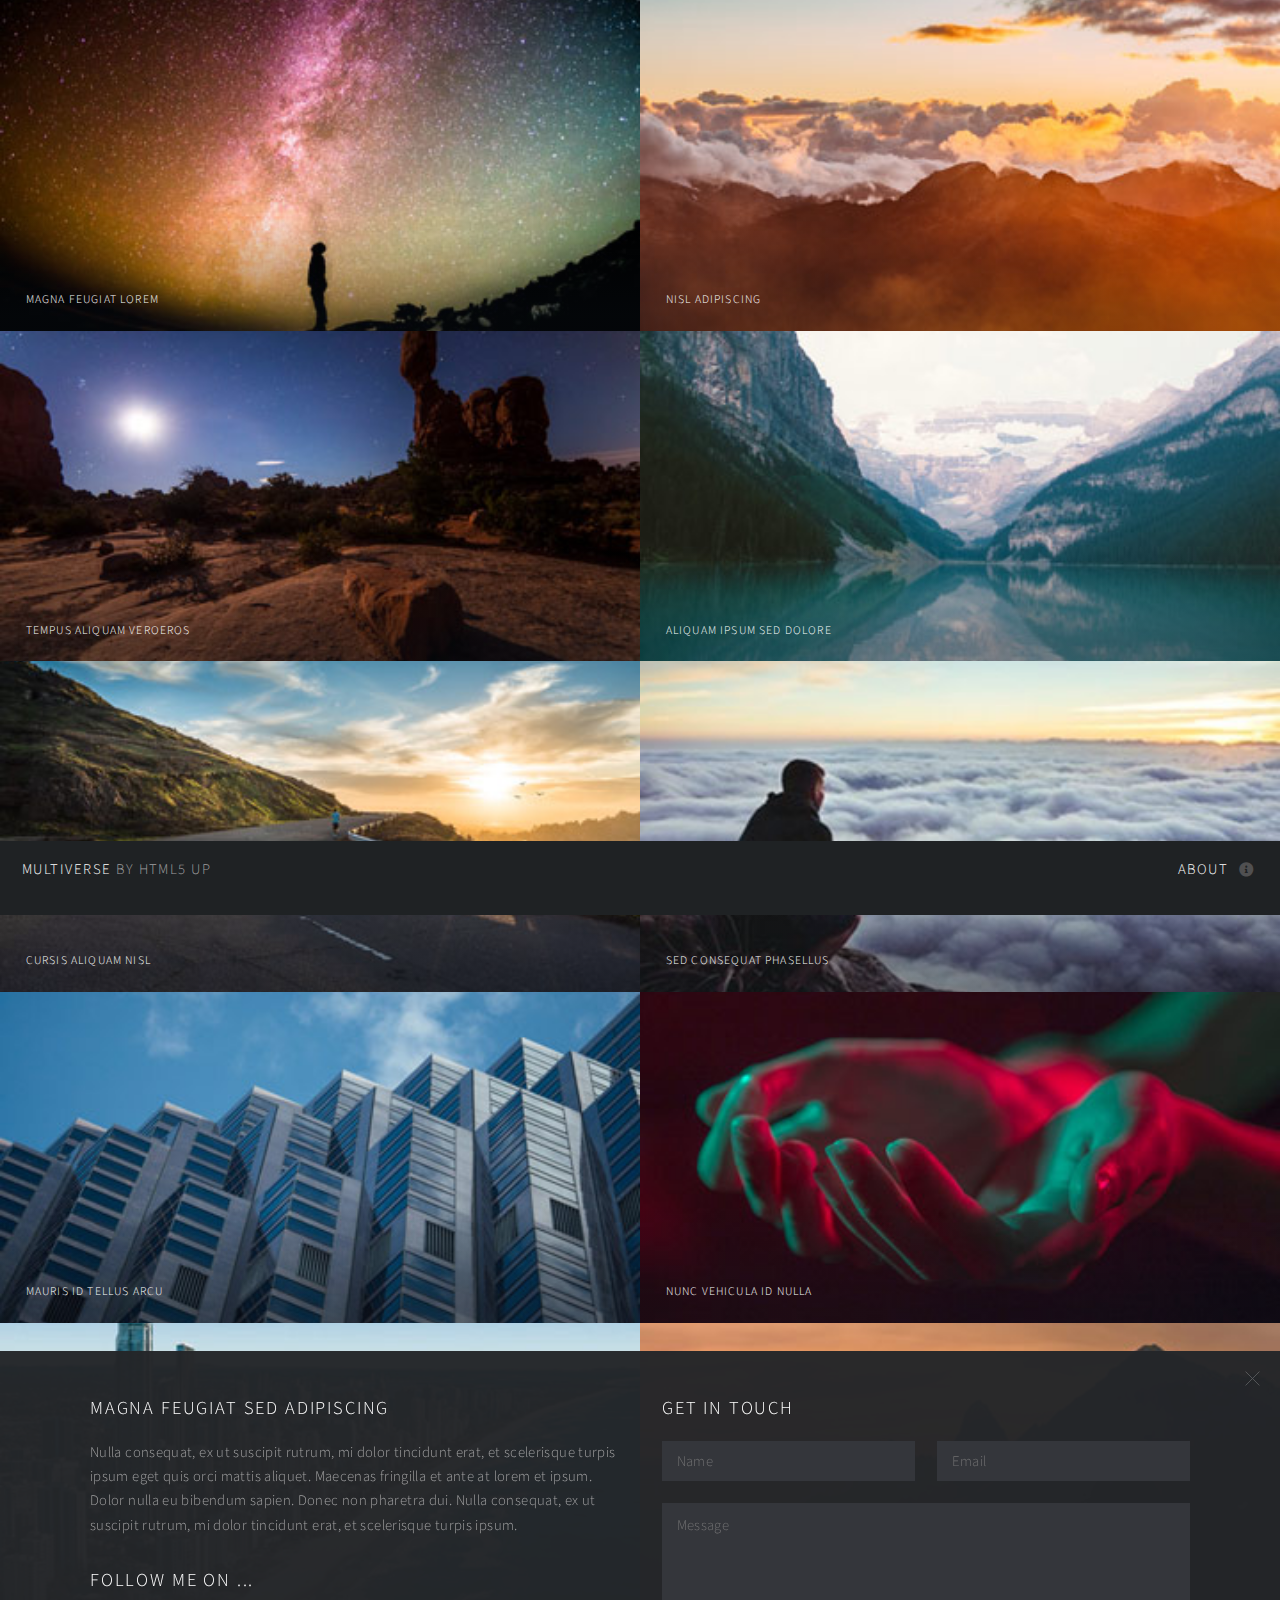
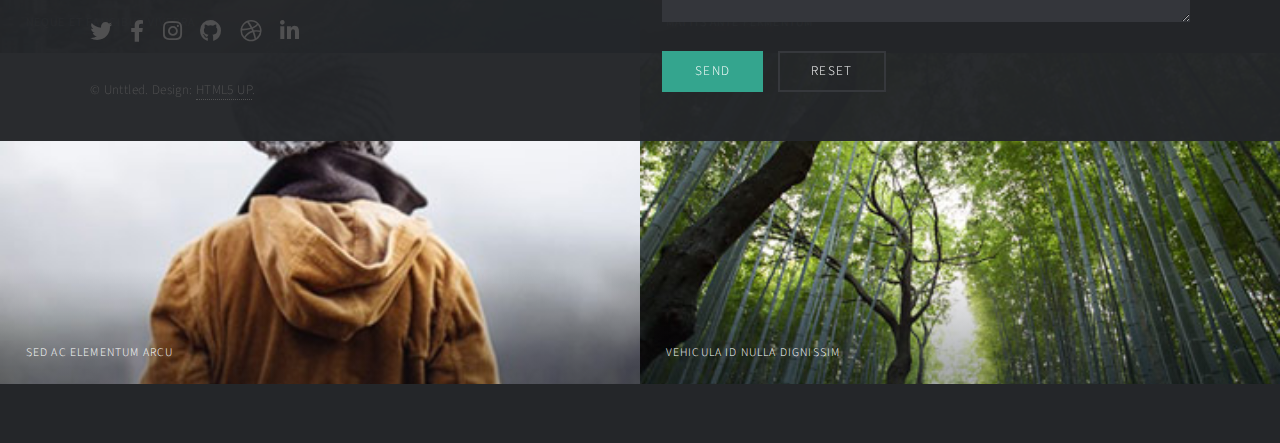
<file: pictures/index.html>
<!DOCTYPE HTML>
<!--
	Multiverse by HTML5 UP
	html5up.net | @ajlkn
	Free for personal and commercial use under the CCA 3.0 license (html5up.net/license)
-->
<html>
	<head>
		<title>Multiverse by HTML5 UP</title>
		<meta charset="utf-8" />
		<meta name="viewport" content="width=device-width, initial-scale=1, user-scalable=no" />
		<link rel="stylesheet" href="assets/css/main.css" />
		<noscript><link rel="stylesheet" href="assets/css/noscript.css" /></noscript>
	</head>
	<body class="is-preload">

		<!-- Wrapper -->
			<div id="wrapper">

				<!-- Header -->
					<header id="header">
						<h1><a href="index.html"><strong>Multiverse</strong> by HTML5 UP</a></h1>
						<nav>
							<ul>
								<li><a href="#footer" class="icon solid fa-info-circle">About</a></li>
							</ul>
						</nav>
					</header>

				<!-- Main -->
					<div id="main">
						<article class="thumb">
							<a href="images/fulls/01.jpg" class="image"><img src="images/thumbs/01.jpg" alt="" /></a>
							<h2>Magna feugiat lorem</h2>
							<p>Nunc blandit nisi ligula magna sodales lectus elementum non. Integer id venenatis velit.</p>
						</article>
						<article class="thumb">
							<a href="images/fulls/02.jpg" class="image"><img src="images/thumbs/02.jpg" alt="" /></a>
							<h2>Nisl adipiscing</h2>
							<p>Nunc blandit nisi ligula magna sodales lectus elementum non. Integer id venenatis velit.</p>
						</article>
						<article class="thumb">
							<a href="images/fulls/03.jpg" class="image"><img src="images/thumbs/03.jpg" alt="" /></a>
							<h2>Tempus aliquam veroeros</h2>
							<p>Nunc blandit nisi ligula magna sodales lectus elementum non. Integer id venenatis velit.</p>
						</article>
						<article class="thumb">
							<a href="images/fulls/04.jpg" class="image"><img src="images/thumbs/04.jpg" alt="" /></a>
							<h2>Aliquam ipsum sed dolore</h2>
							<p>Nunc blandit nisi ligula magna sodales lectus elementum non. Integer id venenatis velit.</p>
						</article>
						<article class="thumb">
							<a href="images/fulls/05.jpg" class="image"><img src="images/thumbs/05.jpg" alt="" /></a>
							<h2>Cursis aliquam nisl</h2>
							<p>Nunc blandit nisi ligula magna sodales lectus elementum non. Integer id venenatis velit.</p>
						</article>
						<article class="thumb">
							<a href="images/fulls/06.jpg" class="image"><img src="images/thumbs/06.jpg" alt="" /></a>
							<h2>Sed consequat phasellus</h2>
							<p>Nunc blandit nisi ligula magna sodales lectus elementum non. Integer id venenatis velit.</p>
						</article>
						<article class="thumb">
							<a href="images/fulls/07.jpg" class="image"><img src="images/thumbs/07.jpg" alt="" /></a>
							<h2>Mauris id tellus arcu</h2>
							<p>Nunc blandit nisi ligula magna sodales lectus elementum non. Integer id venenatis velit.</p>
						</article>
						<article class="thumb">
							<a href="images/fulls/08.jpg" class="image"><img src="images/thumbs/08.jpg" alt="" /></a>
							<h2>Nunc vehicula id nulla</h2>
							<p>Nunc blandit nisi ligula magna sodales lectus elementum non. Integer id venenatis velit.</p>
						</article>
						<article class="thumb">
							<a href="images/fulls/09.jpg" class="image"><img src="images/thumbs/09.jpg" alt="" /></a>
							<h2>Neque et faucibus viverra</h2>
							<p>Nunc blandit nisi ligula magna sodales lectus elementum non. Integer id venenatis velit.</p>
						</article>
						<article class="thumb">
							<a href="images/fulls/10.jpg" class="image"><img src="images/thumbs/10.jpg" alt="" /></a>
							<h2>Mattis ante fermentum</h2>
							<p>Nunc blandit nisi ligula magna sodales lectus elementum non. Integer id venenatis velit.</p>
						</article>
						<article class="thumb">
							<a href="images/fulls/11.jpg" class="image"><img src="images/thumbs/11.jpg" alt="" /></a>
							<h2>Sed ac elementum arcu</h2>
							<p>Nunc blandit nisi ligula magna sodales lectus elementum non. Integer id venenatis velit.</p>
						</article>
						<article class="thumb">
							<a href="images/fulls/12.jpg" class="image"><img src="images/thumbs/12.jpg" alt="" /></a>
							<h2>Vehicula id nulla dignissim</h2>
							<p>Nunc blandit nisi ligula magna sodales lectus elementum non. Integer id venenatis velit.</p>
						</article>
					</div>

				<!-- Footer -->
					<footer id="footer" class="panel">
						<div class="inner split">
							<div>
								<section>
									<h2>Magna feugiat sed adipiscing</h2>
									<p>Nulla consequat, ex ut suscipit rutrum, mi dolor tincidunt erat, et scelerisque turpis ipsum eget quis orci mattis aliquet. Maecenas fringilla et ante at lorem et ipsum. Dolor nulla eu bibendum sapien. Donec non pharetra dui. Nulla consequat, ex ut suscipit rutrum, mi dolor tincidunt erat, et scelerisque turpis ipsum.</p>
								</section>
								<section>
									<h2>Follow me on ...</h2>
									<ul class="icons">
										<li><a href="#" class="icon brands fa-twitter"><span class="label">Twitter</span></a></li>
										<li><a href="#" class="icon brands fa-facebook-f"><span class="label">Facebook</span></a></li>
										<li><a href="#" class="icon brands fa-instagram"><span class="label">Instagram</span></a></li>
										<li><a href="#" class="icon brands fa-github"><span class="label">GitHub</span></a></li>
										<li><a href="#" class="icon brands fa-dribbble"><span class="label">Dribbble</span></a></li>
										<li><a href="#" class="icon brands fa-linkedin-in"><span class="label">LinkedIn</span></a></li>
									</ul>
								</section>
								<p class="copyright">
									&copy; Unttled. Design: <a href="http://html5up.net">HTML5 UP</a>.
								</p>
							</div>
							<div>
								<section>
									<h2>Get in touch</h2>
									<form method="post" action="#">
										<div class="fields">
											<div class="field half">
												<input type="text" name="name" id="name" placeholder="Name" />
											</div>
											<div class="field half">
												<input type="text" name="email" id="email" placeholder="Email" />
											</div>
											<div class="field">
												<textarea name="message" id="message" rows="4" placeholder="Message"></textarea>
											</div>
										</div>
										<ul class="actions">
											<li><input type="submit" value="Send" class="primary" /></li>
											<li><input type="reset" value="Reset" /></li>
										</ul>
									</form>
								</section>
							</div>
						</div>
					</footer>

			</div>

		<!-- Scripts -->
			<script src="assets/js/jquery.min.js"></script>
			<script src="assets/js/jquery.poptrox.min.js"></script>
			<script src="assets/js/browser.min.js"></script>
			<script src="assets/js/breakpoints.min.js"></script>
			<script src="assets/js/util.js"></script>
			<script src="assets/js/main.js"></script>

	</body>
</html>
</file>
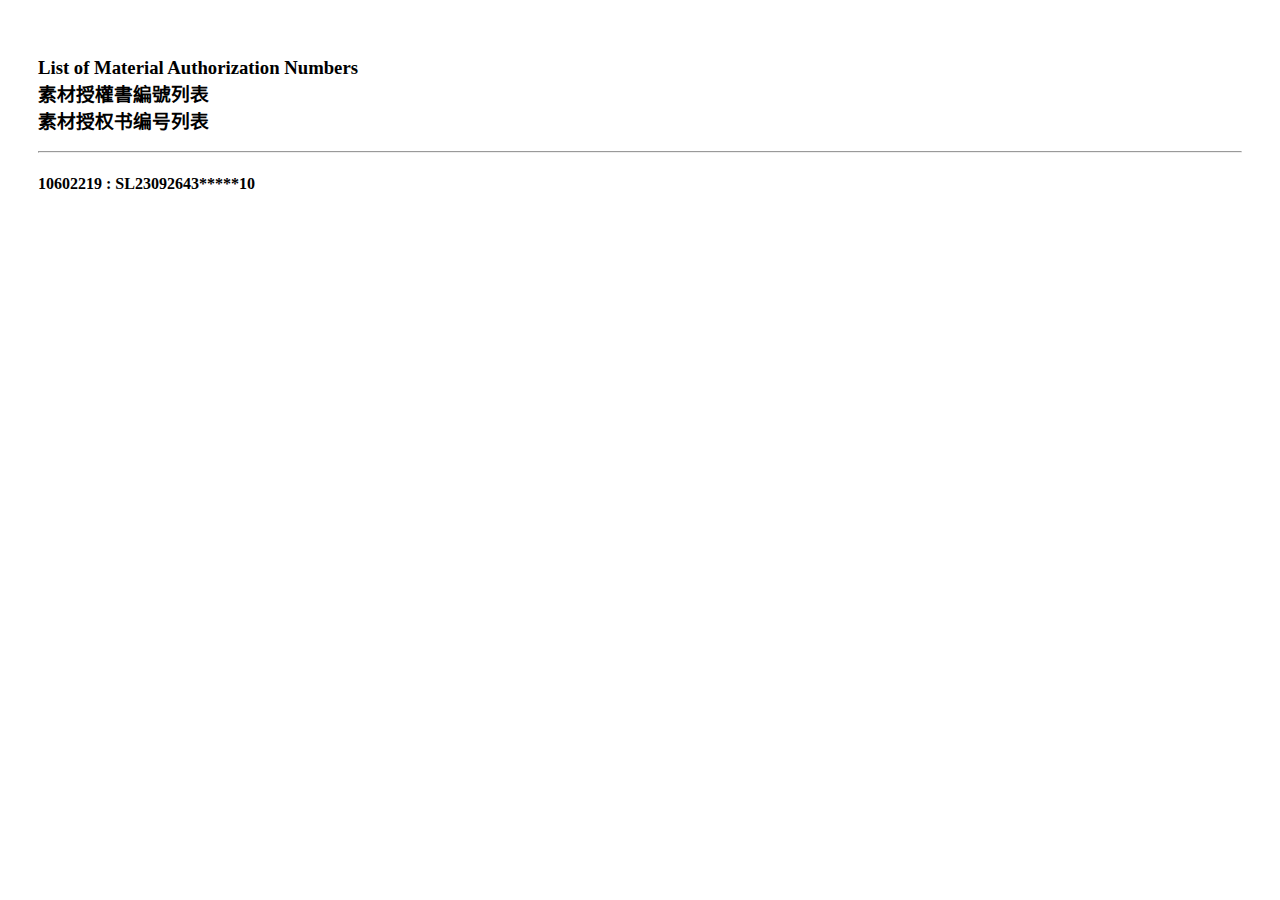
<file: copyright_authorization_certificate.html>
<!doctype html>
<html lang="zh-CN">
<head>
	<meta charset="UTF-8">
	<meta name="viewport" content="width=device-width, initial-scale=1">
	<title>Copyright Authorization Certificate</title>
	<style>
		.content{
			margin: 0 auto;
			padding: 30px;
		}
	</style>
</head>
<body>
	<div class="content">
		<h3>List of Material Authorization Numbers<br>素材授權書編號列表<br>素材授权书编号列表</h3>
		<hr />
		<h4>10602219 : SL23092643*****10</h4>
		<h4></h4>
	</div>
</body>
</html>
</file>
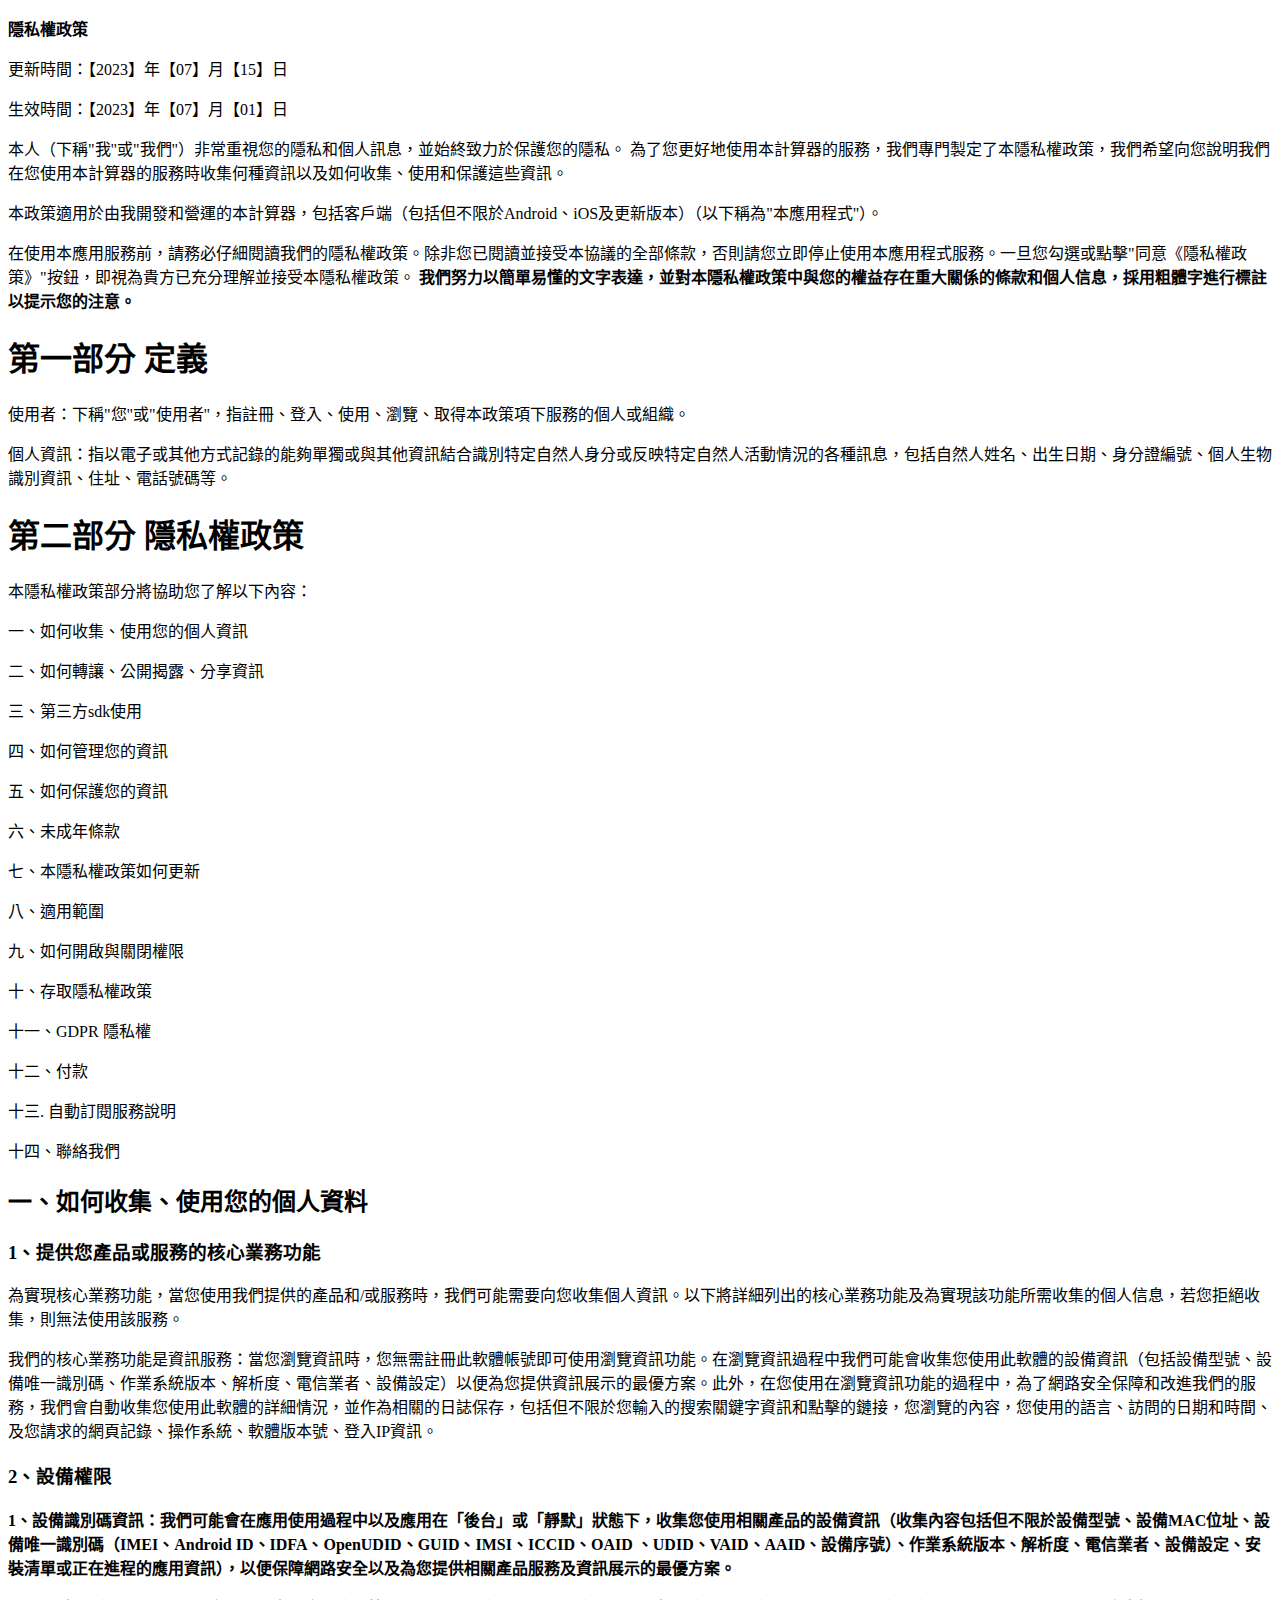
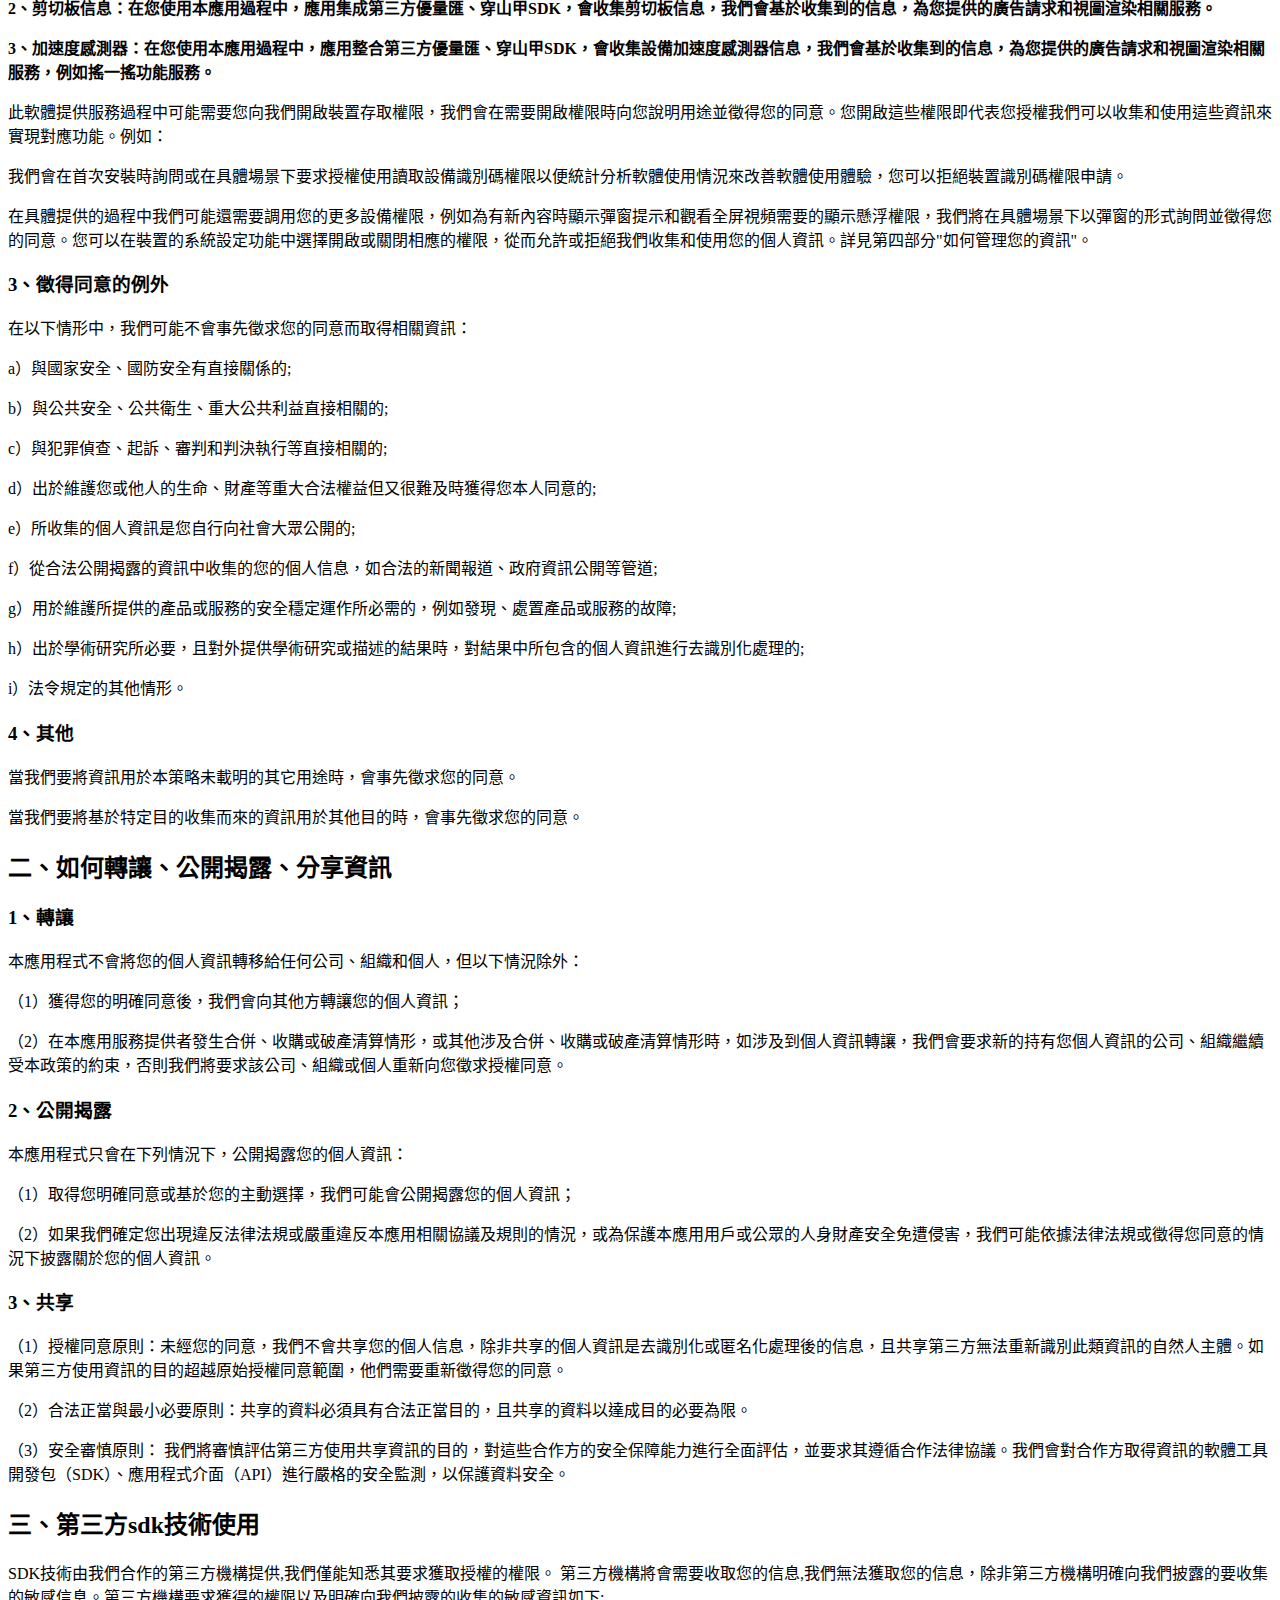
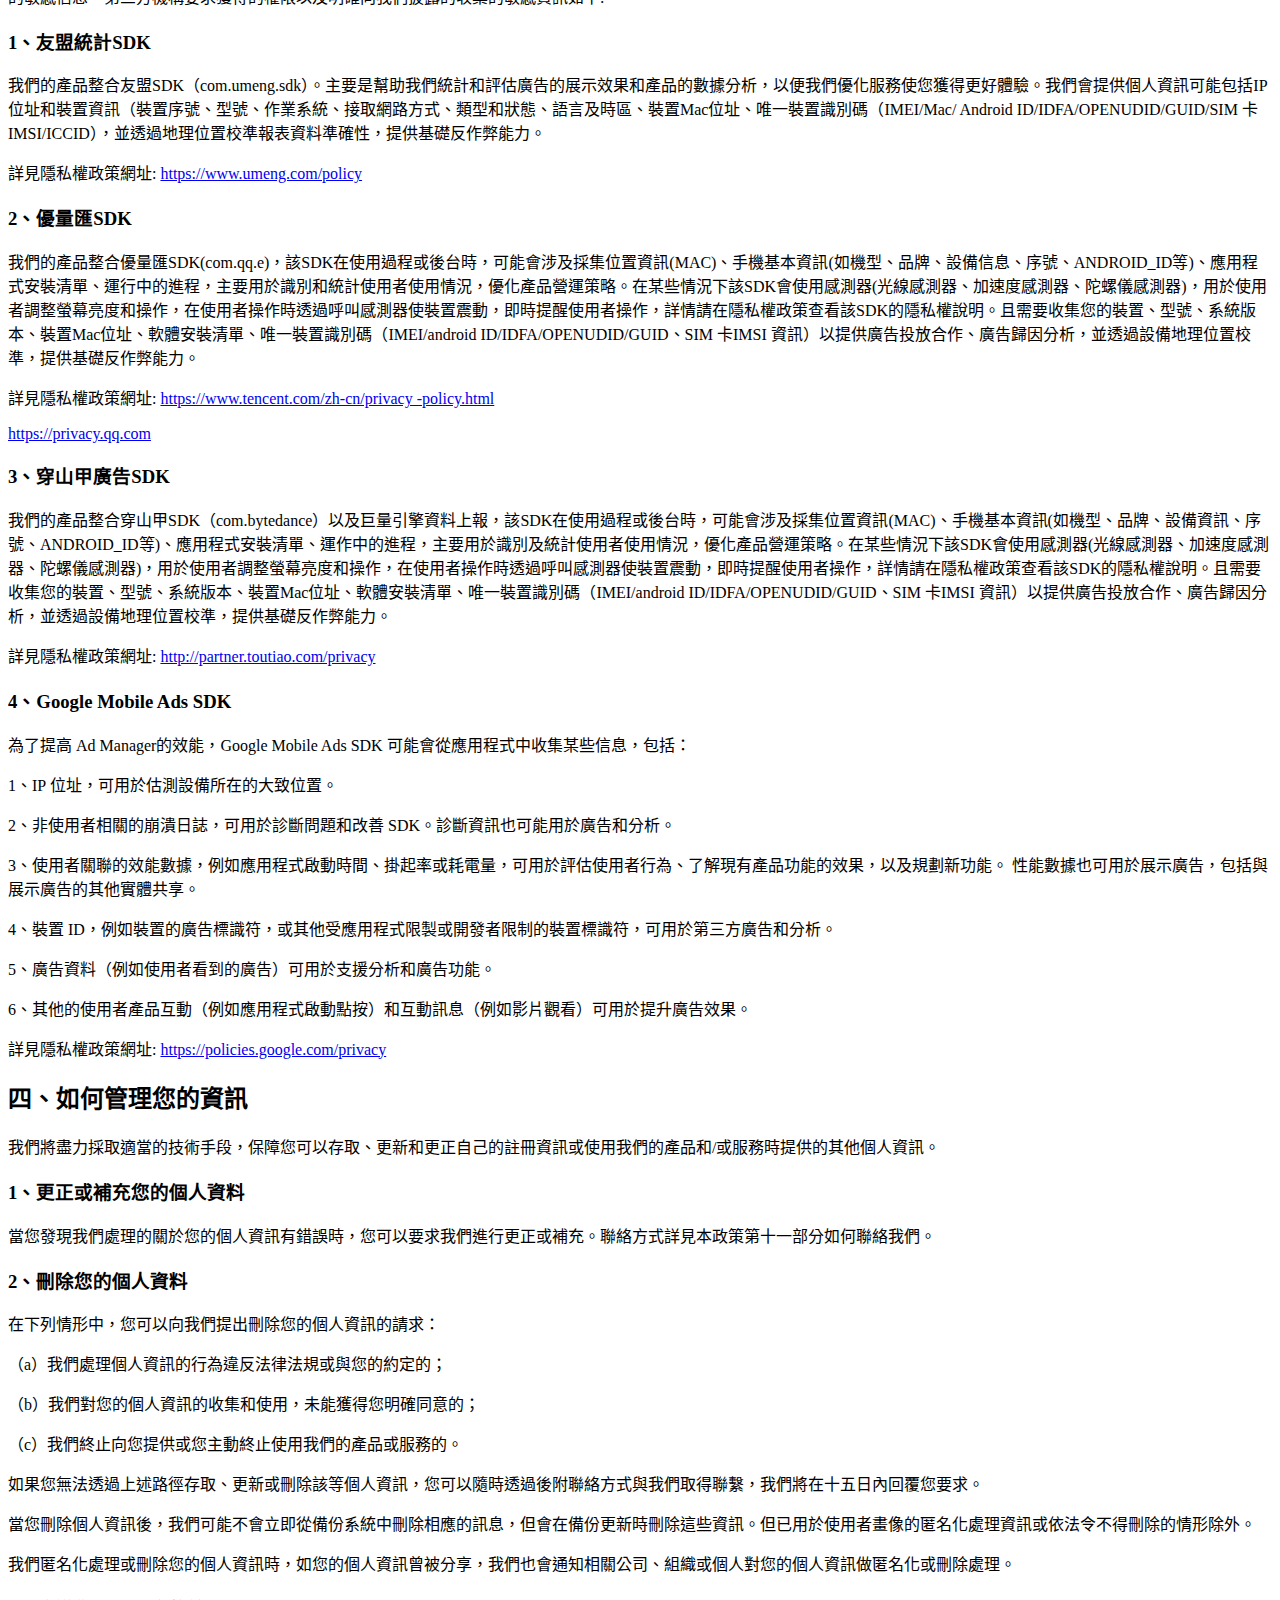
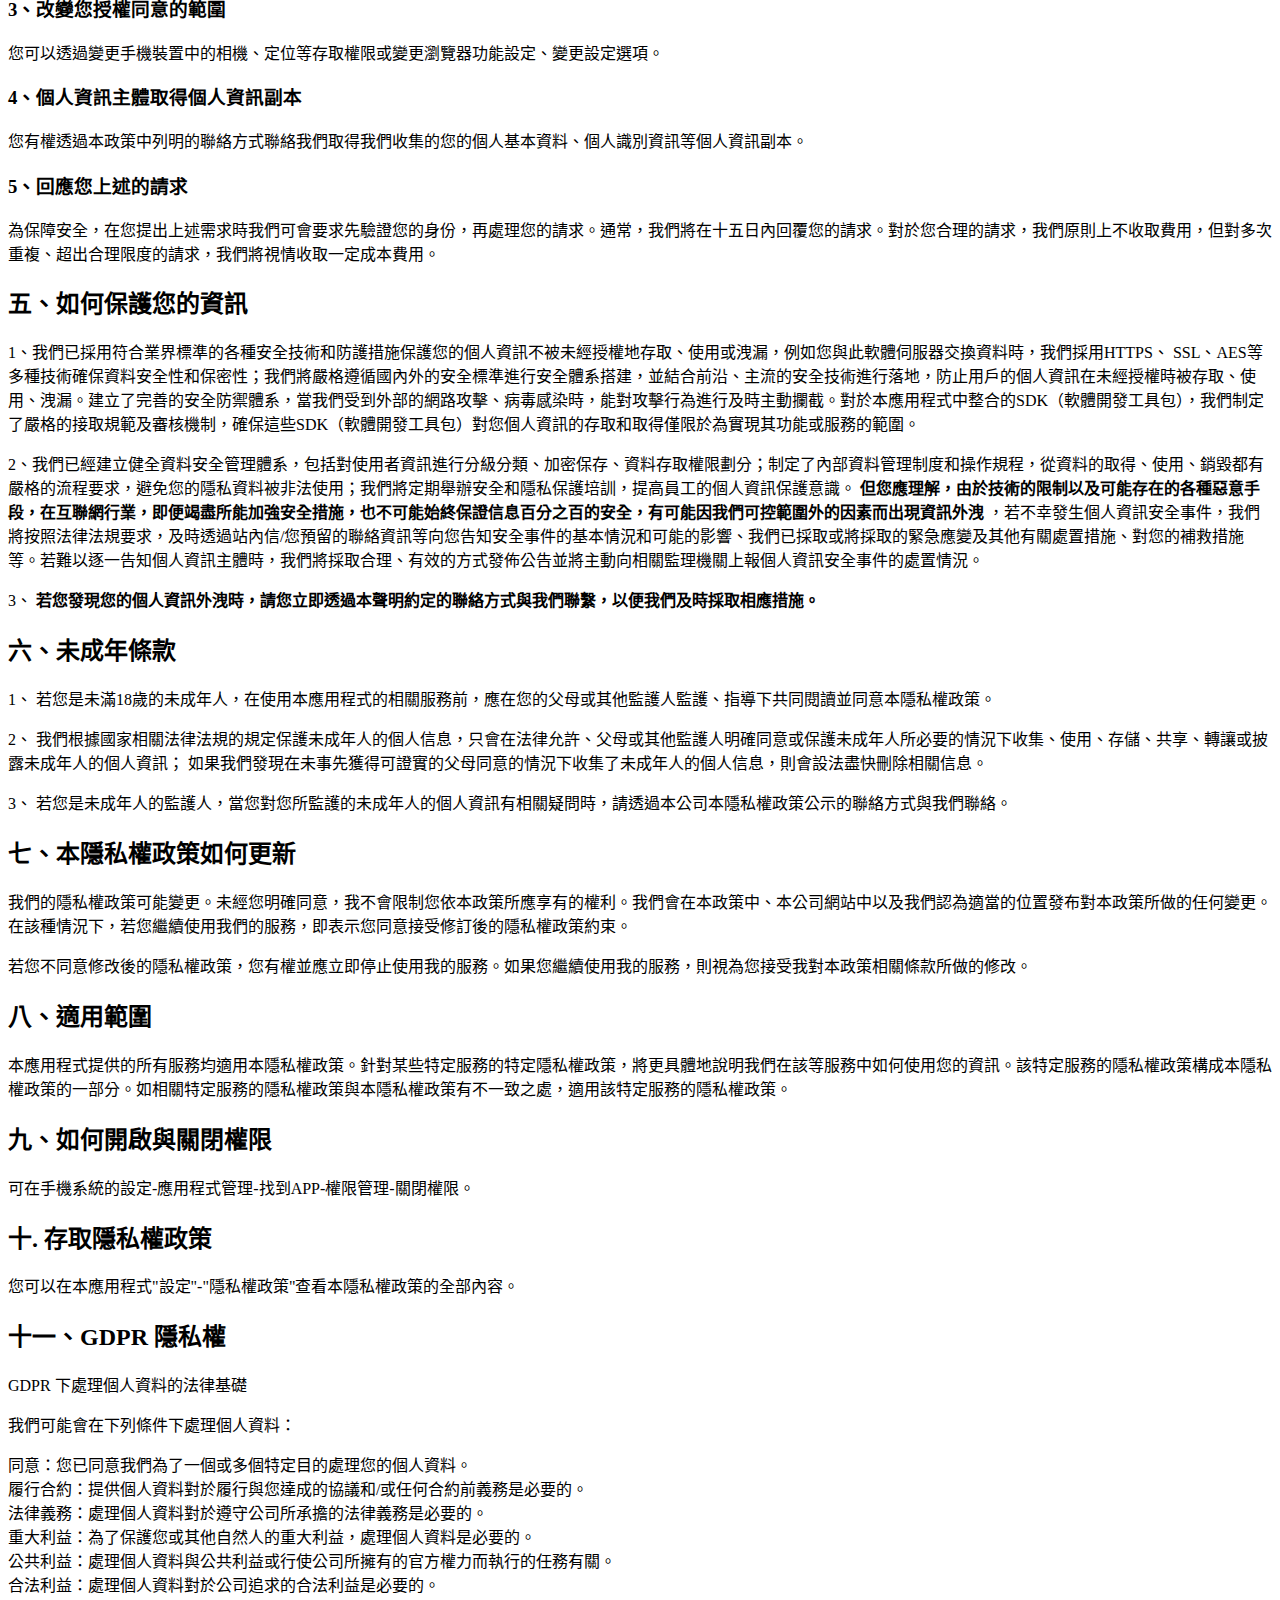
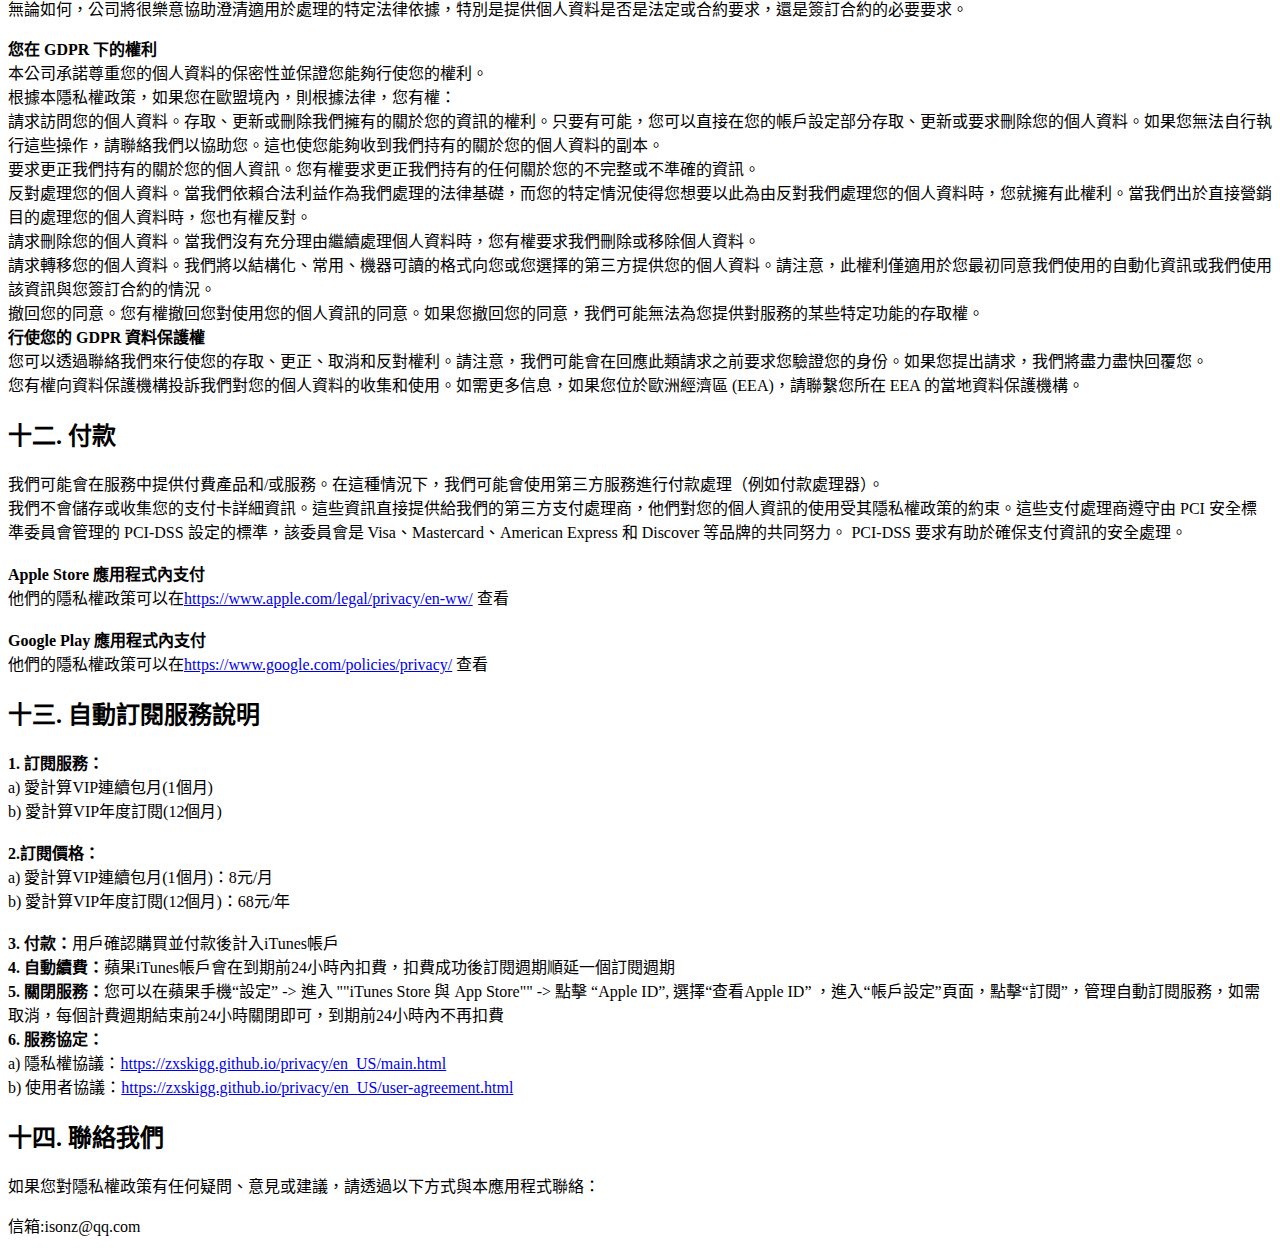
<file: privacy/main.html>
<!DOCTYPE html>
<html lang="zh-TW">
<head>
    <meta name="viewport" content="width=device-width, initial-scale=1" />
    <meta http-equiv="Content-type" content="text/html; charset=utf-8">
    <title>隱私權政策</title>
</head>
<body>
<p><strong>隱私權政策</strong></p>

<p>更新時間：【2023】年【07】月【15】日</p>

<p>生效時間：【2023】年【07】月【01】日</p>

<p>本人（下稱"我"或"我們"）非常重視您的隱私和個人訊息，並始終致力於保護您的隱私。 為了您更好地使用本計算器的服務，我們專門製定了本隱私權政策，我們希望向您說明我們在您使用本計算器的服務時收集何種資訊以及如何收集、使用和保護這些資訊。 </p>

<p>本政策適用於由我開發和營運的本計算器，包括客戶端（包括但不限於Android、iOS及更新版本）（以下稱為"本應用程式"）。 </p>

<p>在使用本應用服務前，請務必仔細閱讀我們的隱私權政策。除非您已閱讀並接受本協議的全部條款，否則請您立即停止使用本應用程式服務。一旦您勾選或點擊"同意《隱私權政策》"按鈕，即視為貴方已充分理解並接受本隱私權政策。 <strong>我們努力以簡單易懂的文字表達，並對本隱私權政策中與您的權益存在重大關係的條款和個人信息，採用粗體字進行標註以提示您的注意。 </strong></p>

<h1>第一部分 定義</h1>

<p>使用者：下稱"您"或"使用者"，指註冊、登入、使用、瀏覽、取得本政策項下服務的個人或組織。 </p>

<p>個人資訊：指以電子或其他方式記錄的能夠單獨或與其他資訊結合識別特定自然人身分或反映特定自然人活動情況的各種訊息，包括自然人姓名、出生日期、身分證編號、個人生物識別資訊、住址、電話號碼等。 </p>

<h1>第二部分 隱私權政策</h1>

<p>本隱私權政策部分將協助您了解以下內容：</p>

<p>一、如何收集、使用您的個人資訊</p>

<p>二、如何轉讓、公開揭露、分享資訊</p>

<p>三、第三方sdk使用</p>

<p>四、如何管理您的資訊</p>

<p>五、如何保護您的資訊</p>

<p>六、未成年條款</p>

<p>七、本隱私權政策如何更新</p>

<p>八、適用範圍</p>

<p>九、如何開啟與關閉權限</p>

<p>十、存取隱私權政策</p>

<p>十一、GDPR 隱私權</p>
<p>十二、付款</p>
<p>十三. 自動訂閱服務說明</p>
<p>十四、聯絡我們</p>

<h2>一、如何收集、使用您的個人資料</h2>

<h3>1、提供您產品或服務的核心業務功能</h3>

<p>為實現核心業務功能，當您使用我們提供的產品和/或服務時，我們可能需要向您收集個人資訊。以下將詳細列出的核心業務功能及為實現該功能所需收集的個人信息，若您拒絕收集，則無法使用該服務。 </p>

<p>我們的核心業務功能是資訊服務：當您瀏覽資訊時，您無需註冊此軟體帳號即可使用瀏覽資訊功能。在瀏覽資訊過程中我們可能會收集您使用此軟體的設備資訊（包括設備型號、設備唯一識別碼、作業系統版本、解析度、電信業者、設備設定）以便為您提供資訊展示的最優方案。此外，在您使用在瀏覽資訊功能的過程中，為了網路安全保障和改進我們的服務，我們會自動收集您使用此軟體的詳細情況，並作為相關的日誌保存，包括但不限於您輸入的搜索關鍵字資訊和點擊的鏈接，您瀏覽的內容，您使用的語言、訪問的日期和時間、及您請求的網頁記錄、操作系統、軟體版本號、登入IP資訊。 </p>

<h3>2、設備權限</h3>

<p><strong>1、設備識別碼資訊：我們可能會在應用使用過程中以及應用在「後台」或「靜默」狀態下，收集您使用相關產品的設備資訊（收集內容包括但不限於設備型號、設備MAC位址、設備唯一識別碼（IMEI、Android ID、IDFA、OpenUDID、GUID、IMSI、ICCID、OAID 、UDID、VAID、AAID、設備序號）、作業系統版本、解析度、電信業者、設備設定、安裝清單或正在進程的應用資訊），以便保障網路安全以及為您提供相關產品服務及資訊展示的最優方案。 </strong></p>

<p><strong>2、剪切板信息：在您使用本應用過程中，應用集成第三方優量匯、穿山甲SDK，會收集剪切板信息，我們會基於收集到的信息，為您提供的廣告請求和視圖渲染相關服務。 </strong></p>

<p><strong>3、加速度感測器：在您使用本應用過程中，應用整合第三方優量匯、穿山甲SDK，會收集設備加速度感測器信息，我們會基於收集到的信息，為您提供的廣告請求和視圖渲染相關服務，例如搖一搖功能服務。 </strong></p>

<p>此軟體提供服務過程中可能需要您向我們開啟裝置存取權限，我們會在需要開啟權限時向您說明用途並徵得您的同意。您開啟這些權限即代表您授權我們可以收集和使用這些資訊來實現對應功能。例如：</p>

<p>我們會在首次安裝時詢問或在具體場景下要求授權使用讀取設備識別碼權限以便統計分析軟體使用情況來改善軟體使用體驗，您可以拒絕裝置識別碼權限申請。 </p>

<p>在具體提供的過程中我們可能還需要調用您的更多設備權限，例如為有新內容時顯示彈窗提示和觀看全屏視頻需要的顯示懸浮權限，我們將在具體場景下以彈窗的形式詢問並徵得您的同意。您可以在裝置的系統設定功能中選擇開啟或關閉相應的權限，從而允許或拒絕我們收集和使用您的個人資訊。詳見第四部分"如何管理您的資訊"。 </p>

<h3>3、徵得同意的例外</h3>

<p>在以下情形中，我們可能不會事先徵求您的同意而取得相關資訊：</p>

<p>a）與國家安全、國防安全有直接關係的;</p>

<p>b）與公共安全、公共衛生、重大公共利益直接相關的;</p>

<p>c）與犯罪偵查、起訴、審判和判決執行等直接相關的;</p>

<p>d）出於維護您或他人的生命、財產等重大合法權益但又很難及時獲得您本人同意的;</p>

<p>e）所收集的個人資訊是您自行向社會大眾公開的;</p>

<p>f）從合法公開揭露的資訊中收集的您的個人信息，如合法的新聞報道、政府資訊公開等管道;</p>

<p>g）用於維護所提供的產品或服務的安全穩定運作所必需的，例如發現、處置產品或服務的故障;</p>

<p>h）出於學術研究所必要，且對外提供學術研究或描述的結果時，對結果中所包含的個人資訊進行去識別化處理的;</p>

<p>i）法令規定的其他情形。 </p>

<h3>4、其他</h3>

<p>當我們要將資訊用於本策略未載明的其它用途時，會事先徵求您的同意。 </p>

<p>當我們要將基於特定目的收集而來的資訊用於其他目的時，會事先徵求您的同意。 </p>

<h2>二、如何轉讓、公開揭露、分享資訊</h2>

<h3>1、轉讓</h3>

<p>本應用程式不會將您的個人資訊轉移給任何公司、組織和個人，但以下情況除外：</p>

<p>（1）獲得您的明確同意後，我們會向其他方轉讓您的個人資訊；</p>

<p>（2）在本應用服務提供者發生合併、收購或破產清算情形，或其他涉及合併、收購或破產清算情形時，如涉及到個人資訊轉讓，我們會要求新的持有您個人資訊的公司、組織繼續受本政策的約束，否則我們將要求該公司、組織或個人重新向您徵求授權同意。 </p>

<h3>2、公開揭露</h3>

<p>本應用程式只會在下列情況下，公開揭露您的個人資訊：</p>

<p>（1）取得您明確同意或基於您的主動選擇，我們可能會公開揭露您的個人資訊；</p>

<p>（2）如果我們確定您出現違反法律法規或嚴重違反本應用相關協議及規則的情況，或為保護本應用用戶或公眾的人身財產安全免遭侵害，我們可能依據法律法規或徵得您同意的情況下披露關於您的個人資訊。 </p>

<h3>3、共享</h3>

<p>（1）授權同意原則：未經您的同意，我們不會共享您的個人信息，除非共享的個人資訊是去識別化或匿名化處理後的信息，且共享第三方無法重新識別此類資訊的自然人主體。如果第三方使用資訊的目的超越原始授權同意範圍，他們需要重新徵得您的同意。 </p>

<p>（2）合法正當與最小必要原則：共享的資料必須具有合法正當目的，且共享的資料以達成目的必要為限。 </p>

<p>（3）安全審慎原則： 我們將審慎評估第三方使用共享資訊的目的，對這些合作方的安全保障能力進行全面評估，並要求其遵循合作法律協議。我們會對合作方取得資訊的軟體工具開發包（SDK）、應用程式介面（API）進行嚴格的安全監測，以保護資料安全。 </p>

<h2>三、第三方sdk技術使用</h2>

<p>SDK技術由我們合作的第三方機構提供,我們僅能知悉其要求獲取授權的權限。 第三方機構將會需要收取您的信息,我們無法獲取您的信息，除非第三方機構明確向我們披露的要收集的敏感信息。第三方機構要求獲得的權限以及明確向我們披露的收集的敏感資訊如下:</p>

<h3>1、友盟統計SDK</h3>

<p>我們的產品整合友盟SDK（com.umeng.sdk）。主要是幫助我們統計和評估廣告的展示效果和產品的數據分析，以便我們優化服務使您獲得更好體驗。我們會提供個人資訊可能包括IP位址和裝置資訊（裝置序號、型號、作業系統、接取網路方式、類型和狀態、語言及時區、裝置Mac位址、唯一裝置識別碼（IMEI/Mac/ Android ID/IDFA/OPENUDID/GUID/SIM 卡IMSI/ICCID），並透過地理位置校準報表資料準確性，提供基礎反作弊能力。

<p>詳見隱私權政策網址: <a href="https://www.umeng.com/policy">https://www.umeng.com/policy</a></p>

<h3>2、優量匯SDK</h3>

<p>我們的產品整合優量匯SDK(com.qq.e)，該SDK在使用過程或後台時，可能會涉及採集位置資訊(MAC)、手機基本資訊(如機型、品牌、設備信息、序號、ANDROID_ID等)、應用程式安裝清單、運行中的進程，主要用於識別和統計使用者使用情況，優化產品營運策略。在某些情況下該SDK會使用感測器(光線感測器、加速度感測器、陀螺儀感測器)，用於使用者調整螢幕亮度和操作，在使用者操作時透過呼叫感測器使裝置震動，即時提醒使用者操作，詳情請在隱私權政策查看該SDK的隱私權說明。且需要收集您的裝置、型號、系統版本、裝置Mac位址、軟體安裝清單、唯一裝置識別碼（IMEI/android ID/IDFA/OPENUDID/GUID、SIM 卡IMSI 資訊）以提供廣告投放合作、廣告歸因分析，並透過設備地理位置校準，提供基礎反作弊能力。 </p>

<p>詳見隱私權政策網址: <a href="https://www.tencent.com/zh-cn/privacy-policy.html">https://www.tencent.com/zh-cn/privacy -policy.html</a></p>

<p><a href="https://privacy.qq.com/">https://privacy.qq.com</a></p>

<h3>3、穿山甲廣告SDK</h3>

<p>我們的產品整合穿山甲SDK（com.bytedance）以及巨量引擎資料上報，該SDK在使用過程或後台時，可能會涉及採集位置資訊(MAC)、手機基本資訊(如機型、品牌、設備資訊、序號、ANDROID_ID等)、應用程式安裝清單、運作中的進程，主要用於識別及統計使用者使用情況，優化產品營運策略。在某些情況下該SDK會使用感測器(光線感測器、加速度感測器、陀螺儀感測器)，用於使用者調整螢幕亮度和操作，在使用者操作時透過呼叫感測器使裝置震動，即時提醒使用者操作，詳情請在隱私權政策查看該SDK的隱私權說明。且需要收集您的裝置、型號、系統版本、裝置Mac位址、軟體安裝清單、唯一裝置識別碼（IMEI/android ID/IDFA/OPENUDID/GUID、SIM 卡IMSI 資訊）以提供廣告投放合作、廣告歸因分析，並透過設備地理位置校準，提供基礎反作弊能力。 </p>

<p>詳見隱私權政策網址: <a href="http://partner.toutiao.com/privacy">http://partner.toutiao.com/privacy</a></p>

<h3>4、Google Mobile Ads SDK</h3>
<p>為了提高 Ad Manager的效能，Google Mobile Ads SDK 可能會從應用程式中收集某些信息，包括：</p>
<p>1、IP 位址，可用於估測設備所在的大致位置。 </p>
<p>2、非使用者相關的崩潰日誌，可用於診斷問題和改善 SDK。診斷資訊也可能用於廣告和分析。 </p>
<p>3、使用者關聯的效能數據，例如應用程式啟動時間、掛起率或耗電量，可用於評估使用者行為、了解現有產品功能的效果，以及規劃新功能。 性能數據也可用於展示廣告，包括與展示廣告的其他實體共享。 </p>
<p>4、裝置 ID，例如裝置的廣告標識符，或其他受應用程式限製或開發者限制的裝置標識符，可用於第三方廣告和分析。 </p>
<p>5、廣告資料（例如使用者看到的廣告）可用於支援分析和廣告功能。 </p>
<p>6、其他的使用者產品互動（例如應用程式啟動點按）和互動訊息（例如影片觀看）可用於提升廣告效果。 </p>
<p>詳見隱私權政策網址: <a href="https://policies.google.com/privacy">https://policies.google.com/privacy</a></p>

<h2>四、如何管理您的資訊</h2>

<p>我們將盡力採取適當的技術手段，保障您可以存取、更新和更正自己的註冊資訊或使用我們的產品和/或服務時提供的其他個人資訊。 </p>

<h3>1、更正或補充您的個人資料</h3>

<p>當您發現我們處理的關於您的個人資訊有錯誤時，您可以要求我們進行更正或補充。聯絡方式詳見本政策第十一部分如何聯絡我們。 </p>

<h3>2、刪除您的個人資料</h3>

<p>在下列情形中，您可以向我們提出刪除您的個人資訊的請求：</p>

<p>（a）我們處理個人資訊的行為違反法律法規或與您的約定的；</p>

<p>（b）我們對您的個人資訊的收集和使用，未能獲得您明確同意的；</p>

<p>（c）我們終止向您提供或您主動終止使用我們的產品或服務的。 </p>

<p>如果您無法透過上述路徑存取、更新或刪除該等個人資訊，您可以隨時透過後附聯絡方式與我們取得聯繫，我們將在十五日內回覆您要求。 </p>

<p>當您刪除個人資訊後，我們可能不會立即從備份系統中刪除相應的訊息，但會在備份更新時刪除這些資訊。但已用於使用者畫像的匿名化處理資訊或依法令不得刪除的情形除外。 </p>

<p>我們匿名化處理或刪除您的個人資訊時，如您的個人資訊曾被分享，我們也會通知相關公司、組織或個人對您的個人資訊做匿名化或刪除處理。 </p>

<h3>3、改變您授權同意的範圍</h3>

<p>您可以透過變更手機裝置中的相機、定位等存取權限或變更瀏覽器功能設定、變更設定選項。 </p>

<h3>4、個人資訊主體取得個人資訊副本</h3>

<p>您有權透過本政策中列明的聯絡方式聯絡我們取得我們收集的您的個人基本資料、個人識別資訊等個人資訊副本。 </p>

<h3>5、回應您上述的請求</h3>

<p>為保障安全，在您提出上述需求時我們可會要求先驗證您的身份，再處理您的請求。通常，我們將在十五日內回覆您的請求。對於您合理的請求，我們原則上不收取費用，但對多次重複、超出合理​​限度的請求，我們將視情收取一定成本費用。 </p>

<h2>五、如何保護您的資訊</h2>

<p>1、我們已採用符合業界標準的各種安全技術和防護措施保護您的個人資訊不被未經授權地存取、使用或洩漏，例如您與此軟體伺服器交換資料時，我們採用HTTPS、 SSL、AES等多種技術確保資料安全性和保密性；我們將嚴格遵循國內外的安全標準進行安全體系搭建，並結合前沿、主流的安全技術進行落地，防止用戶的個人資訊在未經授權時被存取、使用、洩漏。建立了完善的安全防禦體系，當我們受到外部的網路攻擊、病毒感染時，能對攻擊行為進行及時主動攔截。對於本應用程式中整合的SDK（軟體開發工具包），我們制定了嚴格的接取規範及審核機制，確保這些SDK（軟體開發工具包）對您個人資訊的存取和取得僅限於為實現其功能或服務的範圍。 </p>

<p>2、我們已經建立健全資料安全管理體系，包括對使用者資訊進行分級分類、加密保存、資料存取權限劃分；制定了內部資料管理制度和操作規程，從資料的取得、使用、銷毀都有嚴格的流程要求，避免您的隱私資料被非法使用；我們將定期舉辦安全和隱私保護培訓，提高員工的個人資訊保護意識。 <strong>但您應理解，由於技術的限制以及可能存在的各種惡意手段，在互聯網行業，即便竭盡所能加強安全措施，也不可能始終保證信息百分之百的安全，有可能因我們可控範圍外的因素而出現資訊外洩</strong> ，若不幸發生個人資訊安全事件，我們將按照法律法規要求，及時透過站內信/您預留的聯絡資訊等向您告知安全事件的基本情況和可能的影響、我們已採取或將採取的緊急應變及其他有關處置措施、對您的補救措施等。若難以逐一告知個人資訊主體時，我們將採取合理、有效的方式發佈公告並將主動向相關監理機關上報個人資訊安全事件的處置情況。 </p>

<p>3、 <strong>若您發現您的個人資訊外洩時，請您立即透過本聲明約定的聯絡方式與我們聯繫，以便我們及時採取相應措施。 </strong></p>

<h2>六、未成年條款</h2>

<p>1、 若您是未滿18歲的未成年人，在使用本應用程式的相關服務前，應在您的父母或其他監護人監護、指導下共同閱讀並同意本隱私權政策。 </p>

<p>2、 我們根據國家相關法律法規的規定保護未成年人的個人信息，只會在法律允許、父母或其他監護人明確同意或保護未成年人所必要的情況下收集、使用、存儲、共享、轉讓或披露未成年人的個人資訊； 如果我們發現在未事先獲得可證實的父母同意的情況下收集了未成年人的個人信息，則會設法盡快刪除相關信息。 </p>

<p>3、 若您是未成年人的監護人，當您對您所監護的未成年人的個人資訊有相關疑問時，請透過本公司本隱私權政策公示的聯絡方式與我們聯絡。 </p>

<h2>七、本隱私權政策如何更新</h2>

<p>我們的隱私權政策可能變更。未經您明確同意，我不會限制您依本政策所應享有的權利。我們會在本政策中、本公司網站中以及我們認為適當的位置發布對本政策所做的任何變更。在該種情況下，若您繼續使用我們的服務，即表示您同意接受修訂後的隱私權政策約束。 </p>

<p>若您不同意修改後的隱私權政策，您有權並應立即停止使用我的服務。如果您繼續使用我的服務，則視為您接受我對本政策相關條款所做的修改。 </p>

<h2>八、適用範圍</h2>

<p>本應用程式提供的所有服務均適用本隱私權政策。針對某些特定服務的特定隱私權政策，將更具體地說明我們在該等服務中如何使用您的資訊。該特定服務的隱私權政策構成本隱私權政策的一部分。如相關特定服務的隱私權政策與本隱私權政策有不一致之處，適用該特定服務的隱私權政策。 </p>

<h2>九、如何開啟與關閉權限</h2>

<p>可在手機系統的設定-應用程式管理-找到APP-權限管理-關閉權限。 </p>

<h2>十. 存取隱私權政策</h2>

<p>您可以在本應用程式"設定"-"隱私權政策"查看本隱私權政策的全部內容。 </p>

<h2>十一、GDPR 隱私權</h2>
<p>GDPR 下處理個人資料的法律基礎</p>
<p>我們可能會在下列條件下處理個人資料：</p>

<p>同意：您已同意我們為了一個或多個特定目的處理您的個人資料。 <br>
    履行合約：提供個人資料對於履行與您達成的協議和/或任何合約前義務是必要的。 <br>
    法律義務：處理個人資料對於遵守公司所承擔的法律義務是必要的。 <br>
    重大利益：為了保護您或其他自然人的重大利益，處理個人資料是必要的。 <br>
    公共利益：處理個人資料與公共利益或行使公司所擁有的官方權力而執行的任務有關。 <br>
    合法利益：處理個人資料對於公司追求的合法利益是必要的。 <br>
    無論如何，公司將很樂意協助澄清適用於處理的特定法律依據，特別是提供個人資料是否是法定或合約要求，還是簽訂合約的必要要求。 <br>
</p>

<p><b>您在 GDPR 下的權利</b><br>
    本公司承諾尊重您的個人資料的保密性並保證您能夠行使您的權利。 <br>

    根據本隱私權政策，如果您在歐盟境內，則根據法律，您有權：<br>

    請求訪問您的個人資料。存取、更新或刪除我們擁有的關於您的資訊的權利。只要有可能，您可以直接在您的帳戶設定部分存取、更新或要求刪除您的個人資料。如果您無法自行執行這些操作，請聯絡我們以協助您。這也使您能夠收到我們持有的關於您的個人資料的副本。 <br>
    要求更正我們持有的關於您的個人資訊。您有權要求更正我們持有的任何關於您的不完整或不準確的資訊。 <br>
    反對處理您的個人資料。當我們依賴合法利益作為我們處理的法律基礎，而您的特定情況使得您想要以此為由反對我們處理您的個人資料時，您就擁有此權利。當我們出於直接營銷目的處理您的個人資料時，您也有權反對。 <br>
    請求刪除您的個人資料。當我們沒有充分理由繼續處理個人資料時，您有權要求我們刪除或移除個人資料。 <br>
    請求轉移您的個人資料。我們將以結構化、常用、機器可讀的格式向您或您選擇的第三方提供您的個人資料。請注意，此權利僅適用於您最初同意我們使用的自動化資訊或我們使用該資訊與您簽訂合約的情況。 <br>
    撤回您的同意。您有權撤回您對使用您的個人資訊的同意。如果您撤回您的同意，我們可能無法為您提供對服務的某些特定功能的存取權。 <br>
    <b>行使您的 GDPR 資料保護權</b><br>
    您可以透過聯絡我們來行使您的存取、更正、取消和反對權利。請注意，我們可能會在回應此類請求之前要求您驗證您的身份。如果您提出請求，我們將盡力盡快回覆您。 <br>

    您有權向資料保護機構投訴我們對您的個人資料的收集和使用。如需更多信息，如果您位於歐洲經濟區 (EEA)，請聯繫您所在 EEA 的當地資料保護機構。 <br>
</p>

<h2>十二. 付款</h2>
<p>
    我們可能會在服務中提供付費產品和/或服務。在這種情況下，我們可能會使用第三方服務進行付款處理（例如付款處理器）。 <br>
    我們不會儲存或收集您的支付卡詳細資訊。這些資訊直接提供給我們的第三方支付處理商，他們對您的個人資訊的使用受其隱私權政策的約束。這些支付處理商遵守由 PCI 安全標準委員會管理的 PCI-DSS 設定的標準，該委員會是 Visa、Mastercard、American Express 和 Discover 等品牌的共同努力。 PCI-DSS 要求有助於確保支付資訊的安全處理。 <br>
    <br>
    <b>Apple Store 應用程式內支付</b><br>
    他們的隱私權政策可以在<a href="https://www.apple.com/legal/privacy/en-ww/">https://www.apple.com/legal/privacy/en-ww/</a> 查看<br>
    <br>
    <b>Google Play 應用程式內支付</b><br>
    他們的隱私權政策可以在<a href="https://www.google.com/policies/privacy/">https://www.google.com/policies/privacy/</a> 查看<br>
</p>

<h2>十三. 自動訂閱服務說明</h2>
<p>
    <b>1. 訂閱服務：</b><br>
    a) 愛計算VIP連續包月(1個月)<br>
    b) 愛計算VIP年度訂閱(12個月)<br>
    <br>
    <b>2.訂閱價格：</b><br>
    a) 愛計算VIP連續包月(1個月)：8元/月<br>
    b) 愛計算VIP年度訂閱(12個月)：68元/年<br>
    <br>
    <b>3. 付款：</b>用戶確認購買並付款後計入iTunes帳戶<br>
    <b>4. 自動續費：</b>蘋果iTunes帳戶會在到期前24小時內扣費，扣費成功後訂閱週期順延一個訂閱週期<br>
    <b>5. 關閉服務：</b>您可以在蘋果手機“設定” -> 進入 ""iTunes Store 與 App Store"" -> 點擊 “Apple ID”, 選擇“查看Apple ID”
    ，進入“帳戶設定”頁面，點擊“訂閱”，管理自動訂閱服務，如需取消，每個計費週期結束前24小時關閉即可，到期前24小時內不再扣費<br>
    <b>6. 服務協定：</b><br>
    a) 隱私權協議：<a href="https://zxskigg.github.io/privacy/en_US/main.html">https://zxskigg.github.io/privacy/en_US/main.html</a> <br>
    b) 使用者協議：<a href="https://zxskigg.github.io/privacy/en_US/user-agreement.html">https://zxskigg.github.io/privacy/en_US/user-agreement.html </a> <br>
</p>

<h2>十四. 聯絡我們</h2>

<p>如果您對隱私權政策有任何疑問、意見或建議，請透過以下方式與本應用程式聯絡：</p>

<p>信箱:isonz@qq.com</p>
</body>

</html>
</file>
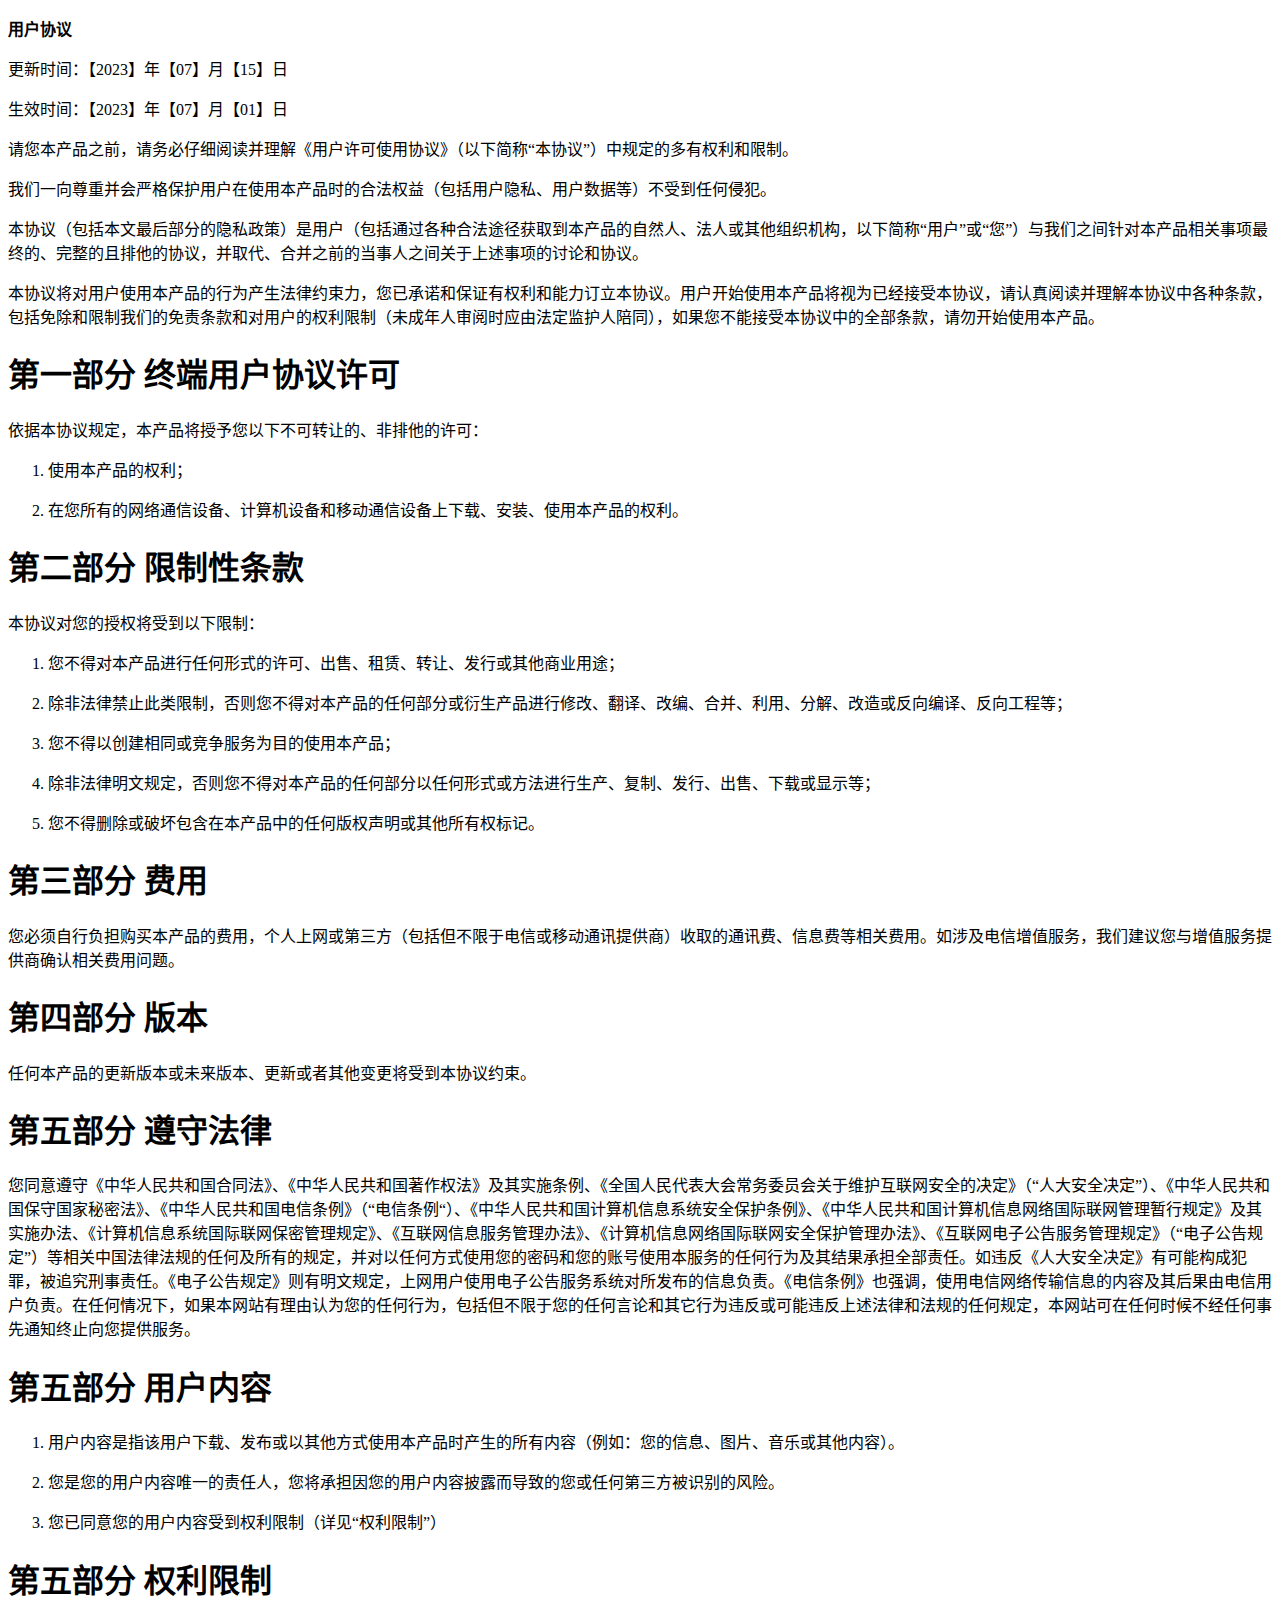
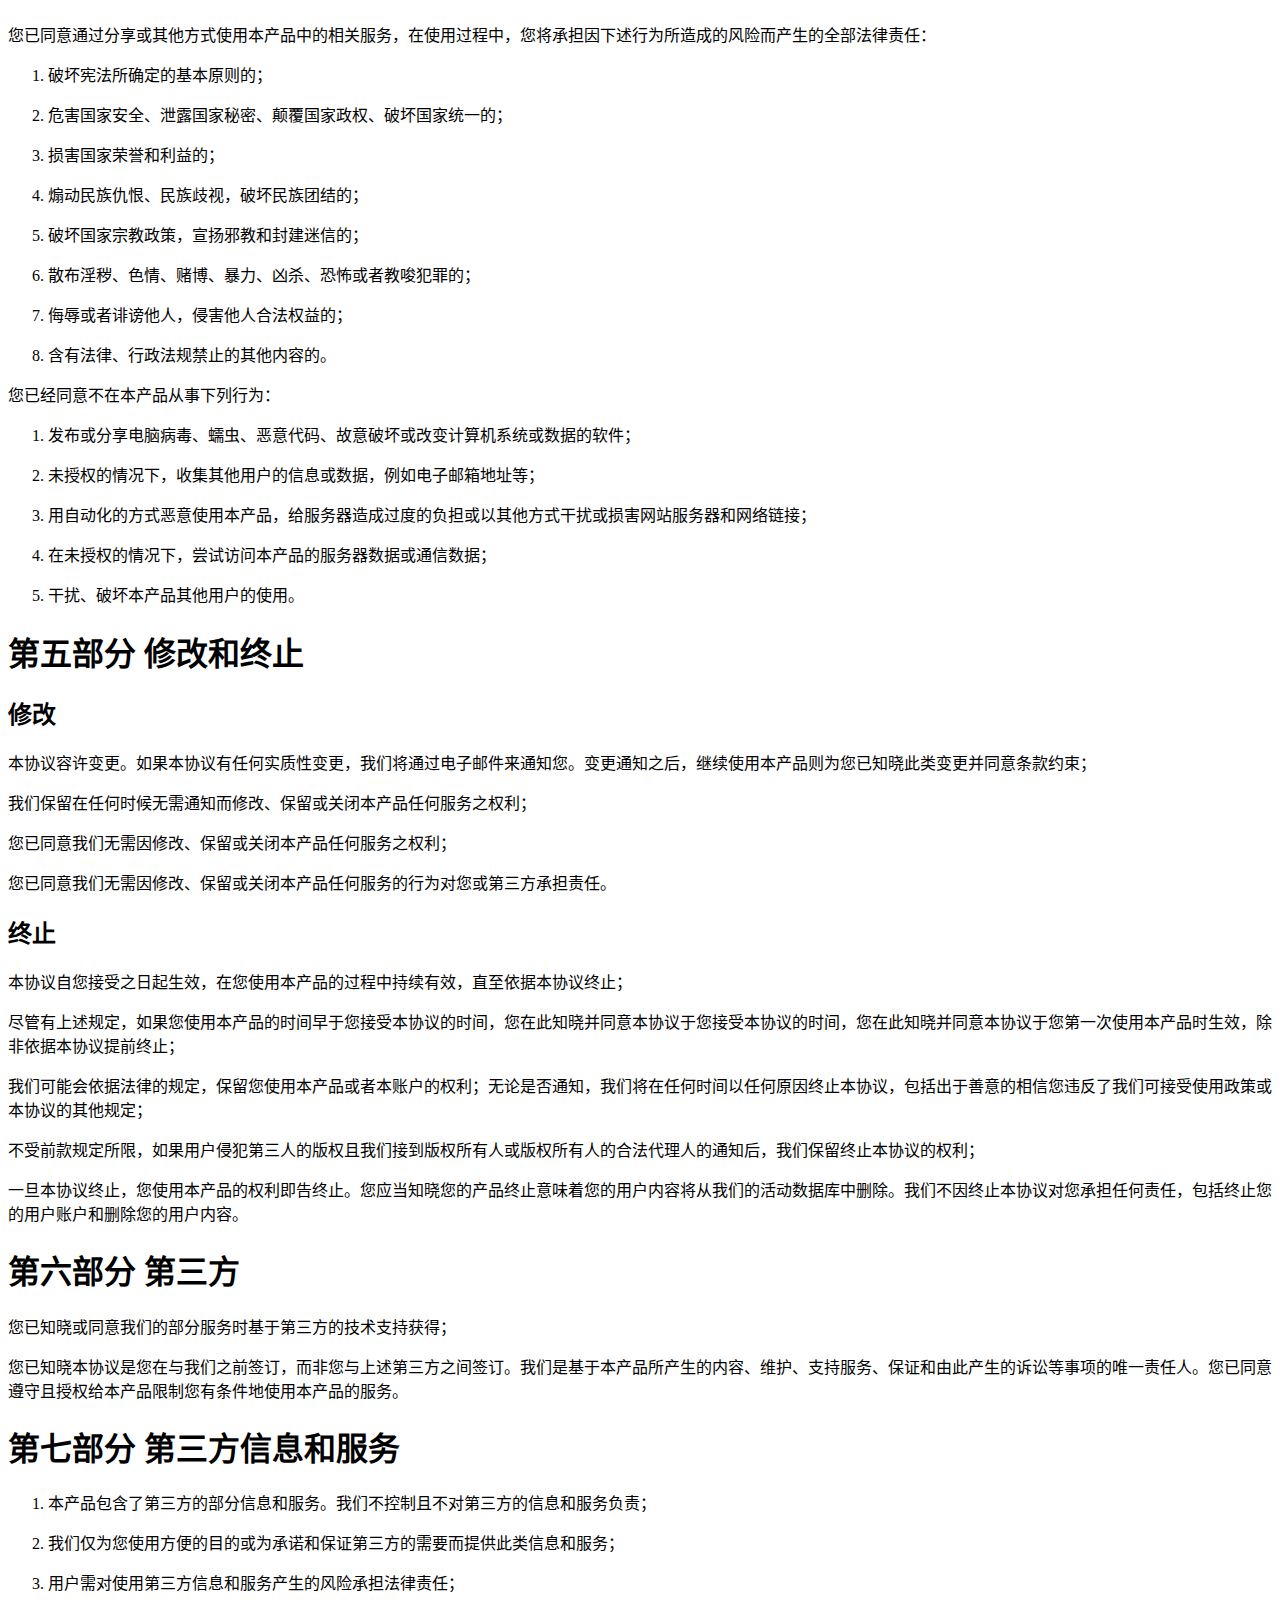
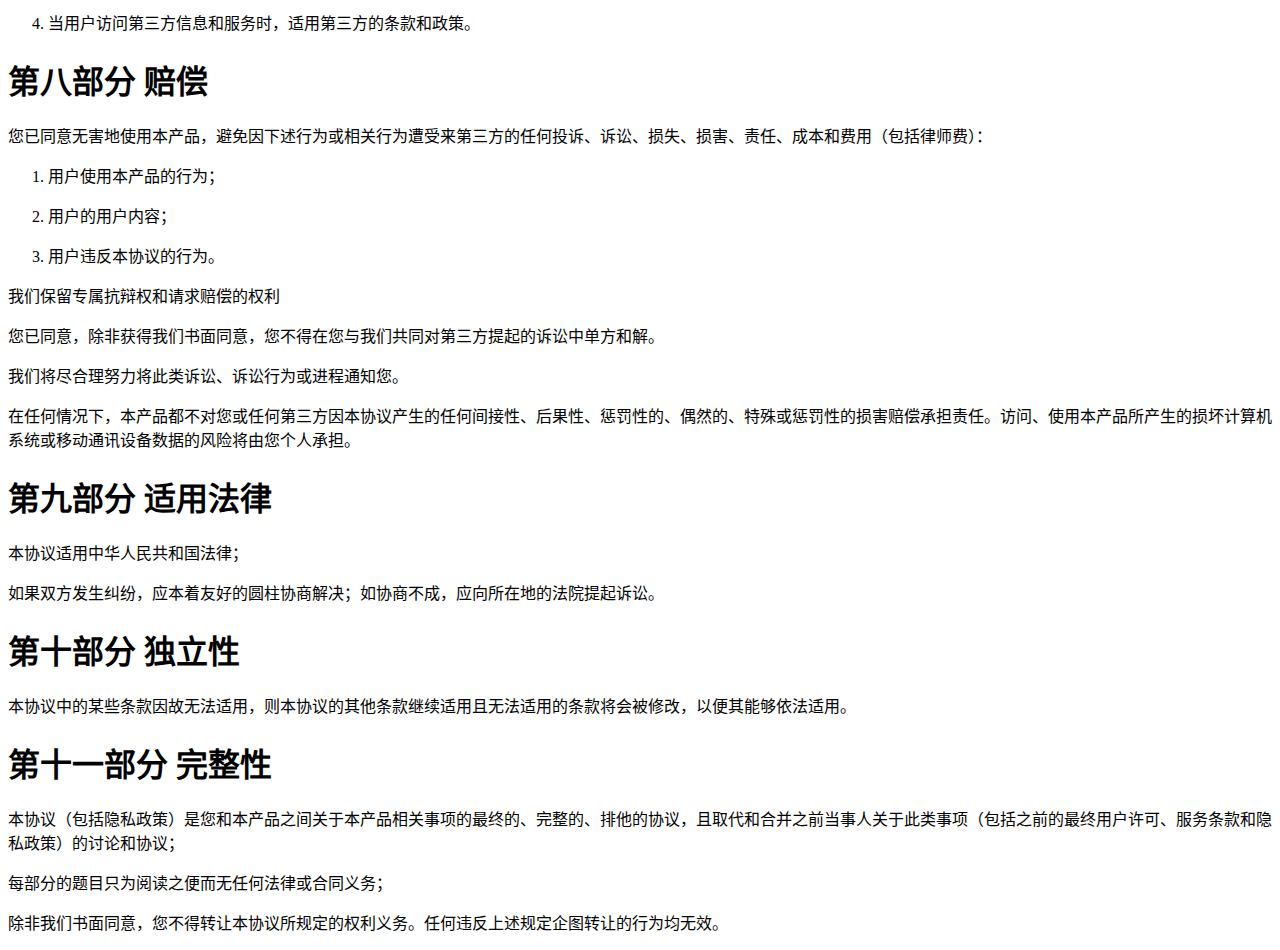
<file: privacy/user-agreement.html>
<!DOCTYPE html>
<html lang="zh-CN">
<head>
    <meta name="viewport" content="width=device-width, initial-scale=1" />
    <meta http-equiv="Content-type" content="text/html; charset=utf-8">
    <title>用户协议</title>
</head>
<body>
    <p><strong>用户协议</strong></p>

    <p>更新时间：【2023】年【07】月【15】日</p>

    <p>生效时间：【2023】年【07】月【01】日</p>

    <p>请您本产品之前，请务必仔细阅读并理解《用户许可使用协议》（以下简称“本协议”）中规定的多有权利和限制。</p>

    <p>我们一向尊重并会严格保护用户在使用本产品时的合法权益（包括用户隐私、用户数据等）不受到任何侵犯。</p>

    <p>本协议（包括本文最后部分的隐私政策）是用户（包括通过各种合法途径获取到本产品的自然人、法人或其他组织机构，以下简称“用户”或“您”）与我们之间针对本产品相关事项最终的、完整的且排他的协议，并取代、合并之前的当事人之间关于上述事项的讨论和协议。</p>

    <p>本协议将对用户使用本产品的行为产生法律约束力，您已承诺和保证有权利和能力订立本协议。用户开始使用本产品将视为已经接受本协议，请认真阅读并理解本协议中各种条款，包括免除和限制我们的免责条款和对用户的权利限制（未成年人审阅时应由法定监护人陪同），如果您不能接受本协议中的全部条款，请勿开始使用本产品。</p>

    <h1>第一部分 终端用户协议许可</h1>

    <p>依据本协议规定，本产品将授予您以下不可转让的、非排他的许可：</p>

    <ol><li><p>使用本产品的权利；</p></li><li><p>在您所有的网络通信设备、计算机设备和移动通信设备上下载、安装、使用本产品的权利。</p></li></ol>

    <h1>第二部分 限制性条款</h1>

    <p>本协议对您的授权将受到以下限制：</p>

    <ol><li><p>您不得对本产品进行任何形式的许可、出售、租赁、转让、发行或其他商业用途；</p></li><li><p>除非法律禁止此类限制，否则您不得对本产品的任何部分或衍生产品进行修改、翻译、改编、合并、利用、分解、改造或反向编译、反向工程等；</p></li><li><p>您不得以创建相同或竞争服务为目的使用本产品；</p></li><li><p>除非法律明文规定，否则您不得对本产品的任何部分以任何形式或方法进行生产、复制、发行、出售、下载或显示等；</p></li><li><p>您不得删除或破坏包含在本产品中的任何版权声明或其他所有权标记。</p></li></ol>

    <h1>第三部分 费用</h1>

    <p>您必须自行负担购买本产品的费用，个人上网或第三方（包括但不限于电信或移动通讯提供商）收取的通讯费、信息费等相关费用。如涉及电信增值服务，我们建议您与增值服务提供商确认相关费用问题。</p>

    <h1>第四部分 版本</h1>

    <p>任何本产品的更新版本或未来版本、更新或者其他变更将受到本协议约束。</p>

    <h1>第五部分 遵守法律</h1>

    <p>您同意遵守《中华人民共和国合同法》、《中华人民共和国著作权法》及其实施条例、《全国人民代表大会常务委员会关于维护互联网安全的决定》（“人大安全决定”）、《中华人民共和国保守国家秘密法》、《中华人民共和国电信条例》（“电信条例“）、《中华人民共和国计算机信息系统安全保护条例》、《中华人民共和国计算机信息网络国际联网管理暂行规定》及其实施办法、《计算机信息系统国际联网保密管理规定》、《互联网信息服务管理办法》、《计算机信息网络国际联网安全保护管理办法》、《互联网电子公告服务管理规定》（“电子公告规定”）等相关中国法律法规的任何及所有的规定，并对以任何方式使用您的密码和您的账号使用本服务的任何行为及其结果承担全部责任。如违反《人大安全决定》有可能构成犯罪，被追究刑事责任。《电子公告规定》则有明文规定，上网用户使用电子公告服务系统对所发布的信息负责。《电信条例》也强调，使用电信网络传输信息的内容及其后果由电信用户负责。在任何情况下，如果本网站有理由认为您的任何行为，包括但不限于您的任何言论和其它行为违反或可能违反上述法律和法规的任何规定，本网站可在任何时候不经任何事先通知终止向您提供服务。</p>

    <h1>第五部分 用户内容</h1>

    <ol><li><p>用户内容是指该用户下载、发布或以其他方式使用本产品时产生的所有内容（例如：您的信息、图片、音乐或其他内容）。</p></li><li><p>您是您的用户内容唯一的责任人，您将承担因您的用户内容披露而导致的您或任何第三方被识别的风险。</p></li><li><p>您已同意您的用户内容受到权利限制（详见“权利限制”）</p></li></ol>

    <h1>第五部分 权利限制</h1>

    <p>您已同意通过分享或其他方式使用本产品中的相关服务，在使用过程中，您将承担因下述行为所造成的风险而产生的全部法律责任：</p>

    <ol><li><p>破坏宪法所确定的基本原则的；</p></li><li><p>危害国家安全、泄露国家秘密、颠覆国家政权、破坏国家统一的；</p></li><li><p>损害国家荣誉和利益的；</p></li><li><p>煽动民族仇恨、民族歧视，破坏民族团结的；</p></li><li><p>破坏国家宗教政策，宣扬邪教和封建迷信的；</p></li><li><p>散布淫秽、色情、赌博、暴力、凶杀、恐怖或者教唆犯罪的；</p></li><li><p>侮辱或者诽谤他人，侵害他人合法权益的；</p></li><li><p>含有法律、行政法规禁止的其他内容的。</p></li></ol>

    <p>您已经同意不在本产品从事下列行为：</p>

    <ol><li><p>发布或分享电脑病毒、蠕虫、恶意代码、故意破坏或改变计算机系统或数据的软件；</p></li><li><p>未授权的情况下，收集其他用户的信息或数据，例如电子邮箱地址等；</p></li><li><p>用自动化的方式恶意使用本产品，给服务器造成过度的负担或以其他方式干扰或损害网站服务器和网络链接；</p></li><li><p>在未授权的情况下，尝试访问本产品的服务器数据或通信数据；</p></li><li><p>干扰、破坏本产品其他用户的使用。</p></li></ol>

    <h1>第五部分 修改和终止</h1>

    <h2>修改</h2>

    <p>本协议容许变更。如果本协议有任何实质性变更，我们将通过电子邮件来通知您。变更通知之后，继续使用本产品则为您已知晓此类变更并同意条款约束；</p>

    <p>我们保留在任何时候无需通知而修改、保留或关闭本产品任何服务之权利；</p>

    <p>您已同意我们无需因修改、保留或关闭本产品任何服务之权利；</p>

    <p>您已同意我们无需因修改、保留或关闭本产品任何服务的行为对您或第三方承担责任。</p>

    <h2>终止</h2>

    <p>本协议自您接受之日起生效，在您使用本产品的过程中持续有效，直至依据本协议终止；</p>

    <p>尽管有上述规定，如果您使用本产品的时间早于您接受本协议的时间，您在此知晓并同意本协议于您接受本协议的时间，您在此知晓并同意本协议于您第一次使用本产品时生效，除非依据本协议提前终止；</p>

    <p>我们可能会依据法律的规定，保留您使用本产品或者本账户的权利；无论是否通知，我们将在任何时间以任何原因终止本协议，包括出于善意的相信您违反了我们可接受使用政策或本协议的其他规定；</p>

    <p>不受前款规定所限，如果用户侵犯第三人的版权且我们接到版权所有人或版权所有人的合法代理人的通知后，我们保留终止本协议的权利；</p>

    <p>一旦本协议终止，您使用本产品的权利即告终止。您应当知晓您的产品终止意味着您的用户内容将从我们的活动数据库中删除。我们不因终止本协议对您承担任何责任，包括终止您的用户账户和删除您的用户内容。</p>

    <h1>第六部分 第三方</h1>

    <p>您已知晓或同意我们的部分服务时基于第三方的技术支持获得；</p>

    <p>您已知晓本协议是您在与我们之前签订，而非您与上述第三方之间签订。我们是基于本产品所产生的内容、维护、支持服务、保证和由此产生的诉讼等事项的唯一责任人。您已同意遵守且授权给本产品限制您有条件地使用本产品的服务。</p>

    <h1>第七部分 第三方信息和服务</h1>

    <ol><li><p>本产品包含了第三方的部分信息和服务。我们不控制且不对第三方的信息和服务负责；</p></li><li><p>我们仅为您使用方便的目的或为承诺和保证第三方的需要而提供此类信息和服务；</p></li><li><p>用户需对使用第三方信息和服务产生的风险承担法律责任；</p></li><li><p>当用户访问第三方信息和服务时，适用第三方的条款和政策。</p></li></ol>

    <h1>第八部分 赔偿</h1>

    <p>您已同意无害地使用本产品，避免因下述行为或相关行为遭受来第三方的任何投诉、诉讼、损失、损害、责任、成本和费用（包括律师费）：</p>

    <ol><li><p>用户使用本产品的行为；</p></li><li><p>用户的用户内容；</p></li><li><p>用户违反本协议的行为。</p></li></ol>

    <p>我们保留专属抗辩权和请求赔偿的权利</p>

    <p>您已同意，除非获得我们书面同意，您不得在您与我们共同对第三方提起的诉讼中单方和解。</p>

    <p>我们将尽合理努力将此类诉讼、诉讼行为或进程通知您。</p>

    <p>在任何情况下，本产品都不对您或任何第三方因本协议产生的任何间接性、后果性、惩罚性的、偶然的、特殊或惩罚性的损害赔偿承担责任。访问、使用本产品所产生的损坏计算机系统或移动通讯设备数据的风险将由您个人承担。</p>

    <h1>第九部分 适用法律</h1>

    <p>本协议适用中华人民共和国法律；</p>

    <p>如果双方发生纠纷，应本着友好的圆柱协商解决；如协商不成，应向所在地的法院提起诉讼。</p>

    <h1>第十部分 独立性</h1>

    <p>本协议中的某些条款因故无法适用，则本协议的其他条款继续适用且无法适用的条款将会被修改，以便其能够依法适用。</p>

    <h1>第十一部分 完整性</h1>

    <p>本协议（包括隐私政策）是您和本产品之间关于本产品相关事项的最终的、完整的、排他的协议，且取代和合并之前当事人关于此类事项（包括之前的最终用户许可、服务条款和隐私政策）的讨论和协议；</p>

    <p>每部分的题目只为阅读之便而无任何法律或合同义务；</p>

    <p>除非我们书面同意，您不得转让本协议所规定的权利义务。任何违反上述规定企图转让的行为均无效。</p>

</body>
</html>
</file>
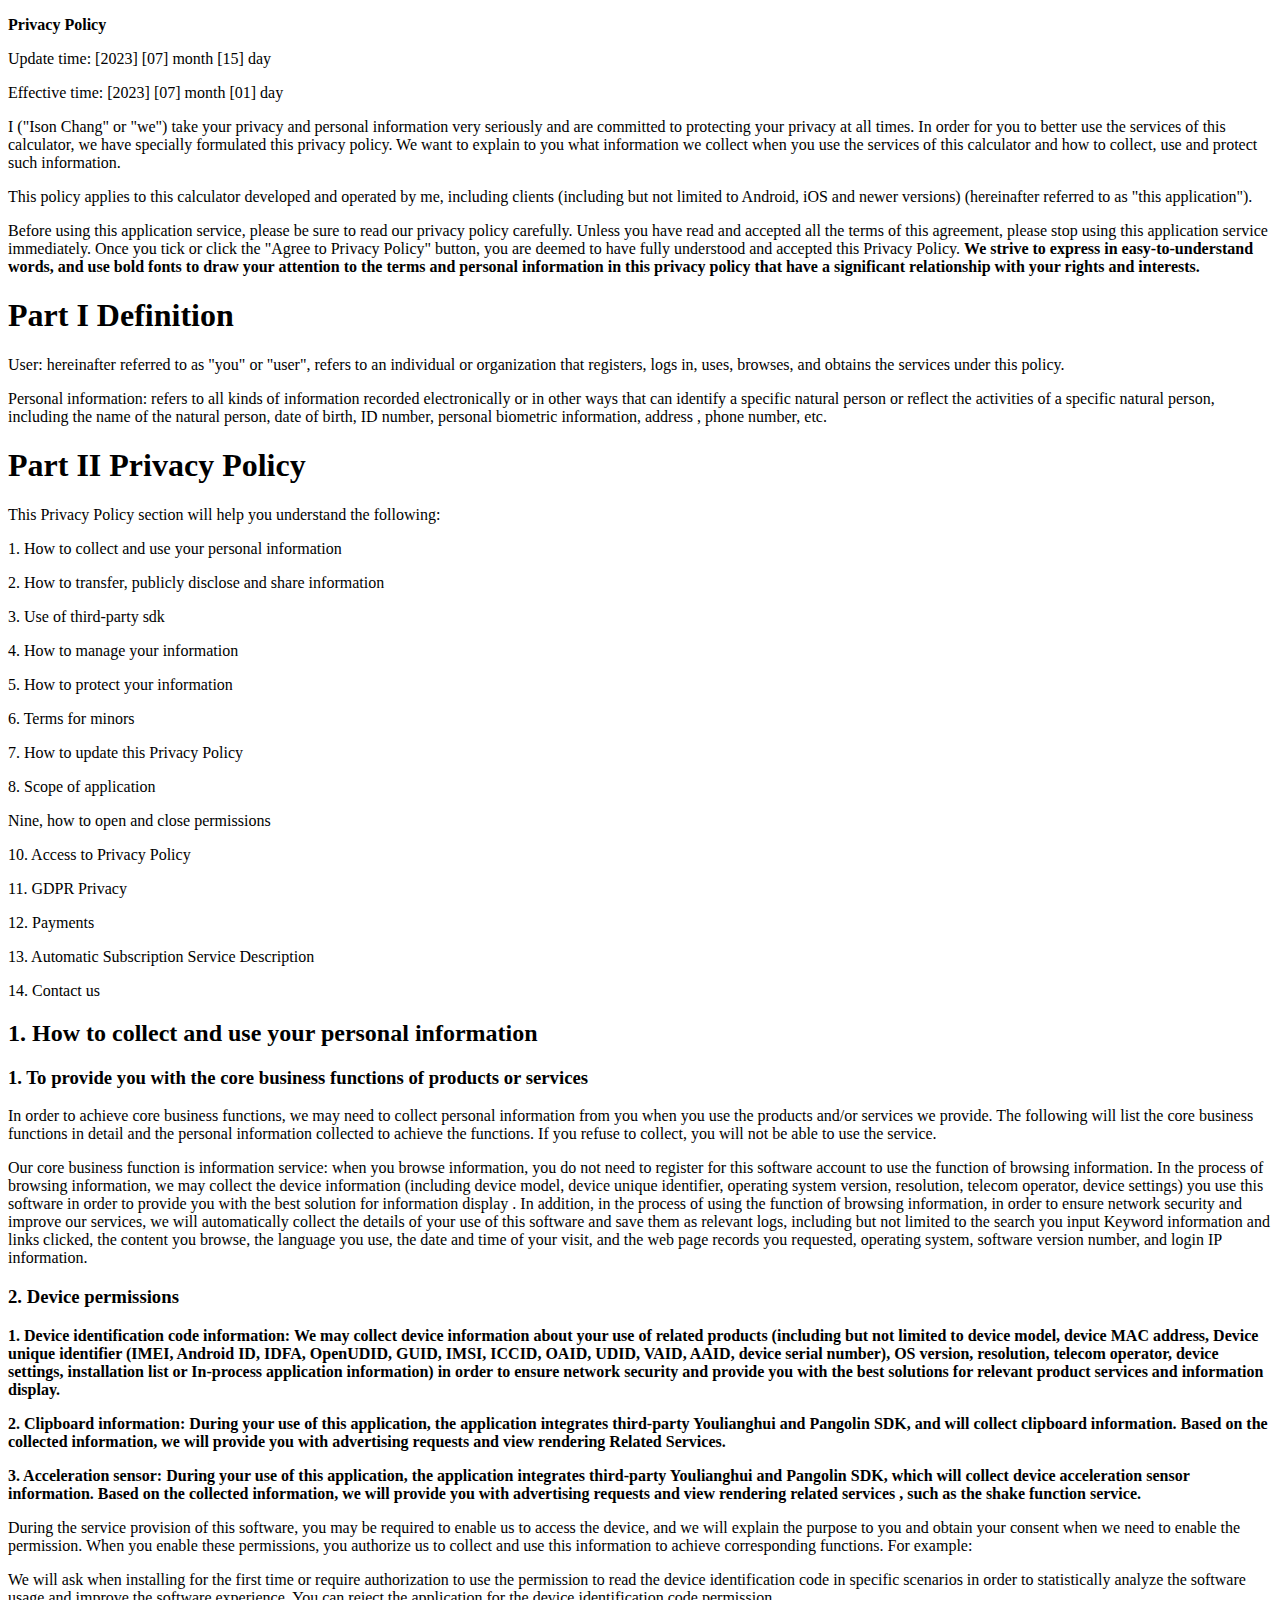
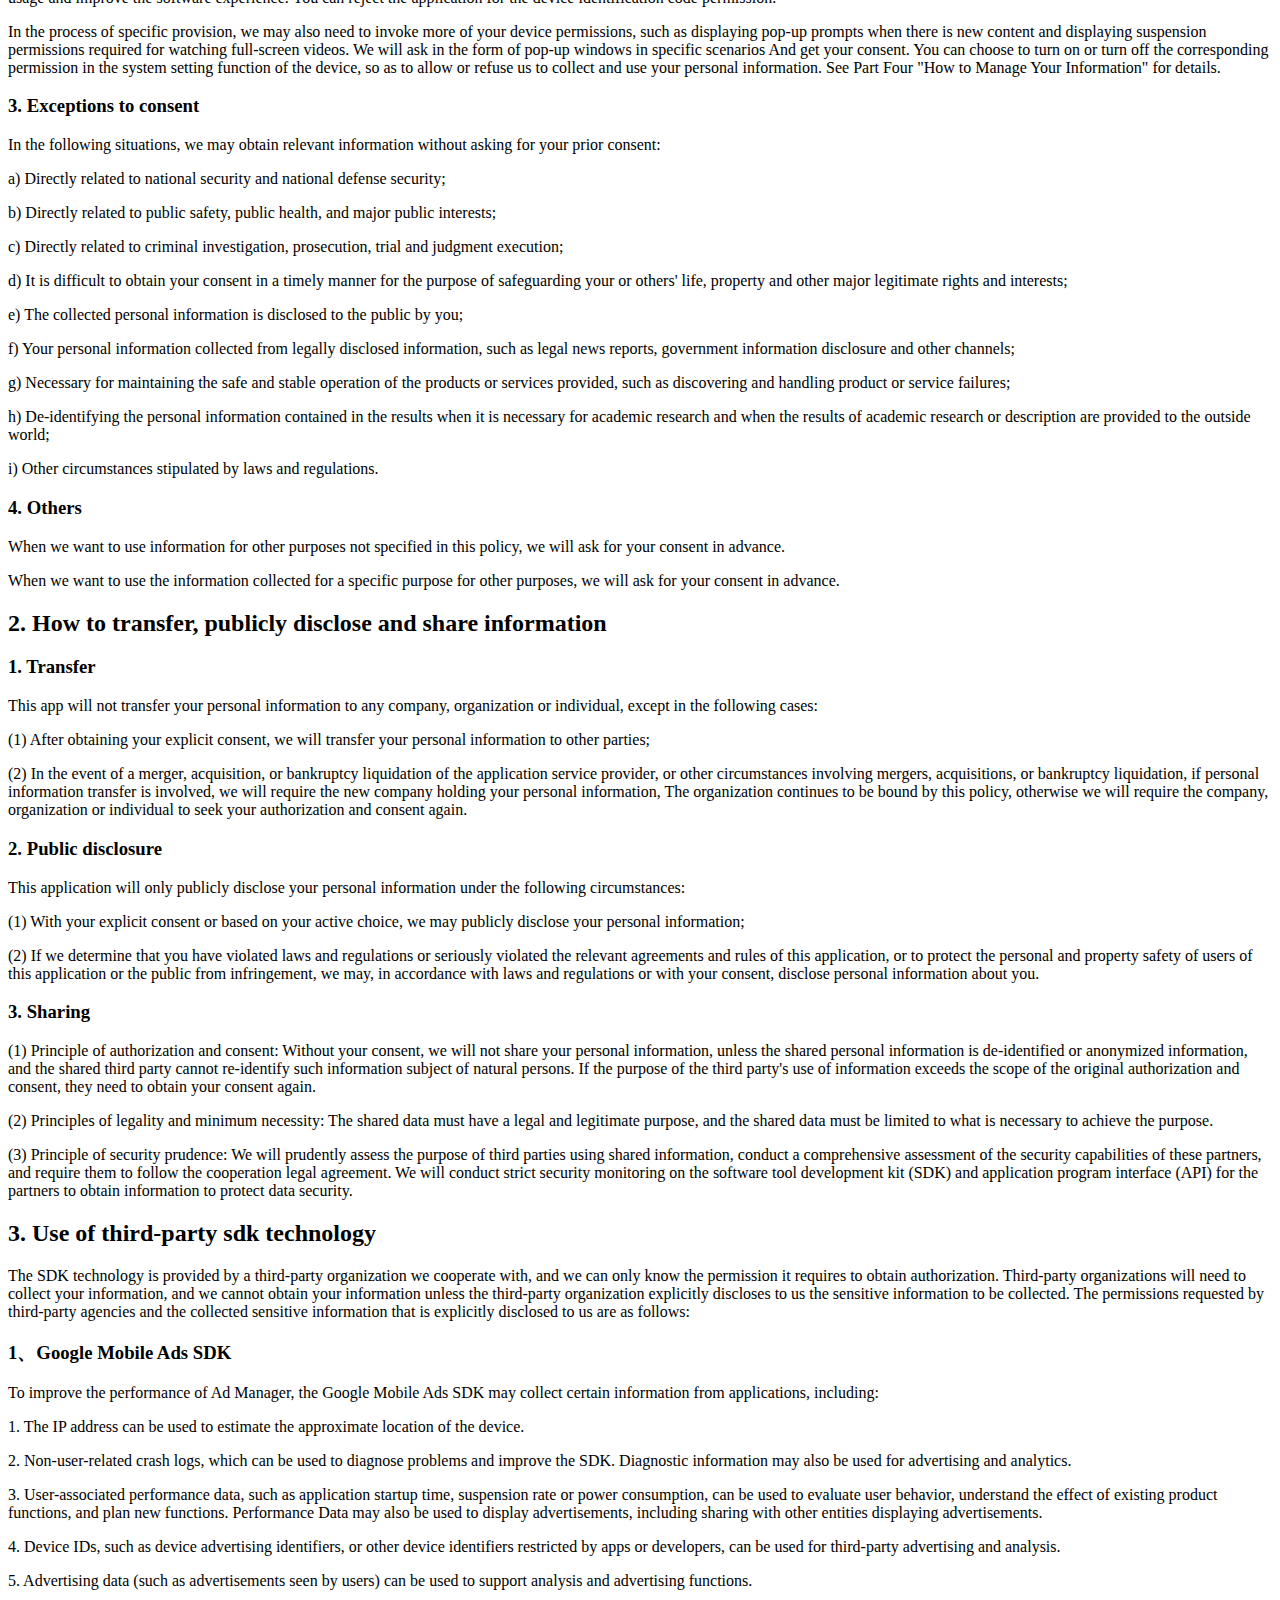
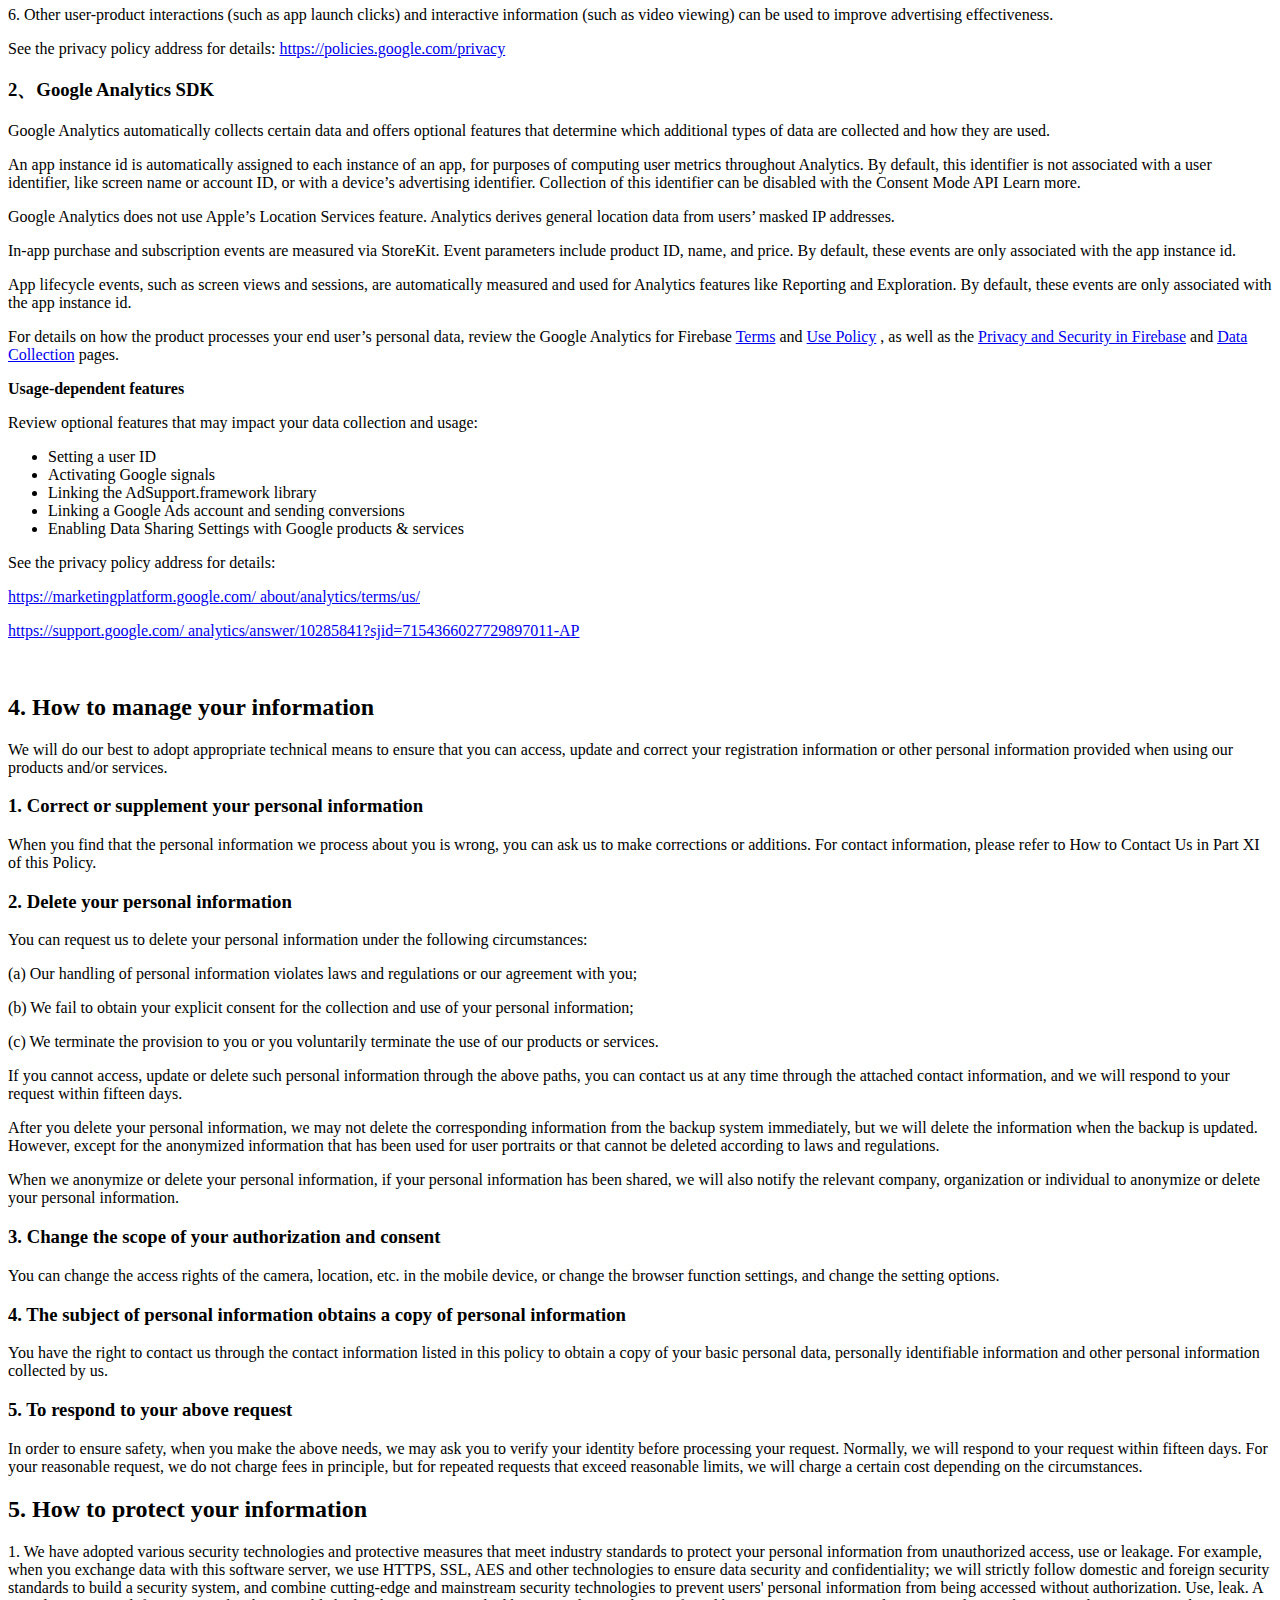
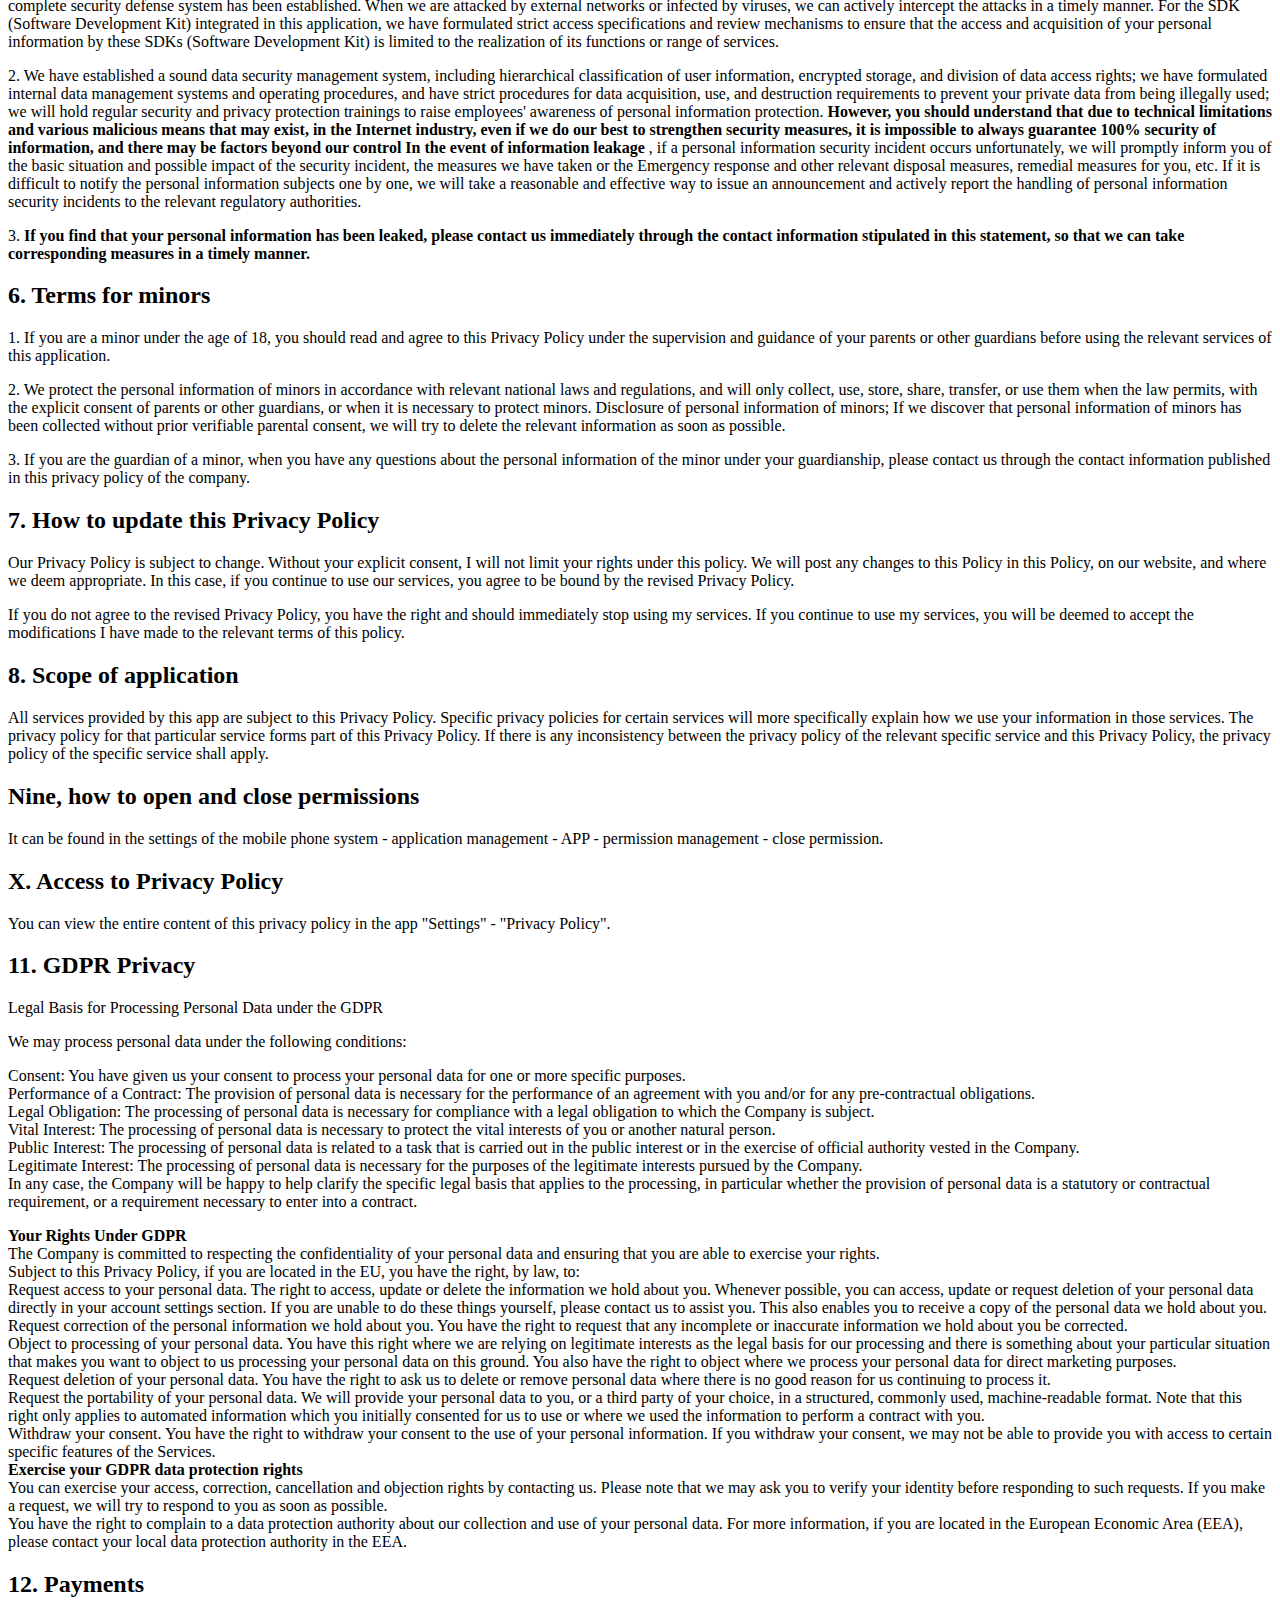
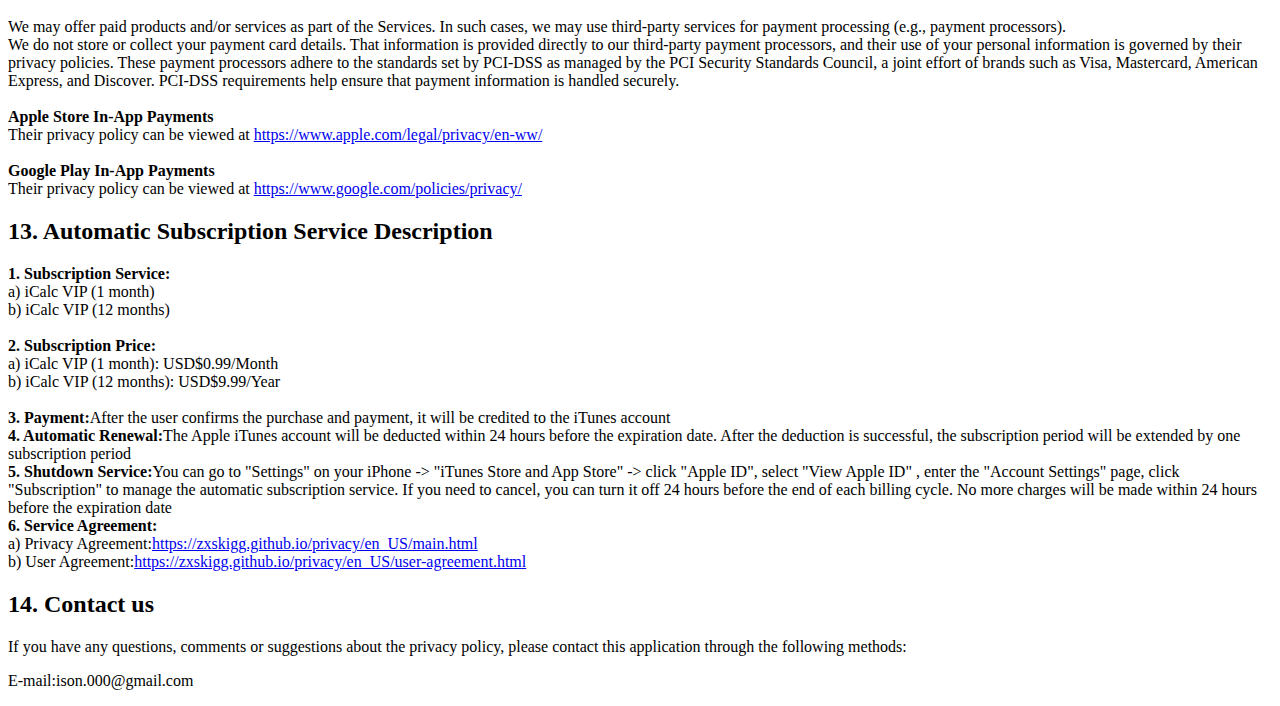
<file: privacy/en_US/main-pro.html>
<!DOCTYPE html>
<html lang="en" class="translated-ltr"><head>
    <meta name="viewport" content="width=device-width, initial-scale=1">
    <meta http-equiv="Content-type" content="text/html; charset=utf-8">
    <title>Privacy Policy</title>
<body>
<p><strong>Privacy Policy</strong></p>

<p>Update time: [2023] [07] month [15] day</p>

<p>Effective time: [2023] [07] month [01] day</p>

<p>I ("Ison Chang" or "we") take your privacy and personal information very seriously and are committed to protecting your privacy at all times. In order for you to better use the services of this calculator, we have specially formulated this privacy policy. We want to explain to you what information we collect when you use the services of this calculator and how to collect, use and protect such information.</p>

<p>This policy applies to this calculator developed and operated by me, including clients (including but not limited to Android, iOS and newer versions) (hereinafter referred to as "this application").</p>

<p>Before using this application service, please be sure to read our privacy policy carefully. Unless you have read and accepted all the terms of this agreement, please stop using this application service immediately. Once you tick or click the "Agree to Privacy Policy" button, you are deemed to have fully understood and accepted this Privacy Policy. <strong>We strive to express in easy-to-understand words, and use bold fonts to draw your attention to the terms and personal information in this privacy policy that have a significant relationship with your rights and interests.</strong></p>

<h1>Part I Definition</h1>

<p>User: hereinafter referred to as "you" or "user", refers to an individual or organization that registers, logs in, uses, browses, and obtains the services under this policy.</p>

<p>Personal information: refers to all kinds of information recorded electronically or in other ways that can identify a specific natural person or reflect the activities of a specific natural person, including the name of the natural person, date of birth, ID number, personal biometric information, address , phone number, etc.</p>

<h1>Part II Privacy Policy</h1>

<p>This Privacy Policy section will help you understand the following:</p>

<p>1. How to collect and use your personal information</p>

<p>2. How to transfer, publicly disclose and share information</p>

<p>3. Use of third-party sdk</p>

<p>4. How to manage your information</p>

<p>5. How to protect your information</p>

<p>6. Terms for minors</p>

<p>7. How to update this Privacy Policy</p>

<p>8. Scope of application</p>

<p>Nine, how to open and close permissions</p>

<p>10. Access to Privacy Policy</p>

<p>11. GDPR Privacy</p>
<p>12. Payments</p>
<p>13. Automatic Subscription Service Description</p>
<p>14. Contact us</p>

<h2>1. How to collect and use your personal information</h2>

<h3>1. To provide you with the core business functions of products or services</h3>

<p>In order to achieve core business functions, we may need to collect personal information from you when you use the products and/or services we provide. The following will list the core business functions in detail and the personal information collected to achieve the functions. If you refuse to collect, you will not be able to use the service.</p>

<p>Our core business function is information service: when you browse information, you do not need to register for this software account to use the function of browsing information. In the process of browsing information, we may collect the device information (including device model, device unique identifier, operating system version, resolution, telecom operator, device settings) you use this software in order to provide you with the best solution for information display . In addition, in the process of using the function of browsing information, in order to ensure network security and improve our services, we will automatically collect the details of your use of this software and save them as relevant logs, including but not limited to the search you input Keyword information and links clicked, the content you browse, the language you use, the date and time of your visit, and the web page records you requested, operating system, software version number, and login IP information.</p>

<h3>2. Device permissions</h3>

<p><strong>1. Device identification code information: We may collect device information about your use of related products (including but not limited to device model, device MAC address, Device unique identifier (IMEI, Android ID, IDFA, OpenUDID, GUID, IMSI, ICCID, OAID, UDID, VAID, AAID, device serial number), OS version, resolution, telecom operator, device settings, installation list or In-process application information) in order to ensure network security and provide you with the best solutions for relevant product services and information display.</strong></p>

<p><strong>2. Clipboard information: During your use of this application, the application integrates third-party Youlianghui and Pangolin SDK, and will collect clipboard information. Based on the collected information, we will provide you with advertising requests and view rendering Related Services.</strong></p>

<p><strong>3. Acceleration sensor: During your use of this application, the application integrates third-party Youlianghui and Pangolin SDK, which will collect device acceleration sensor information. Based on the collected information, we will provide you with advertising requests and view rendering related services , such as the shake function service.</strong></p>

<p>During the service provision of this software, you may be required to enable us to access the device, and we will explain the purpose to you and obtain your consent when we need to enable the permission. When you enable these permissions, you authorize us to collect and use this information to achieve corresponding functions. For example:</p>

<p>We will ask when installing for the first time or require authorization to use the permission to read the device identification code in specific scenarios in order to statistically analyze the software usage and improve the software experience. You can reject the application for the device identification code permission.</p>

<p>In the process of specific provision, we may also need to invoke more of your device permissions, such as displaying pop-up prompts when there is new content and displaying suspension permissions required for watching full-screen videos. We will ask in the form of pop-up windows in specific scenarios And get your consent. You can choose to turn on or turn off the corresponding permission in the system setting function of the device, so as to allow or refuse us to collect and use your personal information. See Part Four "How to Manage Your Information" for details.</p>

<h3>3. Exceptions to consent</h3>

<p>In the following situations, we may obtain relevant information without asking for your prior consent:</p>

<p>a) Directly related to national security and national defense security;</p>

<p>b) Directly related to public safety, public health, and major public interests;</p>

<p>c) Directly related to criminal investigation, prosecution, trial and judgment execution;</p>

<p>d) It is difficult to obtain your consent in a timely manner for the purpose of safeguarding your or others' life, property and other major legitimate rights and interests;</p>

<p>e) The collected personal information is disclosed to the public by you;</p>

<p>f) Your personal information collected from legally disclosed information, such as legal news reports, government information disclosure and other channels;</p>

<p>g) Necessary for maintaining the safe and stable operation of the products or services provided, such as discovering and handling product or service failures;</p>

<p>h) De-identifying the personal information contained in the results when it is necessary for academic research and when the results of academic research or description are provided to the outside world;</p>

<p>i) Other circumstances stipulated by laws and regulations.</p>

<h3>4. Others</h3>

<p>When we want to use information for other purposes not specified in this policy, we will ask for your consent in advance.</p>

<p>When we want to use the information collected for a specific purpose for other purposes, we will ask for your consent in advance.</p>

<h2>2. How to transfer, publicly disclose and share information</h2>

<h3>1. Transfer</h3>

<p>This app will not transfer your personal information to any company, organization or individual, except in the following cases:</p>

<p>(1) After obtaining your explicit consent, we will transfer your personal information to other parties;</p>

<p>(2) In the event of a merger, acquisition, or bankruptcy liquidation of the application service provider, or other circumstances involving mergers, acquisitions, or bankruptcy liquidation, if personal information transfer is involved, we will require the new company holding your personal information, The organization continues to be bound by this policy, otherwise we will require the company, organization or individual to seek your authorization and consent again.</p>

<h3>2. Public disclosure</h3>

<p>This application will only publicly disclose your personal information under the following circumstances:</p>

<p>(1) With your explicit consent or based on your active choice, we may publicly disclose your personal information;</p>

<p>(2) If we determine that you have violated laws and regulations or seriously violated the relevant agreements and rules of this application, or to protect the personal and property safety of users of this application or the public from infringement, we may, in accordance with laws and regulations or with your consent, disclose personal information about you.</p>

<h3>3. Sharing</h3>

<p>(1) Principle of authorization and consent: Without your consent, we will not share your personal information, unless the shared personal information is de-identified or anonymized information, and the shared third party cannot re-identify such information subject of natural persons. If the purpose of the third party's use of information exceeds the scope of the original authorization and consent, they need to obtain your consent again.</p>

<p>(2) Principles of legality and minimum necessity: The shared data must have a legal and legitimate purpose, and the shared data must be limited to what is necessary to achieve the purpose.</p>

<p>(3) Principle of security prudence: We will prudently assess the purpose of third parties using shared information, conduct a comprehensive assessment of the security capabilities of these partners, and require them to follow the cooperation legal agreement. We will conduct strict security monitoring on the software tool development kit (SDK) and application program interface (API) for the partners to obtain information to protect data security.</p>

<h2>3. Use of third-party sdk technology</h2>

<p>The SDK technology is provided by a third-party organization we cooperate with, and we can only know the permission it requires to obtain authorization. Third-party organizations will need to collect your information, and we cannot obtain your information unless the third-party organization explicitly discloses to us the sensitive information to be collected. The permissions requested by third-party agencies and the collected sensitive information that is explicitly disclosed to us are as follows:</p>
<h3>1、Google Mobile Ads SDK</h3>
<p>To improve the performance of Ad Manager, the Google Mobile Ads SDK may collect certain information from applications, including:</p>
<p>1. The IP address can be used to estimate the approximate location of the device.</p>
<p>2. Non-user-related crash logs, which can be used to diagnose problems and improve the SDK. Diagnostic information may also be used for advertising and analytics.</p>
<p>3. User-associated performance data, such as application startup time, suspension rate or power consumption, can be used to evaluate user behavior, understand the effect of existing product functions, and plan new functions. Performance Data may also be used to display advertisements, including sharing with other entities displaying advertisements.</p>
<p>4. Device IDs, such as device advertising identifiers, or other device identifiers restricted by apps or developers, can be used for third-party advertising and analysis.</p>
<p>5. Advertising data (such as advertisements seen by users) can be used to support analysis and advertising functions.</p>
<p>6. Other user-product interactions (such as app launch clicks) and interactive information (such as video viewing) can be used to improve advertising effectiveness.</p>
<p>See the privacy policy address for details: <a href="https://policies.google.com/privacy">https://policies.google.com/privacy</a></p>

<h3>2、Google Analytics SDK</h3>
<p>Google Analytics automatically collects certain data and offers optional features that determine which additional types of data are collected and how they are used.</p>
<p>An app instance id is automatically assigned to each instance of an app, for purposes of computing user metrics throughout Analytics. By default, this identifier is not associated with a user identifier, like screen name or account ID, or with a device’s advertising identifier. Collection of this identifier can be disabled with the Consent Mode API Learn more.</p>
<p>Google Analytics does not use Apple’s Location Services feature. Analytics derives general location data from users’ masked IP addresses.</p>
<p>In-app purchase and subscription events are measured via StoreKit. Event parameters include product ID, name, and price. By default, these events are only associated with the app instance id.</p>
<p>App lifecycle events, such as screen views and sessions, are automatically measured and used for Analytics features like Reporting and Exploration. By default, these events are only associated with the app instance id.</p>
<p>For details on how the product processes your end user’s personal data, review the Google Analytics for Firebase
    <a href="https://firebase.google.com/terms/analytics">Terms</a>
    and
    <a href="https://firebase.google.com/policies/analytics?sjid=3898588275487654011-AP">Use Policy</a>
    , as well as the
    <a href="https://firebase.google.com/support/privacy?sjid=3898588275487654011-AP">Privacy and Security in Firebase</a>
    and
    <a href="https://support.google.com/firebase/answer/6318039?sjid=3898588275487654011-AP">Data Collection</a>
    pages.</p>
<p><b>Usage-dependent features</b></p>
<p>Review optional features that may impact your data collection and usage:</p>
<ul>
    <li>Setting a user ID</li>
    <li>Activating Google signals</li>
    <li>Linking the AdSupport.framework library</li>
    <li>Linking a Google Ads account and sending conversions</li>
    <li>Enabling Data Sharing Settings with Google products & services</li>
</ul>
<p>See the privacy policy address for details: </p>
<p><a href="https://marketingplatform.google.com/about/analytics/terms/us/">https://marketingplatform.google.com/ about/analytics/terms/us/</a></p>
<p><a href="https://support.google.com/analytics/answer/10285841?sjid=7154366027729897011-AP"> https://support.google.com/ analytics/answer/10285841?sjid=7154366027729897011-AP</a> </p>

<br>

<h2>4. How to manage your information</h2>

<p>We will do our best to adopt appropriate technical means to ensure that you can access, update and correct your registration information or other personal information provided when using our products and/or services.</p>

<h3>1. Correct or supplement your personal information</h3>

<p>When you find that the personal information we process about you is wrong, you can ask us to make corrections or additions. For contact information, please refer to How to Contact Us in Part XI of this Policy.</p>

<h3>2. Delete your personal information</h3>

<p>You can request us to delete your personal information under the following circumstances:</p>

<p>(a) Our handling of personal information violates laws and regulations or our agreement with you;</p>

<p>(b) We fail to obtain your explicit consent for the collection and use of your personal information;</p>

<p>(c) We terminate the provision to you or you voluntarily terminate the use of our products or services.</p>

<p>If you cannot access, update or delete such personal information through the above paths, you can contact us at any time through the attached contact information, and we will respond to your request within fifteen days.</p>

<p>After you delete your personal information, we may not delete the corresponding information from the backup system immediately, but we will delete the information when the backup is updated. However, except for the anonymized information that has been used for user portraits or that cannot be deleted according to laws and regulations.</p>

<p>When we anonymize or delete your personal information, if your personal information has been shared, we will also notify the relevant company, organization or individual to anonymize or delete your personal information.</p>

<h3>3. Change the scope of your authorization and consent</h3>

<p>You can change the access rights of the camera, location, etc. in the mobile device, or change the browser function settings, and change the setting options.</p>

<h3>4. The subject of personal information obtains a copy of personal information</h3>

<p>You have the right to contact us through the contact information listed in this policy to obtain a copy of your basic personal data, personally identifiable information and other personal information collected by us.</p>

<h3>5. To respond to your above request</h3>

<p>In order to ensure safety, when you make the above needs, we may ask you to verify your identity before processing your request. Normally, we will respond to your request within fifteen days. For your reasonable request, we do not charge fees in principle, but for repeated requests that exceed reasonable limits, we will charge a certain cost depending on the circumstances.</p>

<h2>5. How to protect your information</h2>

<p>1. We have adopted various security technologies and protective measures that meet industry standards to protect your personal information from unauthorized access, use or leakage. For example, when you exchange data with this software server, we use HTTPS, SSL, AES and other technologies to ensure data security and confidentiality; we will strictly follow domestic and foreign security standards to build a security system, and combine cutting-edge and mainstream security technologies to prevent users' personal information from being accessed without authorization. Use, leak. A complete security defense system has been established. When we are attacked by external networks or infected by viruses, we can actively intercept the attacks in a timely manner. For the SDK (Software Development Kit) integrated in this application, we have formulated strict access specifications and review mechanisms to ensure that the access and acquisition of your personal information by these SDKs (Software Development Kit) is limited to the realization of its functions or range of services.</p>

<p>2. We have established a sound data security management system, including hierarchical classification of user information, encrypted storage, and division of data access rights; we have formulated internal data management systems and operating procedures, and have strict procedures for data acquisition, use, and destruction requirements to prevent your private data from being illegally used; we will hold regular security and privacy protection trainings to raise employees' awareness of personal information protection. <strong>However, you should understand that due to technical limitations and various malicious means that may exist, in the Internet industry, even if we do our best to strengthen security measures, it is impossible to always guarantee 100% security of information, and there may be factors beyond our control In the event of information leakage</strong> , if a personal information security incident occurs unfortunately, we will promptly inform you of the basic situation and possible impact of the security incident, the measures we have taken or the Emergency response and other relevant disposal measures, remedial measures for you, etc. If it is difficult to notify the personal information subjects one by one, we will take a reasonable and effective way to issue an announcement and actively report the handling of personal information security incidents to the relevant regulatory authorities.</p>

<p>3. <strong>If you find that your personal information has been leaked, please contact us immediately through the contact information stipulated in this statement, so that we can take corresponding measures in a timely manner.</strong></p>

<h2>6. Terms for minors</h2>

<p>1. If you are a minor under the age of 18, you should read and agree to this Privacy Policy under the supervision and guidance of your parents or other guardians before using the relevant services of this application.</p>

<p>2. We protect the personal information of minors in accordance with relevant national laws and regulations, and will only collect, use, store, share, transfer, or use them when the law permits, with the explicit consent of parents or other guardians, or when it is necessary to protect minors. Disclosure of personal information of minors; If we discover that personal information of minors has been collected without prior verifiable parental consent, we will try to delete the relevant information as soon as possible.</p>

<p>3. If you are the guardian of a minor, when you have any questions about the personal information of the minor under your guardianship, please contact us through the contact information published in this privacy policy of the company.</p>

<h2>7. How to update this Privacy Policy</h2>

<p>Our Privacy Policy is subject to change. Without your explicit consent, I will not limit your rights under this policy. We will post any changes to this Policy in this Policy, on our website, and where we deem appropriate. In this case, if you continue to use our services, you agree to be bound by the revised Privacy Policy.</p>

<p>If you do not agree to the revised Privacy Policy, you have the right and should immediately stop using my services. If you continue to use my services, you will be deemed to accept the modifications I have made to the relevant terms of this policy.</p>

<h2>8. Scope of application</h2>

<p>All services provided by this app are subject to this Privacy Policy. Specific privacy policies for certain services will more specifically explain how we use your information in those services. The privacy policy for that particular service forms part of this Privacy Policy. If there is any inconsistency between the privacy policy of the relevant specific service and this Privacy Policy, the privacy policy of the specific service shall apply.</p>

<h2>Nine, how to open and close permissions</h2>

<p>It can be found in the settings of the mobile phone system - application management - APP - permission management - close permission.</p>

<h2>X. Access to Privacy Policy</h2>

<p>You can view the entire content of this privacy policy in the app "Settings" - "Privacy Policy".</p>

<h2>11. GDPR Privacy</h2>
<p>Legal Basis for Processing Personal Data under the GDPR</p>
<p>We may process personal data under the following conditions:</p>

<p>Consent: You have given us your consent to process your personal data for one or more specific purposes. <br>
    Performance of a Contract: The provision of personal data is necessary for the performance of an agreement with you and/or for any pre-contractual obligations. <br>
    Legal Obligation: The processing of personal data is necessary for compliance with a legal obligation to which the Company is subject. <br>
    Vital Interest: The processing of personal data is necessary to protect the vital interests of you or another natural person. <br>
    Public Interest: The processing of personal data is related to a task that is carried out in the public interest or in the exercise of official authority vested in the Company. <br>
    Legitimate Interest: The processing of personal data is necessary for the purposes of the legitimate interests pursued by the Company. <br>
    In any case, the Company will be happy to help clarify the specific legal basis that applies to the processing, in particular whether the provision of personal data is a statutory or contractual requirement, or a requirement necessary to enter into a contract. <br>
</p>

<p><b>Your Rights Under GDPR</b><br>
    The Company is committed to respecting the confidentiality of your personal data and ensuring that you are able to exercise your rights. <br>

    Subject to this Privacy Policy, if you are located in the EU, you have the right, by law, to:<br>

    Request access to your personal data. The right to access, update or delete the information we hold about you. Whenever possible, you can access, update or request deletion of your personal data directly in your account settings section. If you are unable to do these things yourself, please contact us to assist you. This also enables you to receive a copy of the personal data we hold about you. <br>
    Request correction of the personal information we hold about you. You have the right to request that any incomplete or inaccurate information we hold about you be corrected. <br>
    Object to processing of your personal data. You have this right where we are relying on legitimate interests as the legal basis for our processing and there is something about your particular situation that makes you want to object to us processing your personal data on this ground. You also have the right to object where we process your personal data for direct marketing purposes. <br>
    Request deletion of your personal data. You have the right to ask us to delete or remove personal data where there is no good reason for us continuing to process it. <br>
    Request the portability of your personal data. We will provide your personal data to you, or a third party of your choice, in a structured, commonly used, machine-readable format. Note that this right only applies to automated information which you initially consented for us to use or where we used the information to perform a contract with you. <br>
    Withdraw your consent. You have the right to withdraw your consent to the use of your personal information. If you withdraw your consent, we may not be able to provide you with access to certain specific features of the Services. <br>
    <b>Exercise your GDPR data protection rights</b><br>
    You can exercise your access, correction, cancellation and objection rights by contacting us. Please note that we may ask you to verify your identity before responding to such requests. If you make a request, we will try to respond to you as soon as possible. <br>

    You have the right to complain to a data protection authority about our collection and use of your personal data. For more information, if you are located in the European Economic Area (EEA), please contact your local data protection authority in the EEA. <br>
</p>

<h2>12. Payments</h2>
<p>
    We may offer paid products and/or services as part of the Services. In such cases, we may use third-party services for payment processing (e.g., payment processors). <br>
    We do not store or collect your payment card details. That information is provided directly to our third-party payment processors, and their use of your personal information is governed by their privacy policies. These payment processors adhere to the standards set by PCI-DSS as managed by the PCI Security Standards Council, a joint effort of brands such as Visa, Mastercard, American Express, and Discover. PCI-DSS requirements help ensure that payment information is handled securely. <br>
    <br>
    <b>Apple Store In-App Payments</b><br>
    Their privacy policy can be viewed at <a href="https://www.apple.com/legal/privacy/en-ww/">https://www.apple.com/legal/privacy/en-ww/</a><br>
    <br>
    <b>Google Play In-App Payments</b><br>
    Their privacy policy can be viewed at <a href="https://www.google.com/policies/privacy/">https://www.google.com/policies/privacy/</a><br>
</p>

<h2>13. Automatic Subscription Service Description</h2>
<p>
    <b>1. Subscription Service:</b><br>
    a) iCalc VIP (1 month)<br>
    b) iCalc VIP (12 months)<br>
    <br>
    <b>2. Subscription Price:</b><br>
    a) iCalc VIP (1 month): USD$0.99/Month<br>
    b) iCalc VIP (12 months): USD$9.99/Year<br>
    <br>
    <b>3. Payment:</b>After the user confirms the purchase and payment, it will be credited to the iTunes account<br>
    <b>4. Automatic Renewal:</b>The Apple iTunes account will be deducted within 24 hours before the expiration date. After the deduction is successful, the subscription period will be extended by one subscription period<br>
    <b>5. Shutdown Service:</b>You can go to "Settings" on your iPhone -> "iTunes Store and App Store" -> click "Apple ID", select "View Apple ID"
    , enter the "Account Settings" page, click "Subscription" to manage the automatic subscription service. If you need to cancel, you can turn it off 24 hours before the end of each billing cycle. No more charges will be made within 24 hours before the expiration date<br>
    <b>6. Service Agreement:</b><br>
    a) Privacy Agreement:<a href="https://zxskigg.github.io/privacy/en_US/main.html">https://zxskigg.github.io/privacy/en_US/main.html</a> <br>
    b) User Agreement:<a href="https://zxskigg.github.io/privacy/en_US/user-agreement.html">https://zxskigg.github.io/privacy/en_US/user-agreement.html</a> <br>
</p>

<h2>14. Contact us</h2>

<p>If you have any questions, comments or suggestions about the privacy policy, please contact this application through the following methods:</p>

<p>E-mail:ison.000@gmail.com</p>


</body>
</html>
</file>
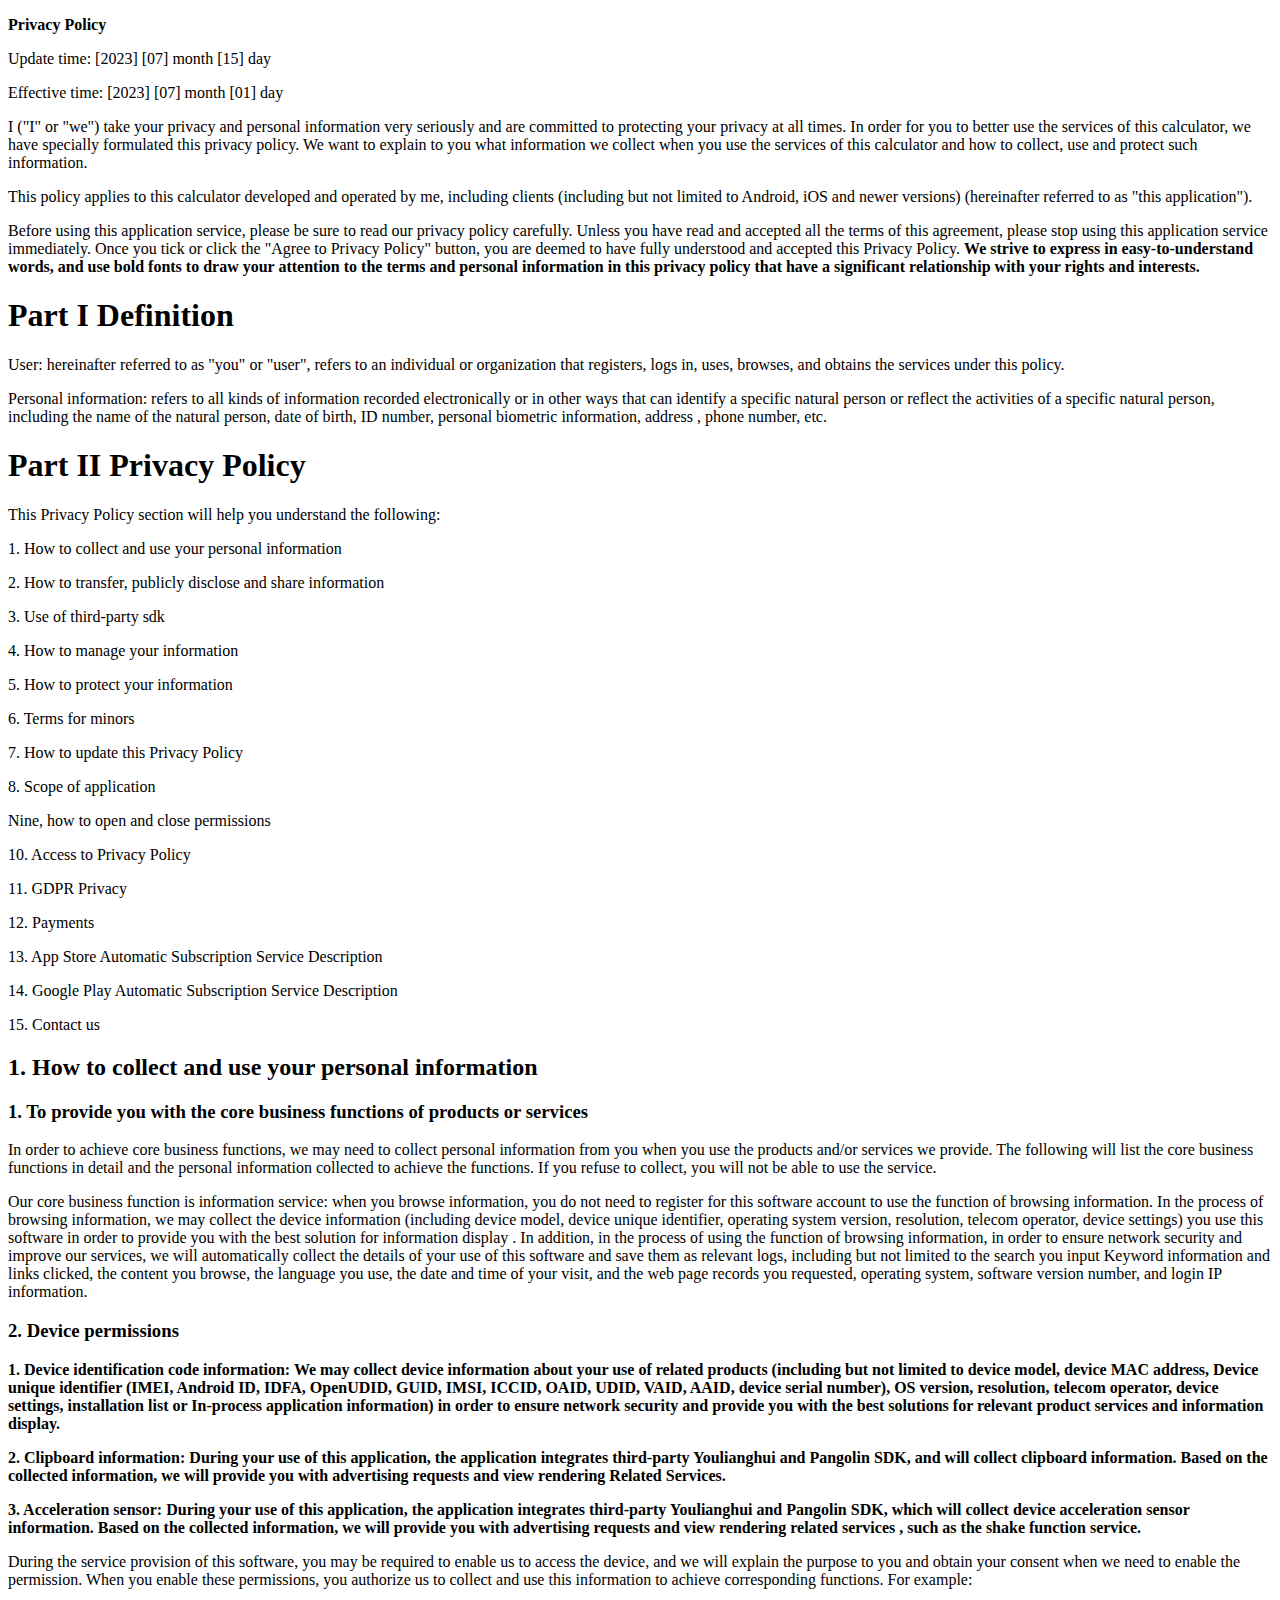
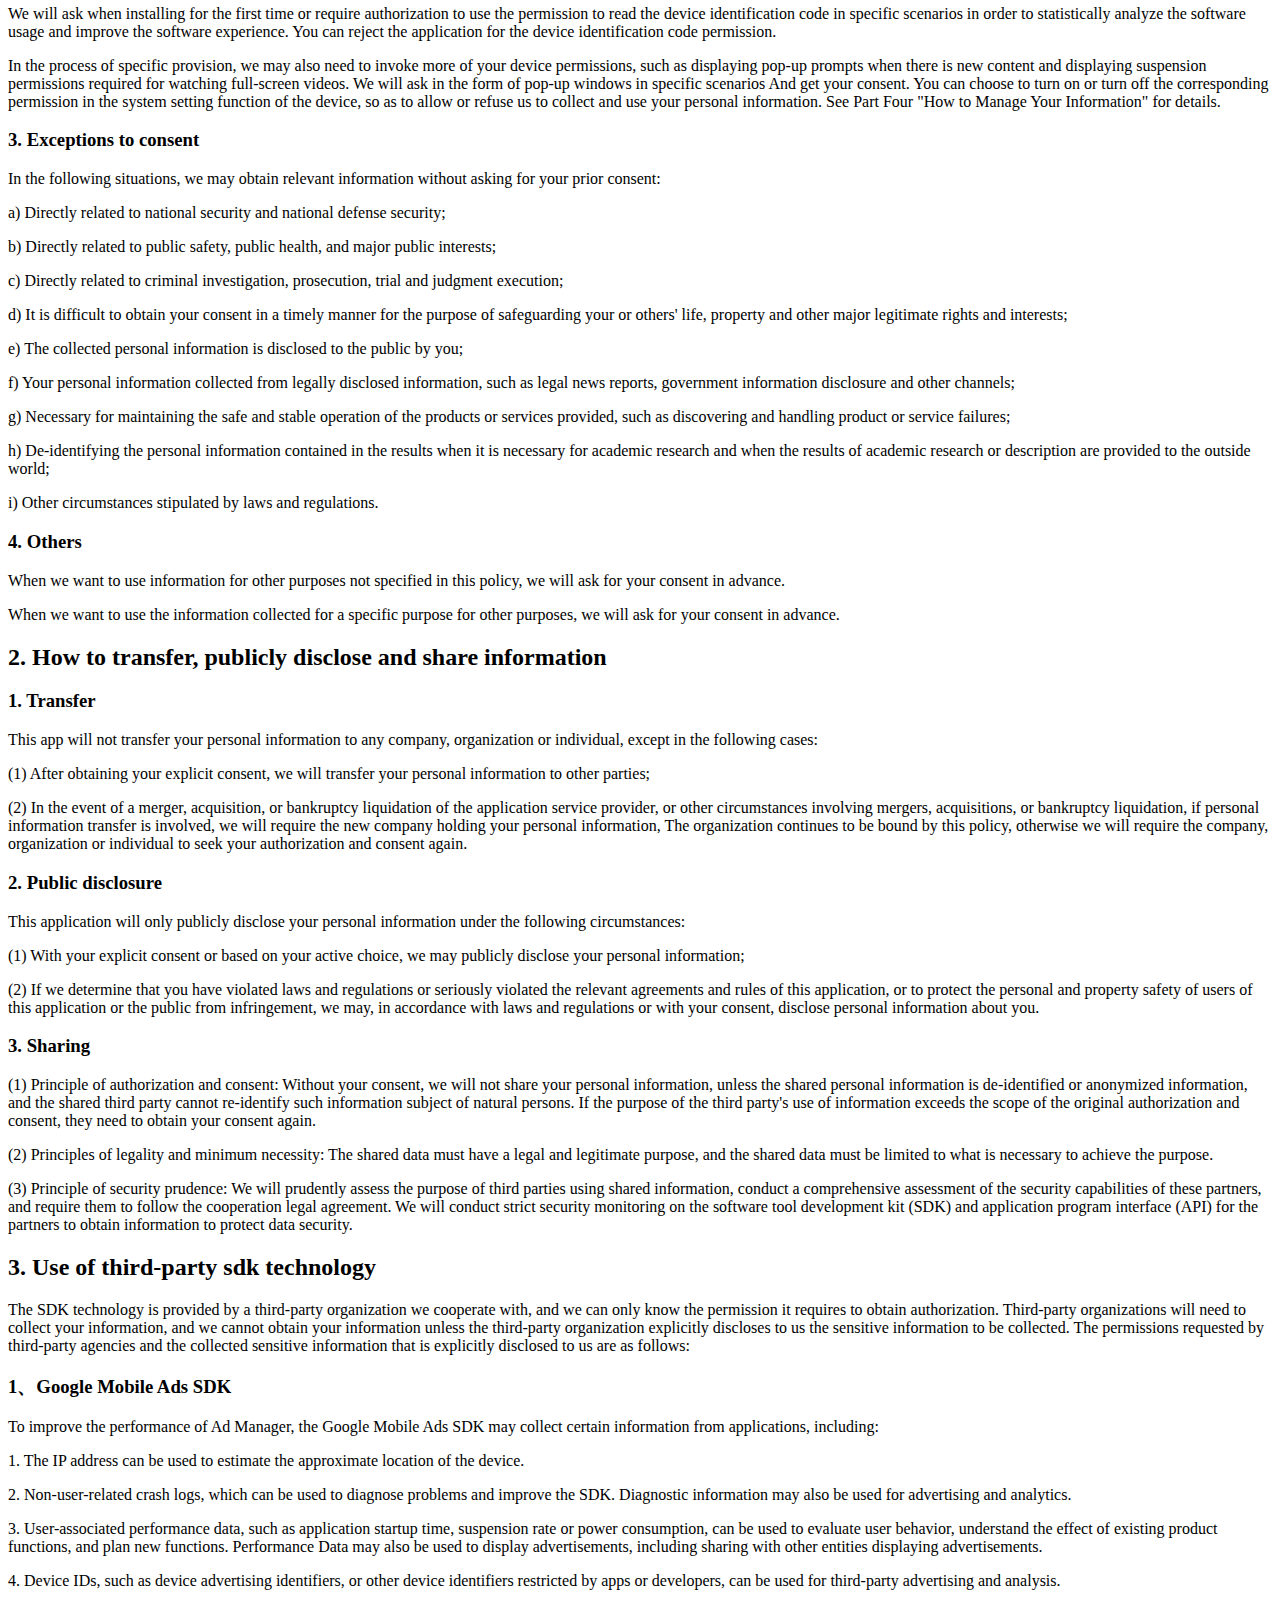
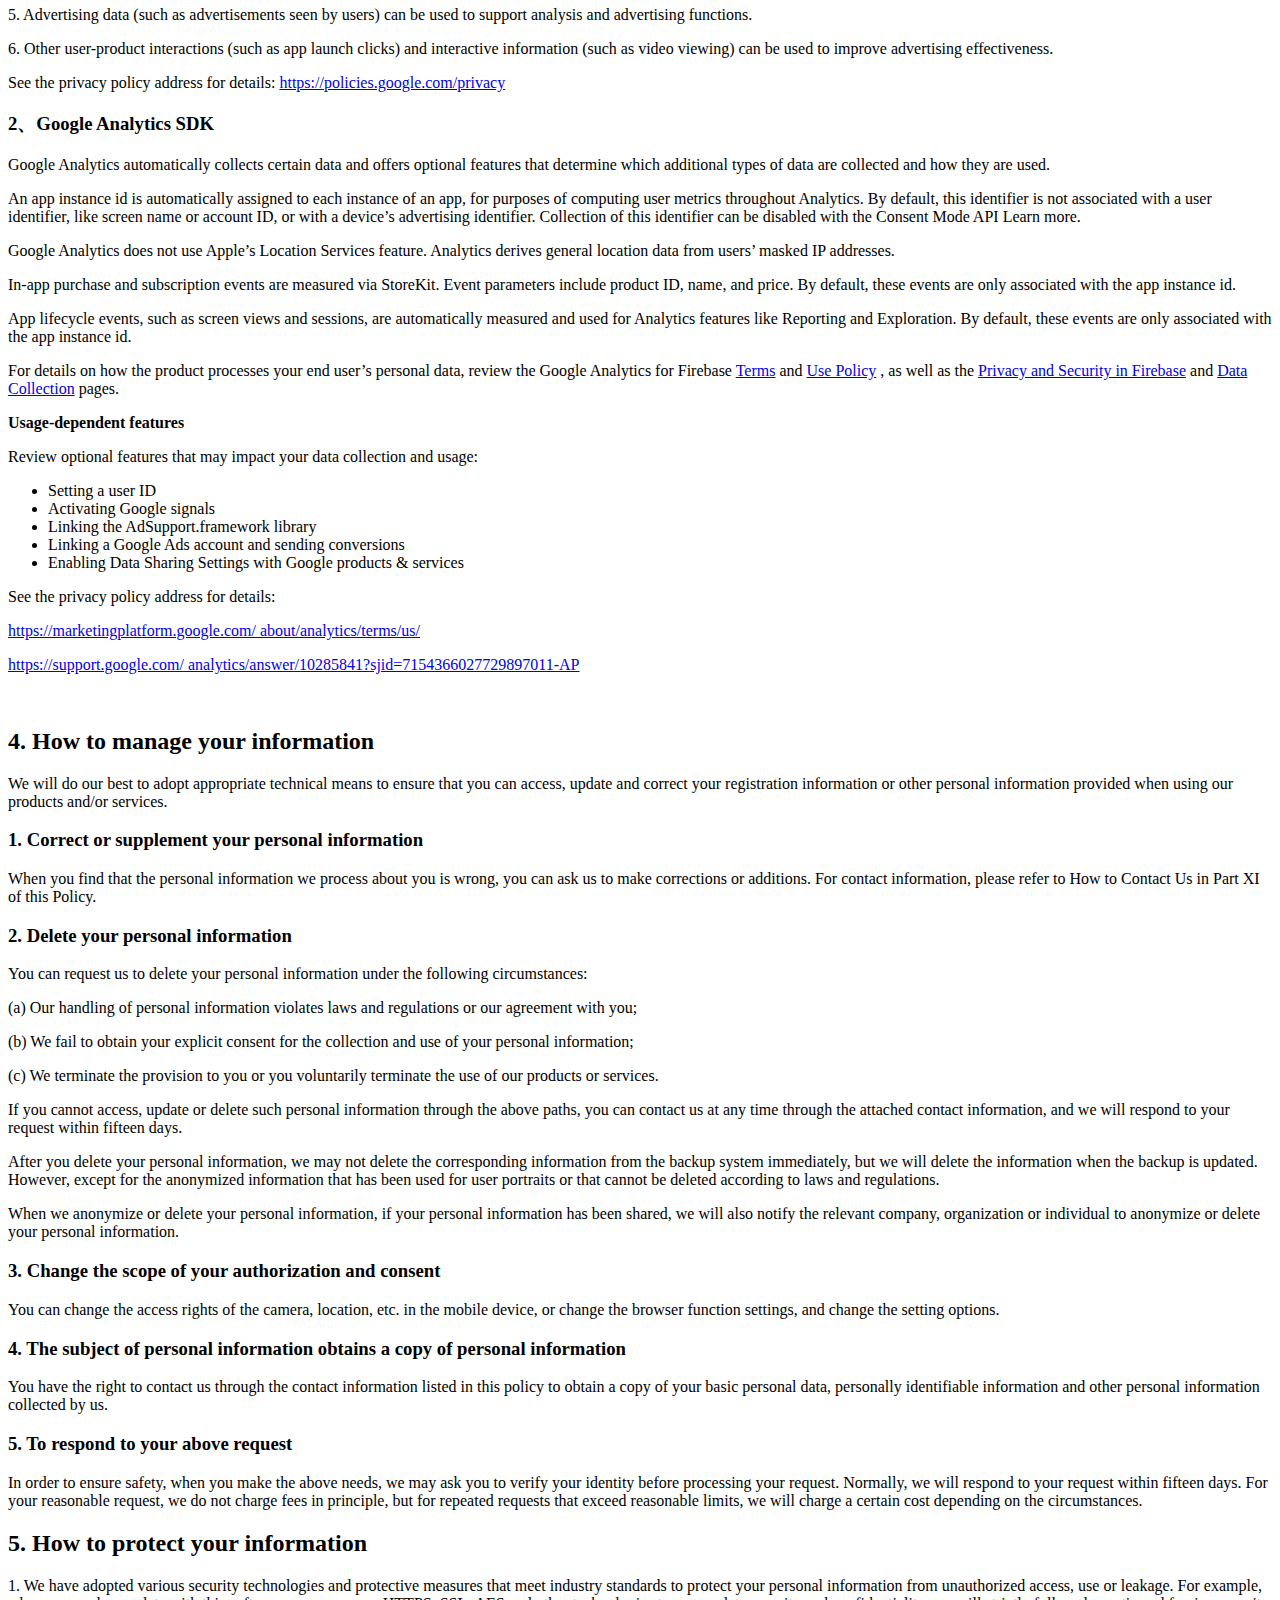
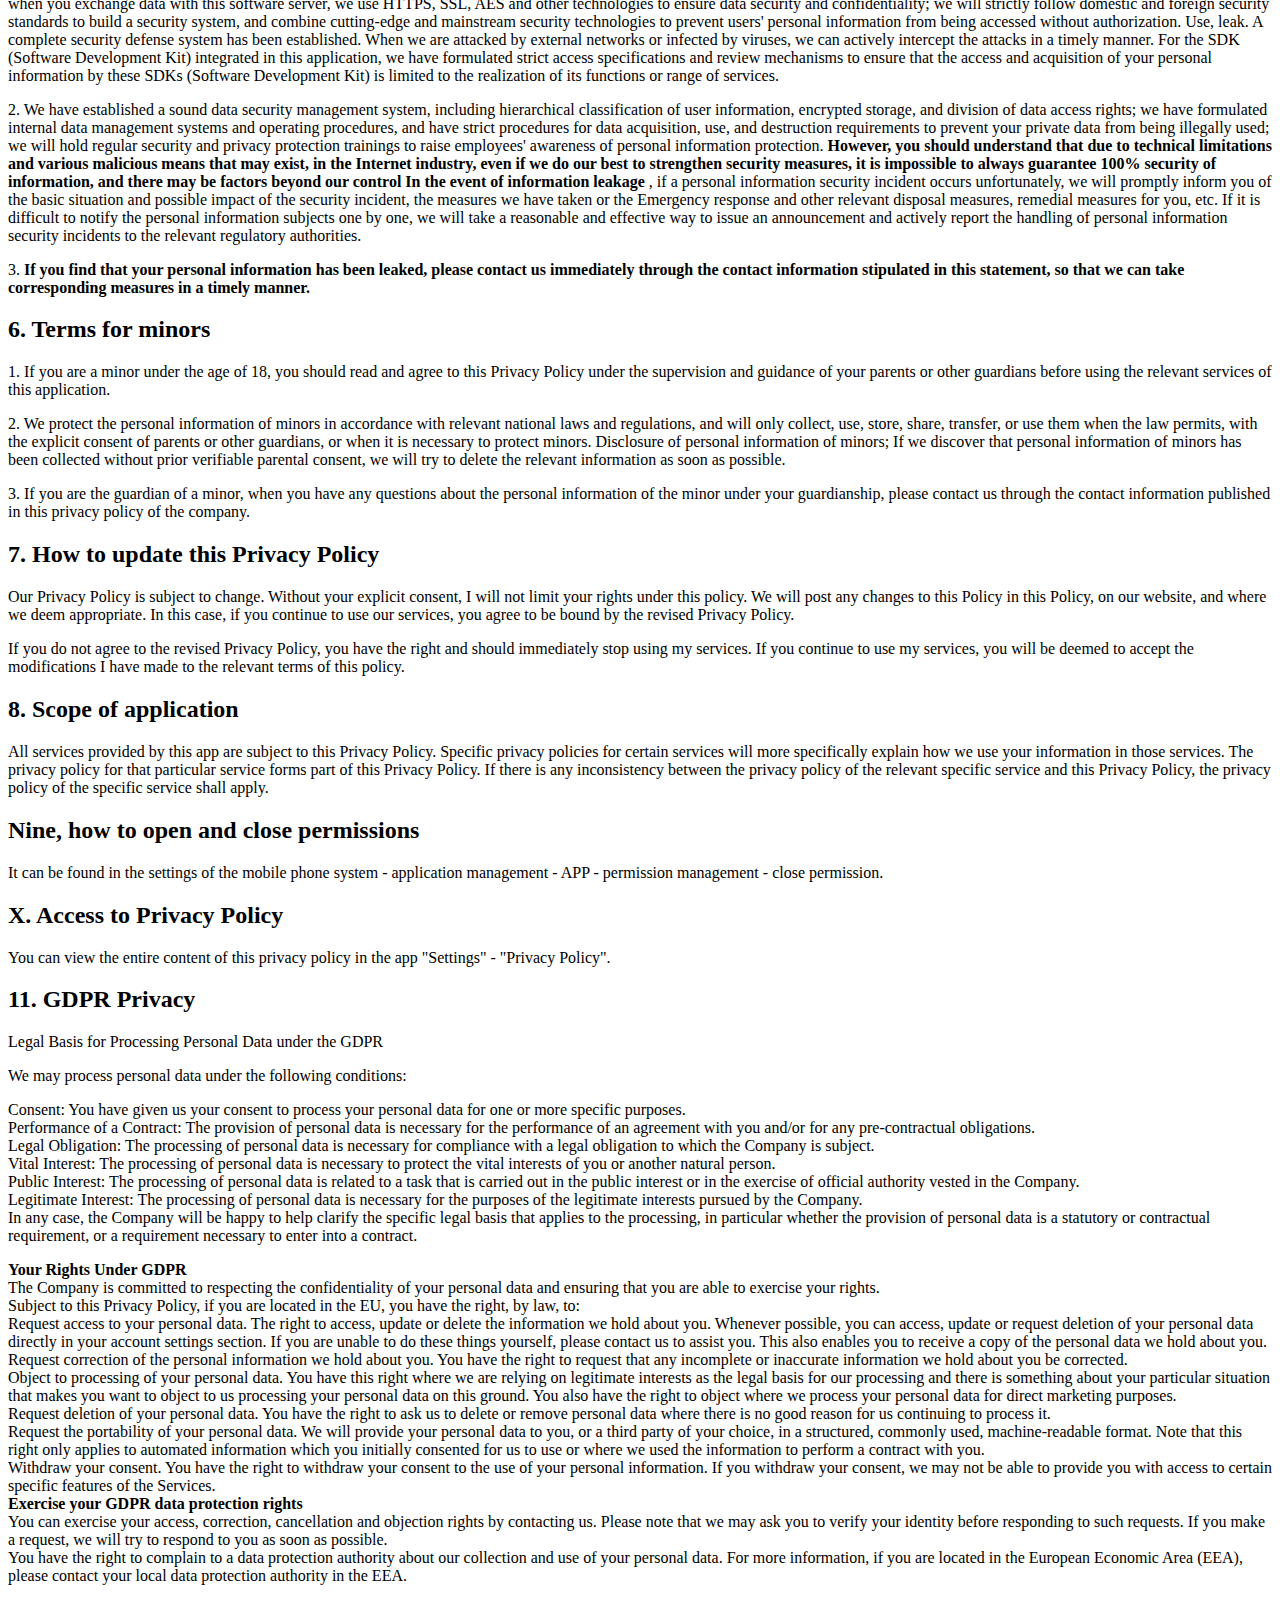
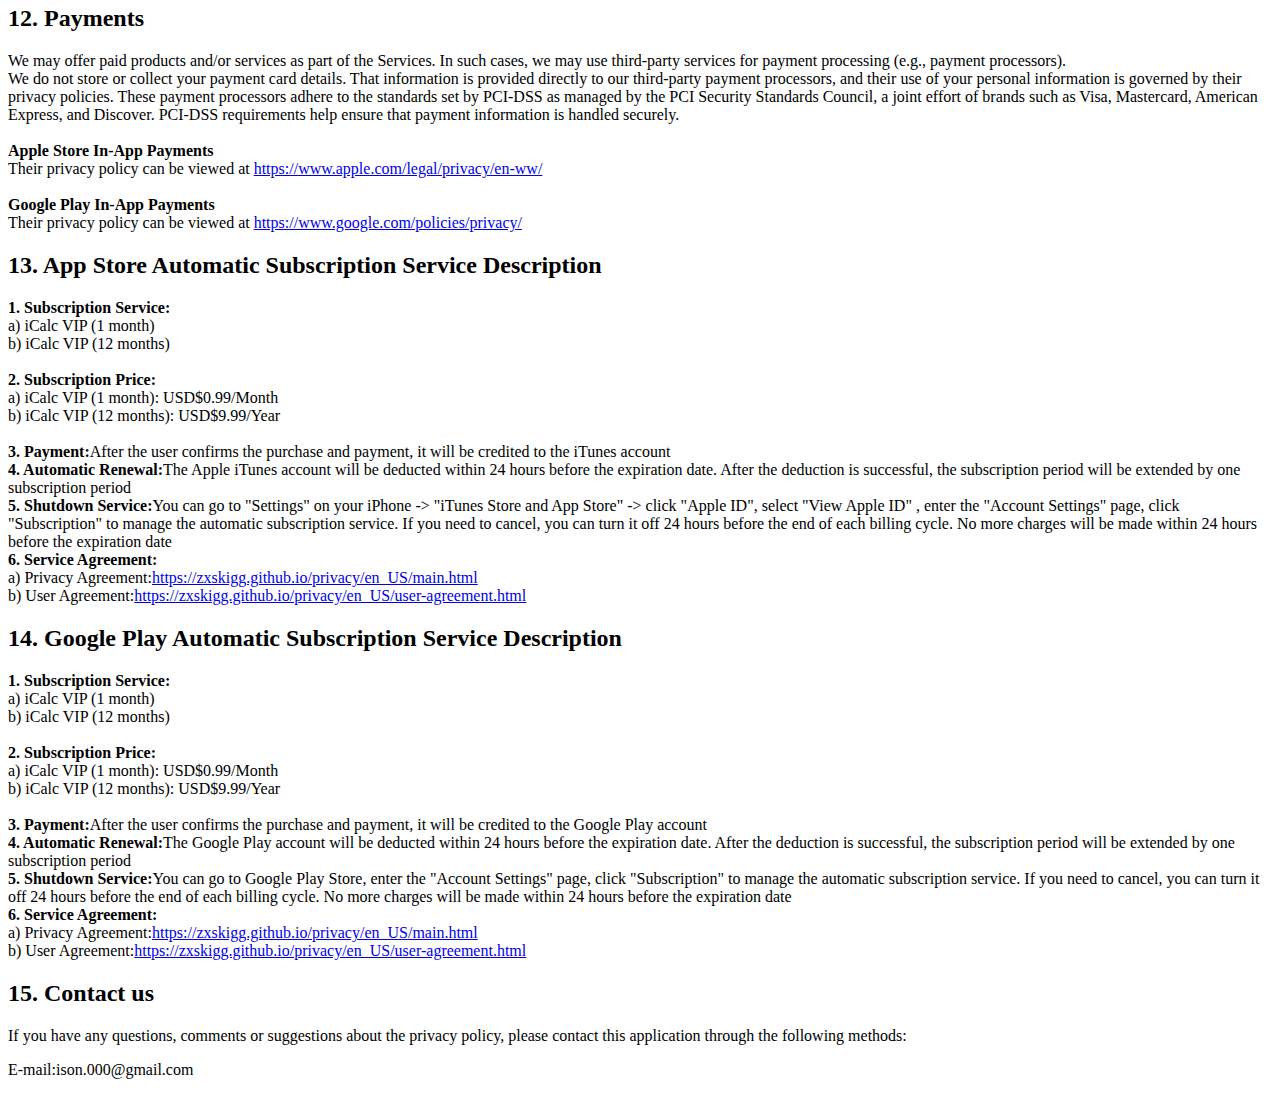
<file: privacy/en_US/main.html>
<!DOCTYPE html>
<html lang="en" class="translated-ltr"><head>
    <meta name="viewport" content="width=device-width, initial-scale=1">
    <meta http-equiv="Content-type" content="text/html; charset=utf-8">
    <title>Privacy Policy</title>
<body>
<p><strong>Privacy Policy</strong></p>

<p>Update time: [2023] [07] month [15] day</p>

<p>Effective time: [2023] [07] month [01] day</p>

<p>I ("I" or "we") take your privacy and personal information very seriously and are committed to protecting your privacy at all times. In order for you to better use the services of this calculator, we have specially formulated this privacy policy. We want to explain to you what information we collect when you use the services of this calculator and how to collect, use and protect such information.</p>

<p>This policy applies to this calculator developed and operated by me, including clients (including but not limited to Android, iOS and newer versions) (hereinafter referred to as "this application").</p>

<p>Before using this application service, please be sure to read our privacy policy carefully. Unless you have read and accepted all the terms of this agreement, please stop using this application service immediately. Once you tick or click the "Agree to Privacy Policy" button, you are deemed to have fully understood and accepted this Privacy Policy. <strong>We strive to express in easy-to-understand words, and use bold fonts to draw your attention to the terms and personal information in this privacy policy that have a significant relationship with your rights and interests.</strong></p>

<h1>Part I Definition</h1>

<p>User: hereinafter referred to as "you" or "user", refers to an individual or organization that registers, logs in, uses, browses, and obtains the services under this policy.</p>

<p>Personal information: refers to all kinds of information recorded electronically or in other ways that can identify a specific natural person or reflect the activities of a specific natural person, including the name of the natural person, date of birth, ID number, personal biometric information, address , phone number, etc.</p>

<h1>Part II Privacy Policy</h1>

<p>This Privacy Policy section will help you understand the following:</p>

<p>1. How to collect and use your personal information</p>

<p>2. How to transfer, publicly disclose and share information</p>

<p>3. Use of third-party sdk</p>

<p>4. How to manage your information</p>

<p>5. How to protect your information</p>

<p>6. Terms for minors</p>

<p>7. How to update this Privacy Policy</p>

<p>8. Scope of application</p>

<p>Nine, how to open and close permissions</p>

<p>10. Access to Privacy Policy</p>

<p>11. GDPR Privacy</p>
<p>12. Payments</p>
<p>13. App Store Automatic Subscription Service Description</p>
<p>14. Google Play Automatic Subscription Service Description</p>
<p>15. Contact us</p>

<h2>1. How to collect and use your personal information</h2>

<h3>1. To provide you with the core business functions of products or services</h3>

<p>In order to achieve core business functions, we may need to collect personal information from you when you use the products and/or services we provide. The following will list the core business functions in detail and the personal information collected to achieve the functions. If you refuse to collect, you will not be able to use the service.</p>

<p>Our core business function is information service: when you browse information, you do not need to register for this software account to use the function of browsing information. In the process of browsing information, we may collect the device information (including device model, device unique identifier, operating system version, resolution, telecom operator, device settings) you use this software in order to provide you with the best solution for information display . In addition, in the process of using the function of browsing information, in order to ensure network security and improve our services, we will automatically collect the details of your use of this software and save them as relevant logs, including but not limited to the search you input Keyword information and links clicked, the content you browse, the language you use, the date and time of your visit, and the web page records you requested, operating system, software version number, and login IP information.</p>

<h3>2. Device permissions</h3>

<p><strong>1. Device identification code information: We may collect device information about your use of related products (including but not limited to device model, device MAC address, Device unique identifier (IMEI, Android ID, IDFA, OpenUDID, GUID, IMSI, ICCID, OAID, UDID, VAID, AAID, device serial number), OS version, resolution, telecom operator, device settings, installation list or In-process application information) in order to ensure network security and provide you with the best solutions for relevant product services and information display.</strong></p>

<p><strong>2. Clipboard information: During your use of this application, the application integrates third-party Youlianghui and Pangolin SDK, and will collect clipboard information. Based on the collected information, we will provide you with advertising requests and view rendering Related Services.</strong></p>

<p><strong>3. Acceleration sensor: During your use of this application, the application integrates third-party Youlianghui and Pangolin SDK, which will collect device acceleration sensor information. Based on the collected information, we will provide you with advertising requests and view rendering related services , such as the shake function service.</strong></p>

<p>During the service provision of this software, you may be required to enable us to access the device, and we will explain the purpose to you and obtain your consent when we need to enable the permission. When you enable these permissions, you authorize us to collect and use this information to achieve corresponding functions. For example:</p>

<p>We will ask when installing for the first time or require authorization to use the permission to read the device identification code in specific scenarios in order to statistically analyze the software usage and improve the software experience. You can reject the application for the device identification code permission.</p>

<p>In the process of specific provision, we may also need to invoke more of your device permissions, such as displaying pop-up prompts when there is new content and displaying suspension permissions required for watching full-screen videos. We will ask in the form of pop-up windows in specific scenarios And get your consent. You can choose to turn on or turn off the corresponding permission in the system setting function of the device, so as to allow or refuse us to collect and use your personal information. See Part Four "How to Manage Your Information" for details.</p>

<h3>3. Exceptions to consent</h3>

<p>In the following situations, we may obtain relevant information without asking for your prior consent:</p>

<p>a) Directly related to national security and national defense security;</p>

<p>b) Directly related to public safety, public health, and major public interests;</p>

<p>c) Directly related to criminal investigation, prosecution, trial and judgment execution;</p>

<p>d) It is difficult to obtain your consent in a timely manner for the purpose of safeguarding your or others' life, property and other major legitimate rights and interests;</p>

<p>e) The collected personal information is disclosed to the public by you;</p>

<p>f) Your personal information collected from legally disclosed information, such as legal news reports, government information disclosure and other channels;</p>

<p>g) Necessary for maintaining the safe and stable operation of the products or services provided, such as discovering and handling product or service failures;</p>

<p>h) De-identifying the personal information contained in the results when it is necessary for academic research and when the results of academic research or description are provided to the outside world;</p>

<p>i) Other circumstances stipulated by laws and regulations.</p>

<h3>4. Others</h3>

<p>When we want to use information for other purposes not specified in this policy, we will ask for your consent in advance.</p>

<p>When we want to use the information collected for a specific purpose for other purposes, we will ask for your consent in advance.</p>

<h2>2. How to transfer, publicly disclose and share information</h2>

<h3>1. Transfer</h3>

<p>This app will not transfer your personal information to any company, organization or individual, except in the following cases:</p>

<p>(1) After obtaining your explicit consent, we will transfer your personal information to other parties;</p>

<p>(2) In the event of a merger, acquisition, or bankruptcy liquidation of the application service provider, or other circumstances involving mergers, acquisitions, or bankruptcy liquidation, if personal information transfer is involved, we will require the new company holding your personal information, The organization continues to be bound by this policy, otherwise we will require the company, organization or individual to seek your authorization and consent again.</p>

<h3>2. Public disclosure</h3>

<p>This application will only publicly disclose your personal information under the following circumstances:</p>

<p>(1) With your explicit consent or based on your active choice, we may publicly disclose your personal information;</p>

<p>(2) If we determine that you have violated laws and regulations or seriously violated the relevant agreements and rules of this application, or to protect the personal and property safety of users of this application or the public from infringement, we may, in accordance with laws and regulations or with your consent, disclose personal information about you.</p>

<h3>3. Sharing</h3>

<p>(1) Principle of authorization and consent: Without your consent, we will not share your personal information, unless the shared personal information is de-identified or anonymized information, and the shared third party cannot re-identify such information subject of natural persons. If the purpose of the third party's use of information exceeds the scope of the original authorization and consent, they need to obtain your consent again.</p>

<p>(2) Principles of legality and minimum necessity: The shared data must have a legal and legitimate purpose, and the shared data must be limited to what is necessary to achieve the purpose.</p>

<p>(3) Principle of security prudence: We will prudently assess the purpose of third parties using shared information, conduct a comprehensive assessment of the security capabilities of these partners, and require them to follow the cooperation legal agreement. We will conduct strict security monitoring on the software tool development kit (SDK) and application program interface (API) for the partners to obtain information to protect data security.</p>

<h2>3. Use of third-party sdk technology</h2>

<p>The SDK technology is provided by a third-party organization we cooperate with, and we can only know the permission it requires to obtain authorization. Third-party organizations will need to collect your information, and we cannot obtain your information unless the third-party organization explicitly discloses to us the sensitive information to be collected. The permissions requested by third-party agencies and the collected sensitive information that is explicitly disclosed to us are as follows:</p>
<h3>1、Google Mobile Ads SDK</h3>
<p>To improve the performance of Ad Manager, the Google Mobile Ads SDK may collect certain information from applications, including:</p>
<p>1. The IP address can be used to estimate the approximate location of the device.</p>
<p>2. Non-user-related crash logs, which can be used to diagnose problems and improve the SDK. Diagnostic information may also be used for advertising and analytics.</p>
<p>3. User-associated performance data, such as application startup time, suspension rate or power consumption, can be used to evaluate user behavior, understand the effect of existing product functions, and plan new functions. Performance Data may also be used to display advertisements, including sharing with other entities displaying advertisements.</p>
<p>4. Device IDs, such as device advertising identifiers, or other device identifiers restricted by apps or developers, can be used for third-party advertising and analysis.</p>
<p>5. Advertising data (such as advertisements seen by users) can be used to support analysis and advertising functions.</p>
<p>6. Other user-product interactions (such as app launch clicks) and interactive information (such as video viewing) can be used to improve advertising effectiveness.</p>
<p>See the privacy policy address for details: <a href="https://policies.google.com/privacy">https://policies.google.com/privacy</a></p>

<h3>2、Google Analytics SDK</h3>
<p>Google Analytics automatically collects certain data and offers optional features that determine which additional types of data are collected and how they are used.</p>
<p>An app instance id is automatically assigned to each instance of an app, for purposes of computing user metrics throughout Analytics. By default, this identifier is not associated with a user identifier, like screen name or account ID, or with a device’s advertising identifier. Collection of this identifier can be disabled with the Consent Mode API Learn more.</p>
<p>Google Analytics does not use Apple’s Location Services feature. Analytics derives general location data from users’ masked IP addresses.</p>
<p>In-app purchase and subscription events are measured via StoreKit. Event parameters include product ID, name, and price. By default, these events are only associated with the app instance id.</p>
<p>App lifecycle events, such as screen views and sessions, are automatically measured and used for Analytics features like Reporting and Exploration. By default, these events are only associated with the app instance id.</p>
<p>For details on how the product processes your end user’s personal data, review the Google Analytics for Firebase
    <a href="https://firebase.google.com/terms/analytics">Terms</a>
    and
    <a href="https://firebase.google.com/policies/analytics?sjid=3898588275487654011-AP">Use Policy</a>
    , as well as the
    <a href="https://firebase.google.com/support/privacy?sjid=3898588275487654011-AP">Privacy and Security in Firebase</a>
    and
    <a href="https://support.google.com/firebase/answer/6318039?sjid=3898588275487654011-AP">Data Collection</a>
    pages.</p>
<p><b>Usage-dependent features</b></p>
<p>Review optional features that may impact your data collection and usage:</p>
<ul>
    <li>Setting a user ID</li>
    <li>Activating Google signals</li>
    <li>Linking the AdSupport.framework library</li>
    <li>Linking a Google Ads account and sending conversions</li>
    <li>Enabling Data Sharing Settings with Google products & services</li>
</ul>
<p>See the privacy policy address for details: </p>
<p><a href="https://marketingplatform.google.com/about/analytics/terms/us/">https://marketingplatform.google.com/ about/analytics/terms/us/</a></p>
<p><a href="https://support.google.com/analytics/answer/10285841?sjid=7154366027729897011-AP"> https://support.google.com/ analytics/answer/10285841?sjid=7154366027729897011-AP</a> </p>

<br>

<h2>4. How to manage your information</h2>

<p>We will do our best to adopt appropriate technical means to ensure that you can access, update and correct your registration information or other personal information provided when using our products and/or services.</p>

<h3>1. Correct or supplement your personal information</h3>

<p>When you find that the personal information we process about you is wrong, you can ask us to make corrections or additions. For contact information, please refer to How to Contact Us in Part XI of this Policy.</p>

<h3>2. Delete your personal information</h3>

<p>You can request us to delete your personal information under the following circumstances:</p>

<p>(a) Our handling of personal information violates laws and regulations or our agreement with you;</p>

<p>(b) We fail to obtain your explicit consent for the collection and use of your personal information;</p>

<p>(c) We terminate the provision to you or you voluntarily terminate the use of our products or services.</p>

<p>If you cannot access, update or delete such personal information through the above paths, you can contact us at any time through the attached contact information, and we will respond to your request within fifteen days.</p>

<p>After you delete your personal information, we may not delete the corresponding information from the backup system immediately, but we will delete the information when the backup is updated. However, except for the anonymized information that has been used for user portraits or that cannot be deleted according to laws and regulations.</p>

<p>When we anonymize or delete your personal information, if your personal information has been shared, we will also notify the relevant company, organization or individual to anonymize or delete your personal information.</p>

<h3>3. Change the scope of your authorization and consent</h3>

<p>You can change the access rights of the camera, location, etc. in the mobile device, or change the browser function settings, and change the setting options.</p>

<h3>4. The subject of personal information obtains a copy of personal information</h3>

<p>You have the right to contact us through the contact information listed in this policy to obtain a copy of your basic personal data, personally identifiable information and other personal information collected by us.</p>

<h3>5. To respond to your above request</h3>

<p>In order to ensure safety, when you make the above needs, we may ask you to verify your identity before processing your request. Normally, we will respond to your request within fifteen days. For your reasonable request, we do not charge fees in principle, but for repeated requests that exceed reasonable limits, we will charge a certain cost depending on the circumstances.</p>

<h2>5. How to protect your information</h2>

<p>1. We have adopted various security technologies and protective measures that meet industry standards to protect your personal information from unauthorized access, use or leakage. For example, when you exchange data with this software server, we use HTTPS, SSL, AES and other technologies to ensure data security and confidentiality; we will strictly follow domestic and foreign security standards to build a security system, and combine cutting-edge and mainstream security technologies to prevent users' personal information from being accessed without authorization. Use, leak. A complete security defense system has been established. When we are attacked by external networks or infected by viruses, we can actively intercept the attacks in a timely manner. For the SDK (Software Development Kit) integrated in this application, we have formulated strict access specifications and review mechanisms to ensure that the access and acquisition of your personal information by these SDKs (Software Development Kit) is limited to the realization of its functions or range of services.</p>

<p>2. We have established a sound data security management system, including hierarchical classification of user information, encrypted storage, and division of data access rights; we have formulated internal data management systems and operating procedures, and have strict procedures for data acquisition, use, and destruction requirements to prevent your private data from being illegally used; we will hold regular security and privacy protection trainings to raise employees' awareness of personal information protection. <strong>However, you should understand that due to technical limitations and various malicious means that may exist, in the Internet industry, even if we do our best to strengthen security measures, it is impossible to always guarantee 100% security of information, and there may be factors beyond our control In the event of information leakage</strong> , if a personal information security incident occurs unfortunately, we will promptly inform you of the basic situation and possible impact of the security incident, the measures we have taken or the Emergency response and other relevant disposal measures, remedial measures for you, etc. If it is difficult to notify the personal information subjects one by one, we will take a reasonable and effective way to issue an announcement and actively report the handling of personal information security incidents to the relevant regulatory authorities.</p>

<p>3. <strong>If you find that your personal information has been leaked, please contact us immediately through the contact information stipulated in this statement, so that we can take corresponding measures in a timely manner.</strong></p>

<h2>6. Terms for minors</h2>

<p>1. If you are a minor under the age of 18, you should read and agree to this Privacy Policy under the supervision and guidance of your parents or other guardians before using the relevant services of this application.</p>

<p>2. We protect the personal information of minors in accordance with relevant national laws and regulations, and will only collect, use, store, share, transfer, or use them when the law permits, with the explicit consent of parents or other guardians, or when it is necessary to protect minors. Disclosure of personal information of minors; If we discover that personal information of minors has been collected without prior verifiable parental consent, we will try to delete the relevant information as soon as possible.</p>

<p>3. If you are the guardian of a minor, when you have any questions about the personal information of the minor under your guardianship, please contact us through the contact information published in this privacy policy of the company.</p>

<h2>7. How to update this Privacy Policy</h2>

<p>Our Privacy Policy is subject to change. Without your explicit consent, I will not limit your rights under this policy. We will post any changes to this Policy in this Policy, on our website, and where we deem appropriate. In this case, if you continue to use our services, you agree to be bound by the revised Privacy Policy.</p>

<p>If you do not agree to the revised Privacy Policy, you have the right and should immediately stop using my services. If you continue to use my services, you will be deemed to accept the modifications I have made to the relevant terms of this policy.</p>

<h2>8. Scope of application</h2>

<p>All services provided by this app are subject to this Privacy Policy. Specific privacy policies for certain services will more specifically explain how we use your information in those services. The privacy policy for that particular service forms part of this Privacy Policy. If there is any inconsistency between the privacy policy of the relevant specific service and this Privacy Policy, the privacy policy of the specific service shall apply.</p>

<h2>Nine, how to open and close permissions</h2>

<p>It can be found in the settings of the mobile phone system - application management - APP - permission management - close permission.</p>

<h2>X. Access to Privacy Policy</h2>

<p>You can view the entire content of this privacy policy in the app "Settings" - "Privacy Policy".</p>

<h2>11. GDPR Privacy</h2>
<p>Legal Basis for Processing Personal Data under the GDPR</p>
<p>We may process personal data under the following conditions:</p>

<p>Consent: You have given us your consent to process your personal data for one or more specific purposes. <br>
    Performance of a Contract: The provision of personal data is necessary for the performance of an agreement with you and/or for any pre-contractual obligations. <br>
    Legal Obligation: The processing of personal data is necessary for compliance with a legal obligation to which the Company is subject. <br>
    Vital Interest: The processing of personal data is necessary to protect the vital interests of you or another natural person. <br>
    Public Interest: The processing of personal data is related to a task that is carried out in the public interest or in the exercise of official authority vested in the Company. <br>
    Legitimate Interest: The processing of personal data is necessary for the purposes of the legitimate interests pursued by the Company. <br>
    In any case, the Company will be happy to help clarify the specific legal basis that applies to the processing, in particular whether the provision of personal data is a statutory or contractual requirement, or a requirement necessary to enter into a contract. <br>
</p>

<p><b>Your Rights Under GDPR</b><br>
    The Company is committed to respecting the confidentiality of your personal data and ensuring that you are able to exercise your rights. <br>

    Subject to this Privacy Policy, if you are located in the EU, you have the right, by law, to:<br>

    Request access to your personal data. The right to access, update or delete the information we hold about you. Whenever possible, you can access, update or request deletion of your personal data directly in your account settings section. If you are unable to do these things yourself, please contact us to assist you. This also enables you to receive a copy of the personal data we hold about you. <br>
    Request correction of the personal information we hold about you. You have the right to request that any incomplete or inaccurate information we hold about you be corrected. <br>
    Object to processing of your personal data. You have this right where we are relying on legitimate interests as the legal basis for our processing and there is something about your particular situation that makes you want to object to us processing your personal data on this ground. You also have the right to object where we process your personal data for direct marketing purposes. <br>
    Request deletion of your personal data. You have the right to ask us to delete or remove personal data where there is no good reason for us continuing to process it. <br>
    Request the portability of your personal data. We will provide your personal data to you, or a third party of your choice, in a structured, commonly used, machine-readable format. Note that this right only applies to automated information which you initially consented for us to use or where we used the information to perform a contract with you. <br>
    Withdraw your consent. You have the right to withdraw your consent to the use of your personal information. If you withdraw your consent, we may not be able to provide you with access to certain specific features of the Services. <br>
    <b>Exercise your GDPR data protection rights</b><br>
    You can exercise your access, correction, cancellation and objection rights by contacting us. Please note that we may ask you to verify your identity before responding to such requests. If you make a request, we will try to respond to you as soon as possible. <br>

    You have the right to complain to a data protection authority about our collection and use of your personal data. For more information, if you are located in the European Economic Area (EEA), please contact your local data protection authority in the EEA. <br>
</p>

<h2>12. Payments</h2>
<p>
    We may offer paid products and/or services as part of the Services. In such cases, we may use third-party services for payment processing (e.g., payment processors). <br>
    We do not store or collect your payment card details. That information is provided directly to our third-party payment processors, and their use of your personal information is governed by their privacy policies. These payment processors adhere to the standards set by PCI-DSS as managed by the PCI Security Standards Council, a joint effort of brands such as Visa, Mastercard, American Express, and Discover. PCI-DSS requirements help ensure that payment information is handled securely. <br>
    <br>
    <b>Apple Store In-App Payments</b><br>
    Their privacy policy can be viewed at <a href="https://www.apple.com/legal/privacy/en-ww/">https://www.apple.com/legal/privacy/en-ww/</a><br>
    <br>
    <b>Google Play In-App Payments</b><br>
    Their privacy policy can be viewed at <a href="https://www.google.com/policies/privacy/">https://www.google.com/policies/privacy/</a><br>
</p>

<h2>13. App Store Automatic Subscription Service Description</h2>
<p>
    <b>1. Subscription Service:</b><br>
    a) iCalc VIP (1 month)<br>
    b) iCalc VIP (12 months)<br>
    <br>
    <b>2. Subscription Price:</b><br>
    a) iCalc VIP (1 month): USD$0.99/Month<br>
    b) iCalc VIP (12 months): USD$9.99/Year<br>
    <br>
    <b>3. Payment:</b>After the user confirms the purchase and payment, it will be credited to the iTunes account<br>
    <b>4. Automatic Renewal:</b>The Apple iTunes account will be deducted within 24 hours before the expiration date. After the deduction is successful, the subscription period will be extended by one subscription period<br>
    <b>5. Shutdown Service:</b>You can go to "Settings" on your iPhone -> "iTunes Store and App Store" -> click "Apple ID", select "View Apple ID"
    , enter the "Account Settings" page, click "Subscription" to manage the automatic subscription service. If you need to cancel, you can turn it off 24 hours before the end of each billing cycle. No more charges will be made within 24 hours before the expiration date<br>
    <b>6. Service Agreement:</b><br>
    a) Privacy Agreement:<a href="https://zxskigg.github.io/privacy/en_US/main.html">https://zxskigg.github.io/privacy/en_US/main.html</a> <br>
    b) User Agreement:<a href="https://zxskigg.github.io/privacy/en_US/user-agreement.html">https://zxskigg.github.io/privacy/en_US/user-agreement.html</a> <br>
</p>

<h2>14. Google Play Automatic Subscription Service Description</h2>
<p>
    <b>1. Subscription Service:</b><br>
    a) iCalc VIP (1 month)<br>
    b) iCalc VIP (12 months)<br>
    <br>
    <b>2. Subscription Price:</b><br>
    a) iCalc VIP (1 month): USD$0.99/Month<br>
    b) iCalc VIP (12 months): USD$9.99/Year<br>
    <br>
    <b>3. Payment:</b>After the user confirms the purchase and payment, it will be credited to the Google Play account<br>
    <b>4. Automatic Renewal:</b>The Google Play account will be deducted within 24 hours before the expiration date. After the deduction is successful, the subscription period will be extended by one subscription period<br>
    <b>5. Shutdown Service:</b>You can go to Google Play Store, enter the "Account Settings" page, click "Subscription" to manage the automatic subscription service. If you need to cancel, you can turn it off 24 hours before the end of each billing cycle. No more charges will be made within 24 hours before the expiration date<br>
    <b>6. Service Agreement:</b><br>
    a) Privacy Agreement:<a href="https://zxskigg.github.io/privacy/en_US/main.html">https://zxskigg.github.io/privacy/en_US/main.html</a> <br>
    b) User Agreement:<a href="https://zxskigg.github.io/privacy/en_US/user-agreement.html">https://zxskigg.github.io/privacy/en_US/user-agreement.html</a> <br>
</p>

<h2>15. Contact us</h2>

<p>If you have any questions, comments or suggestions about the privacy policy, please contact this application through the following methods:</p>

<p>E-mail:ison.000@gmail.com</p>


</body>
</html>
</file>
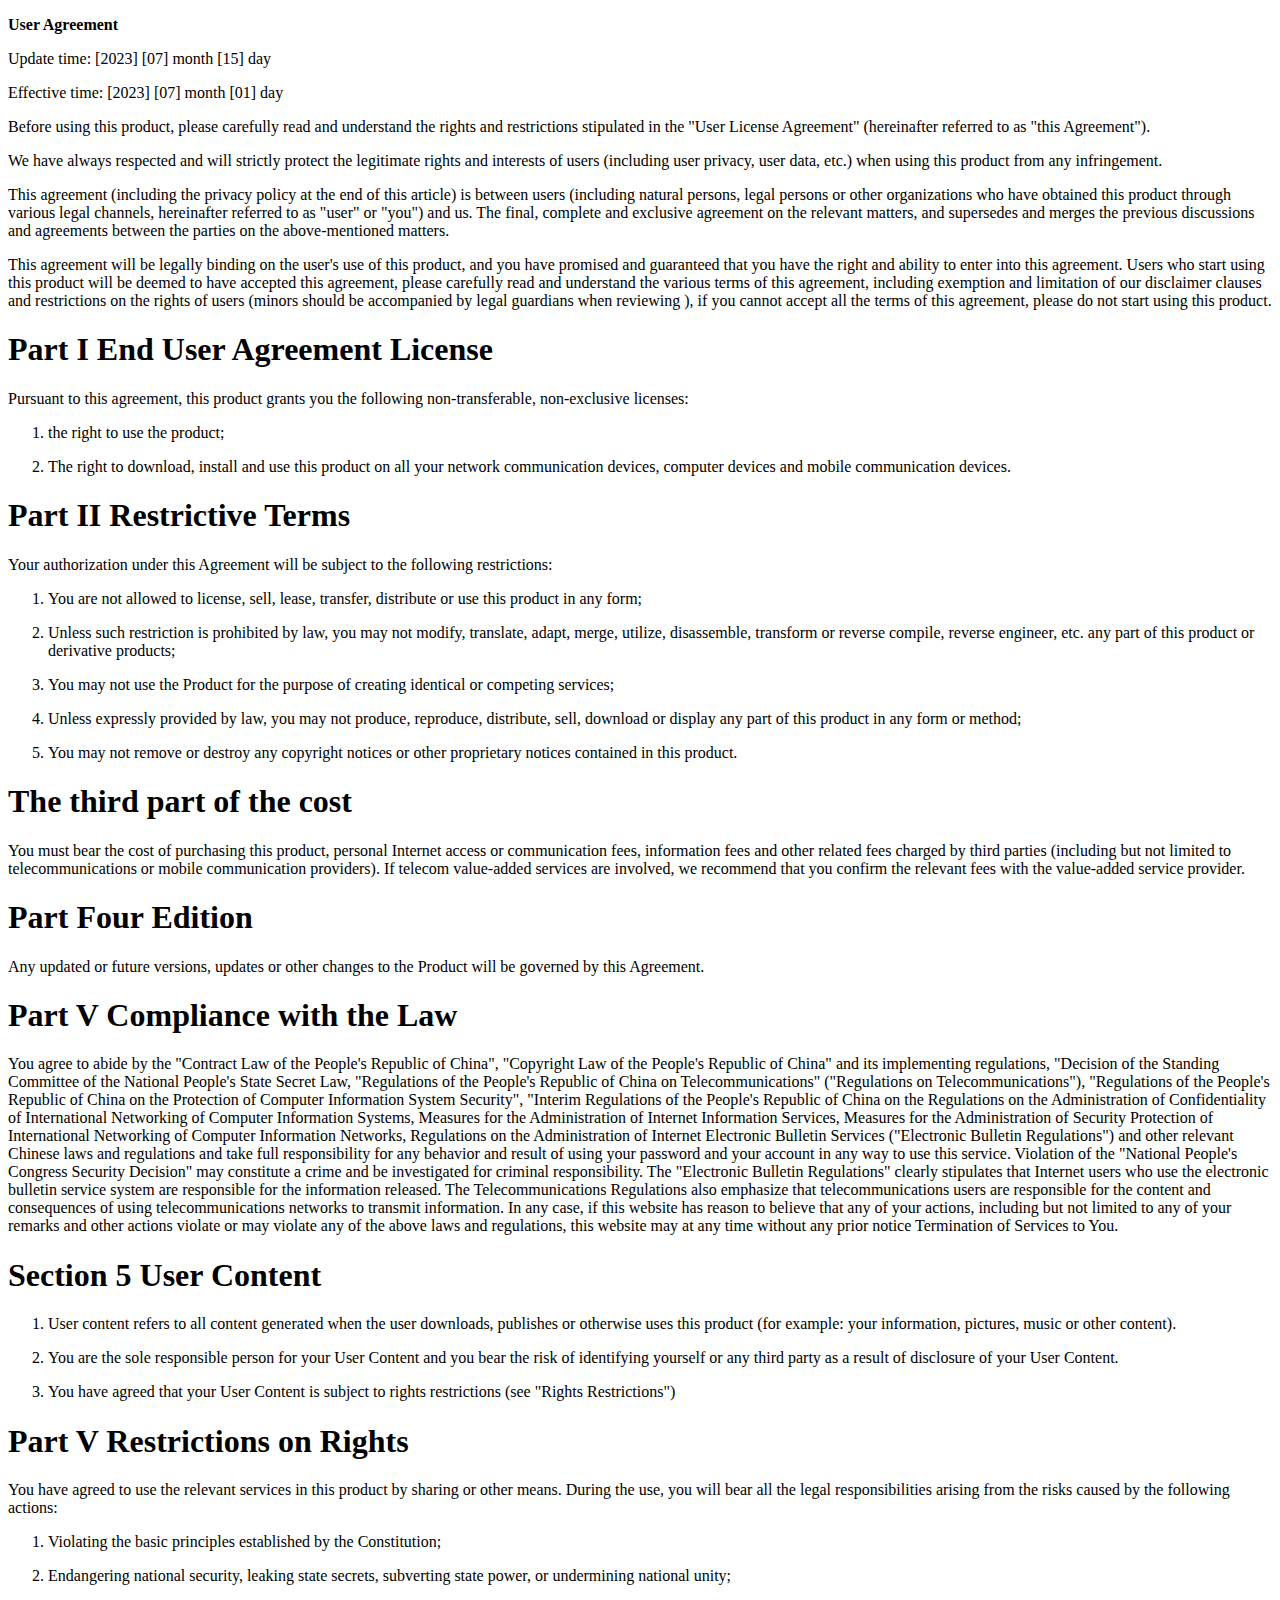
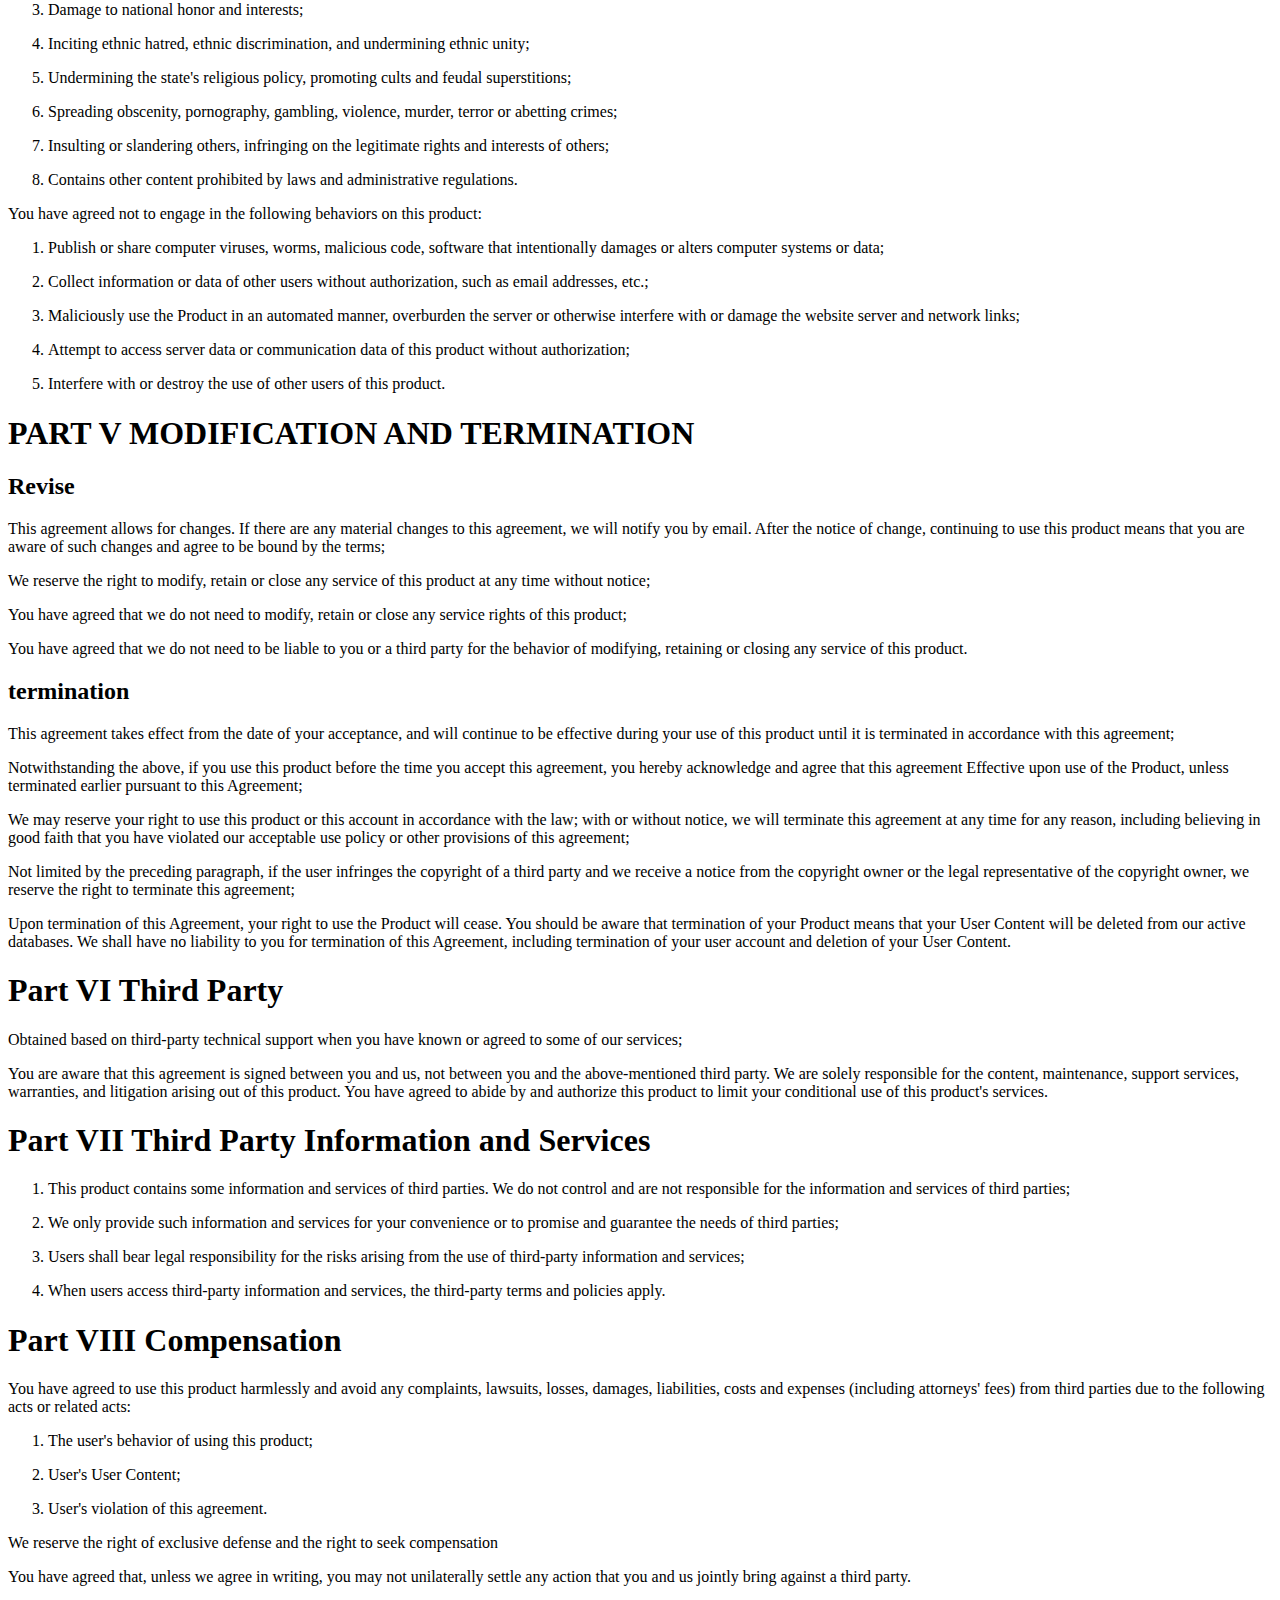
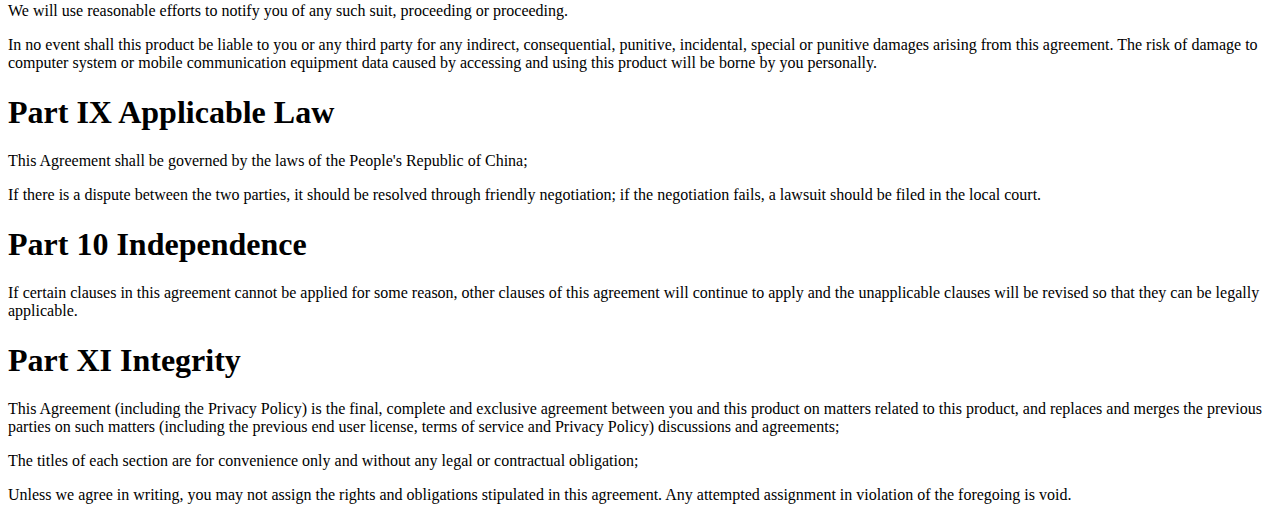
<file: privacy/en_US/user-agreement.html>
<!DOCTYPE html>
<html lang="en" class="translated-ltr"><head>
    <meta name="viewport" content="width=device-width, initial-scale=1">
    <meta http-equiv="Content-type" content="text/html; charset=utf-8">
    <title>User Agreement</title>
<body>
<p><strong>User Agreement</strong></p>

<p>Update time: [2023] [07] month [15] day</p>

<p>Effective time: [2023] [07] month [01] day</p>

<p>Before using this product, please carefully read and understand the rights and restrictions stipulated in the "User License Agreement" (hereinafter referred to as "this Agreement").</p>

<p>We have always respected and will strictly protect the legitimate rights and interests of users (including user privacy, user data, etc.) when using this product from any infringement.</p>

<p>This agreement (including the privacy policy at the end of this article) is between users (including natural persons, legal persons or other organizations who have obtained this product through various legal channels, hereinafter referred to as "user" or "you") and us. The final, complete and exclusive agreement on the relevant matters, and supersedes and merges the previous discussions and agreements between the parties on the above-mentioned matters.</p>

<p>This agreement will be legally binding on the user's use of this product, and you have promised and guaranteed that you have the right and ability to enter into this agreement. Users who start using this product will be deemed to have accepted this agreement, please carefully read and understand the various terms of this agreement, including exemption and limitation of our disclaimer clauses and restrictions on the rights of users (minors should be accompanied by legal guardians when reviewing ), if you cannot accept all the terms of this agreement, please do not start using this product.</p>

<h1>Part I End User Agreement License</h1>

<p>Pursuant to this agreement, this product grants you the following non-transferable, non-exclusive licenses:</p>

<ol><li><p>the right to use the product;</p></li><li><p>The right to download, install and use this product on all your network communication devices, computer devices and mobile communication devices.</p></li></ol>

<h1>Part II Restrictive Terms</h1>

<p>Your authorization under this Agreement will be subject to the following restrictions:</p>

<ol><li><p>You are not allowed to license, sell, lease, transfer, distribute or use this product in any form;</p></li><li><p>Unless such restriction is prohibited by law, you may not modify, translate, adapt, merge, utilize, disassemble, transform or reverse compile, reverse engineer, etc. any part of this product or derivative products;</p></li><li><p>You may not use the Product for the purpose of creating identical or competing services;</p></li><li><p>Unless expressly provided by law, you may not produce, reproduce, distribute, sell, download or display any part of this product in any form or method;</p></li><li><p>You may not remove or destroy any copyright notices or other proprietary notices contained in this product.</p></li></ol>

<h1>The third part of the cost</h1>

<p>You must bear the cost of purchasing this product, personal Internet access or communication fees, information fees and other related fees charged by third parties (including but not limited to telecommunications or mobile communication providers). If telecom value-added services are involved, we recommend that you confirm the relevant fees with the value-added service provider.</p>

<h1>Part Four Edition</h1>

<p>Any updated or future versions, updates or other changes to the Product will be governed by this Agreement.</p>

<h1>Part V Compliance with the Law</h1>

<p>You agree to abide by the "Contract Law of the People's Republic of China", "Copyright Law of the People's Republic of China" and its implementing regulations, "Decision of the Standing Committee of the National People's State Secret Law, "Regulations of the People's Republic of China on Telecommunications" ("Regulations on Telecommunications"), "Regulations of the People's Republic of China on the Protection of Computer Information System Security", "Interim Regulations of the People's Republic of China on the Regulations on the Administration of Confidentiality of International Networking of Computer Information Systems, Measures for the Administration of Internet Information Services, Measures for the Administration of Security Protection of International Networking of Computer Information Networks, Regulations on the Administration of Internet Electronic Bulletin Services ("Electronic Bulletin Regulations") and other relevant Chinese laws and regulations and take full responsibility for any behavior and result of using your password and your account in any way to use this service. Violation of the "National People's Congress Security Decision" may constitute a crime and be investigated for criminal responsibility. The "Electronic Bulletin Regulations" clearly stipulates that Internet users who use the electronic bulletin service system are responsible for the information released. The Telecommunications Regulations also emphasize that telecommunications users are responsible for the content and consequences of using telecommunications networks to transmit information. In any case, if this website has reason to believe that any of your actions, including but not limited to any of your remarks and other actions violate or may violate any of the above laws and regulations, this website may at any time without any prior notice Termination of Services to You.</p>

<h1>Section 5 User Content</h1>

<ol><li><p>User content refers to all content generated when the user downloads, publishes or otherwise uses this product (for example: your information, pictures, music or other content).</p></li><li><p>You are the sole responsible person for your User Content and you bear the risk of identifying yourself or any third party as a result of disclosure of your User Content.</p></li><li><p>You have agreed that your User Content is subject to rights restrictions (see "Rights Restrictions")</p></li></ol>

<h1>Part V Restrictions on Rights</h1>

<p>You have agreed to use the relevant services in this product by sharing or other means. During the use, you will bear all the legal responsibilities arising from the risks caused by the following actions:</p>

<ol><li><p>Violating the basic principles established by the Constitution;</p></li><li><p>Endangering national security, leaking state secrets, subverting state power, or undermining national unity;</p></li><li><p>Damage to national honor and interests;</p></li><li><p>Inciting ethnic hatred, ethnic discrimination, and undermining ethnic unity;</p></li><li><p>Undermining the state's religious policy, promoting cults and feudal superstitions;</p></li><li><p>Spreading obscenity, pornography, gambling, violence, murder, terror or abetting crimes;</p></li><li><p>Insulting or slandering others, infringing on the legitimate rights and interests of others;</p></li><li><p>Contains other content prohibited by laws and administrative regulations.</p></li></ol>

<p>You have agreed not to engage in the following behaviors on this product:</p>

<ol><li><p>Publish or share computer viruses, worms, malicious code, software that intentionally damages or alters computer systems or data;</p></li><li><p>Collect information or data of other users without authorization, such as email addresses, etc.;</p></li><li><p>Maliciously use the Product in an automated manner, overburden the server or otherwise interfere with or damage the website server and network links;</p></li><li><p>Attempt to access server data or communication data of this product without authorization;</p></li><li><p>Interfere with or destroy the use of other users of this product.</p></li></ol>

<h1>PART V MODIFICATION AND TERMINATION</h1>

<h2>Revise</h2>

<p>This agreement allows for changes. If there are any material changes to this agreement, we will notify you by email. After the notice of change, continuing to use this product means that you are aware of such changes and agree to be bound by the terms;</p>

<p>We reserve the right to modify, retain or close any service of this product at any time without notice;</p>

<p>You have agreed that we do not need to modify, retain or close any service rights of this product;</p>

<p>You have agreed that we do not need to be liable to you or a third party for the behavior of modifying, retaining or closing any service of this product.</p>

<h2>termination</h2>

<p>This agreement takes effect from the date of your acceptance, and will continue to be effective during your use of this product until it is terminated in accordance with this agreement;</p>

<p>Notwithstanding the above, if you use this product before the time you accept this agreement, you hereby acknowledge and agree that this agreement Effective upon use of the Product, unless terminated earlier pursuant to this Agreement;</p>

<p>We may reserve your right to use this product or this account in accordance with the law; with or without notice, we will terminate this agreement at any time for any reason, including believing in good faith that you have violated our acceptable use policy or other provisions of this agreement;</p>

<p>Not limited by the preceding paragraph, if the user infringes the copyright of a third party and we receive a notice from the copyright owner or the legal representative of the copyright owner, we reserve the right to terminate this agreement;</p>

<p>Upon termination of this Agreement, your right to use the Product will cease. You should be aware that termination of your Product means that your User Content will be deleted from our active databases. We shall have no liability to you for termination of this Agreement, including termination of your user account and deletion of your User Content.</p>

<h1>Part VI Third Party</h1>

<p>Obtained based on third-party technical support when you have known or agreed to some of our services;</p>

<p>You are aware that this agreement is signed between you and us, not between you and the above-mentioned third party. We are solely responsible for the content, maintenance, support services, warranties, and litigation arising out of this product. You have agreed to abide by and authorize this product to limit your conditional use of this product's services.</p>

<h1>Part VII Third Party Information and Services</h1>

<ol><li><p>This product contains some information and services of third parties. We do not control and are not responsible for the information and services of third parties;</p></li><li><p>We only provide such information and services for your convenience or to promise and guarantee the needs of third parties;</p></li><li><p>Users shall bear legal responsibility for the risks arising from the use of third-party information and services;</p></li><li><p>When users access third-party information and services, the third-party terms and policies apply.</p></li></ol>

<h1>Part VIII Compensation</h1>

<p>You have agreed to use this product harmlessly and avoid any complaints, lawsuits, losses, damages, liabilities, costs and expenses (including attorneys' fees) from third parties due to the following acts or related acts:</p>

<ol><li><p>The user's behavior of using this product;</p></li><li><p>User's User Content;</p></li><li><p>User's violation of this agreement.</p></li></ol>

<p>We reserve the right of exclusive defense and the right to seek compensation</p>

<p>You have agreed that, unless we agree in writing, you may not unilaterally settle any action that you and us jointly bring against a third party.</p>

<p>We will use reasonable efforts to notify you of any such suit, proceeding or proceeding.</p>

<p>In no event shall this product be liable to you or any third party for any indirect, consequential, punitive, incidental, special or punitive damages arising from this agreement. The risk of damage to computer system or mobile communication equipment data caused by accessing and using this product will be borne by you personally.</p>

<h1>Part IX Applicable Law</h1>

<p>This Agreement shall be governed by the laws of the People's Republic of China;</p>

<p>If there is a dispute between the two parties, it should be resolved through friendly negotiation; if the negotiation fails, a lawsuit should be filed in the local court.</p>

<h1>Part 10 Independence</h1>

<p>If certain clauses in this agreement cannot be applied for some reason, other clauses of this agreement will continue to apply and the unapplicable clauses will be revised so that they can be legally applicable.</p>

<h1>Part XI Integrity</h1>

<p>This Agreement (including the Privacy Policy) is the final, complete and exclusive agreement between you and this product on matters related to this product, and replaces and merges the previous parties on such matters (including the previous end user license, terms of service and Privacy Policy) discussions and agreements;</p>

<p>The titles of each section are for convenience only and without any legal or contractual obligation;</p>

<p>Unless we agree in writing, you may not assign the rights and obligations stipulated in this agreement. Any attempted assignment in violation of the foregoing is void.</p>


</body>
</html>
</file>
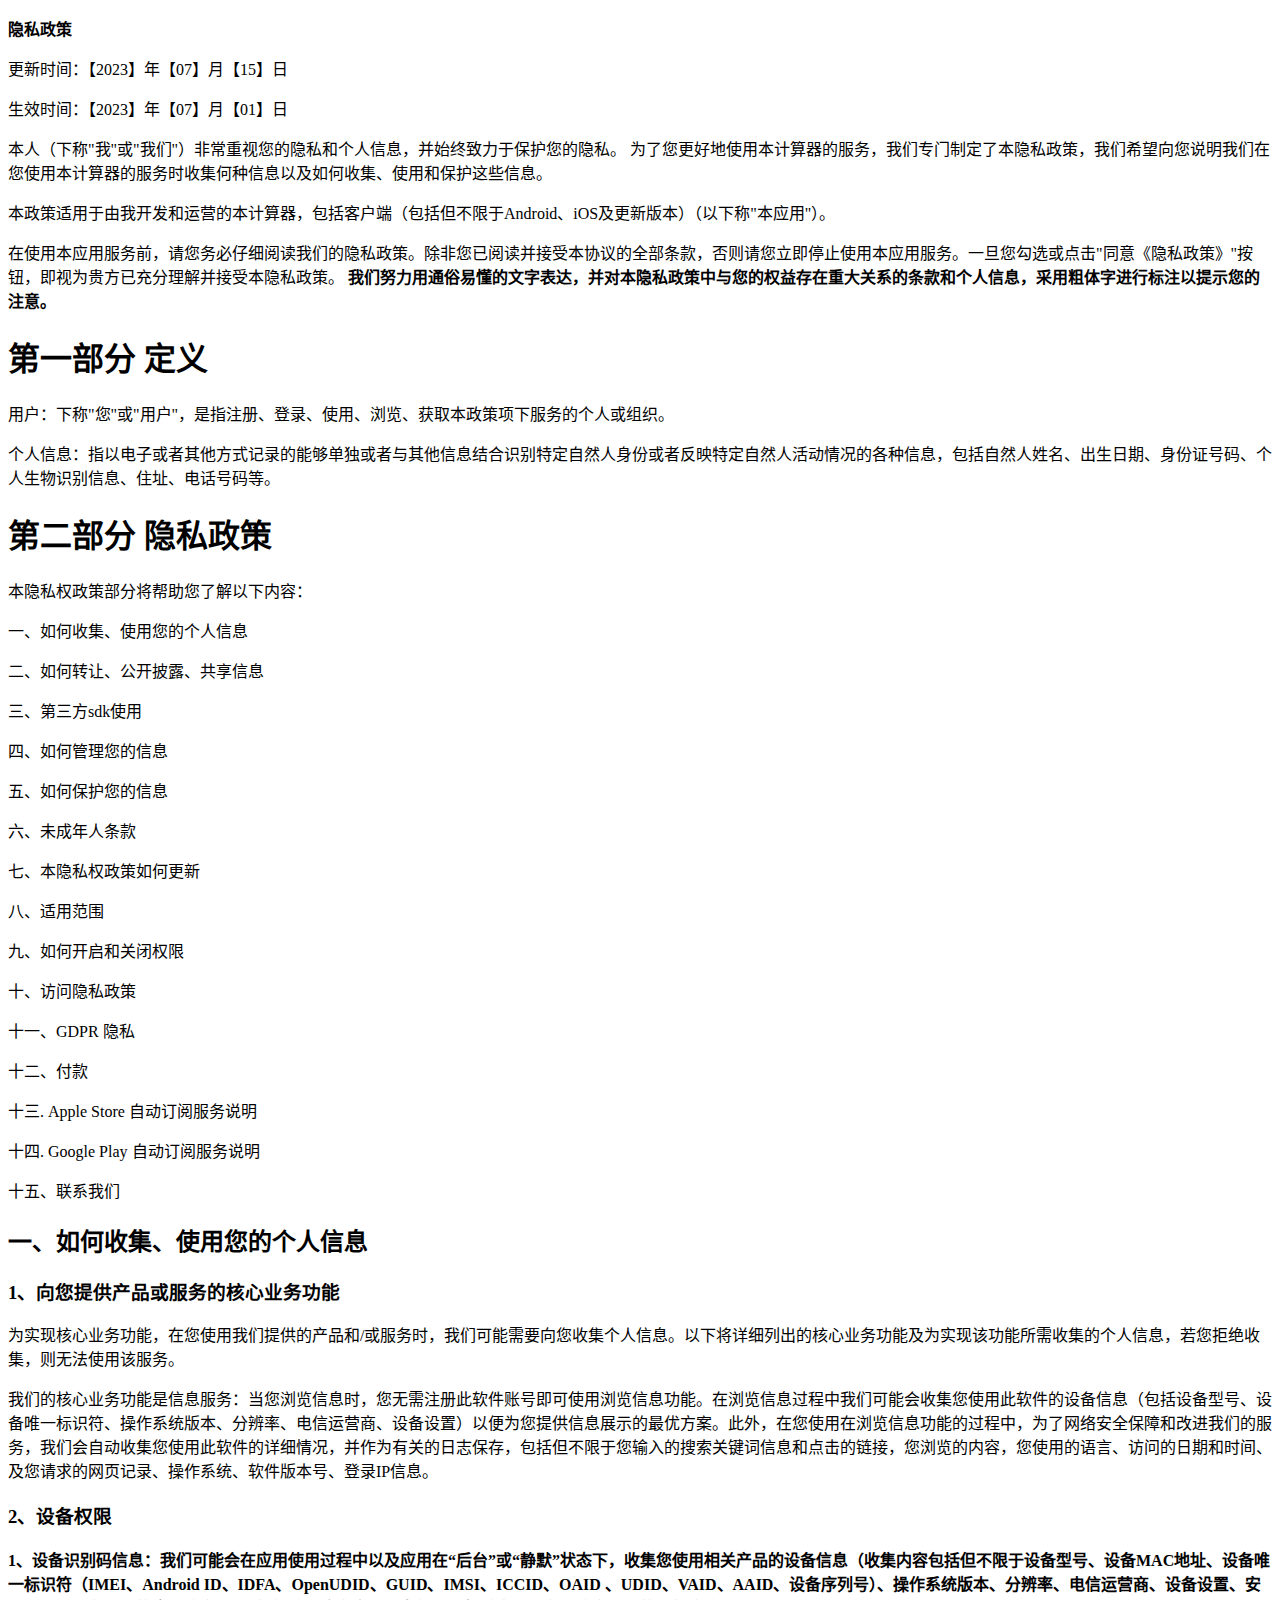
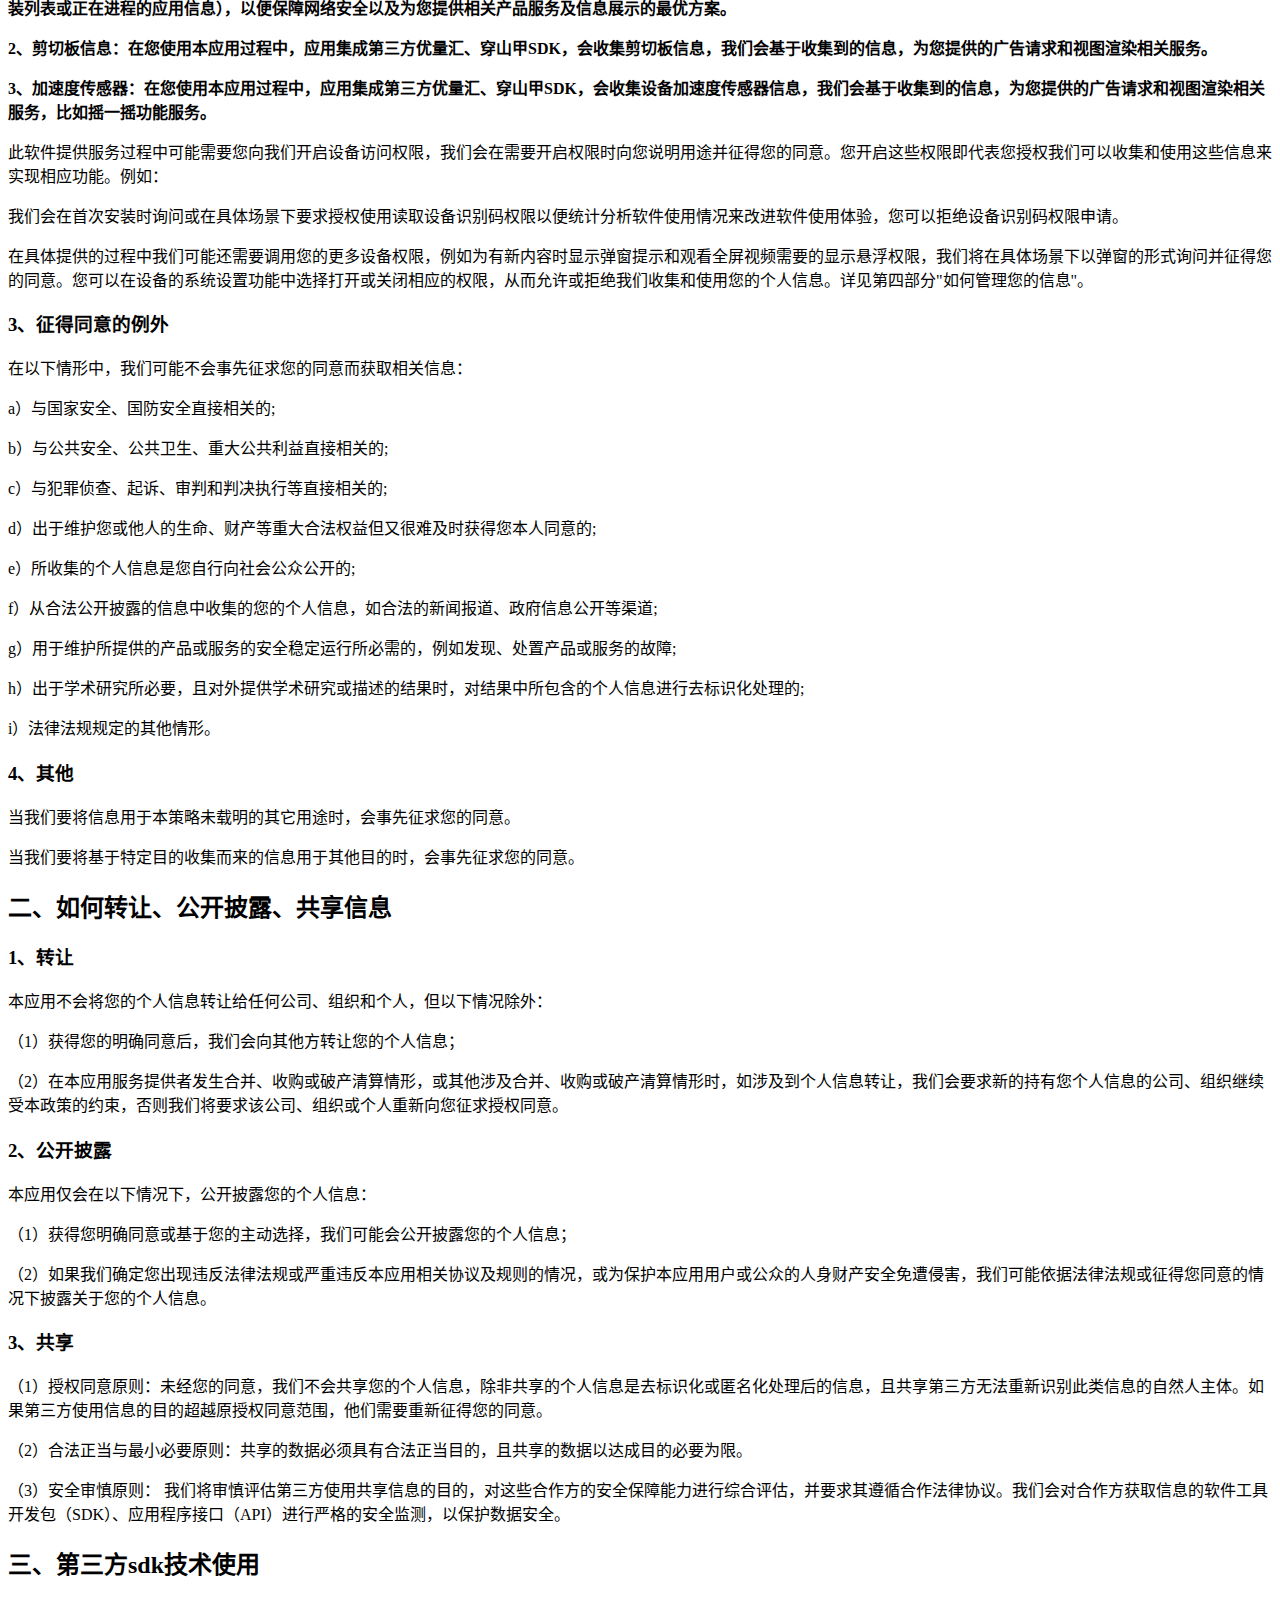
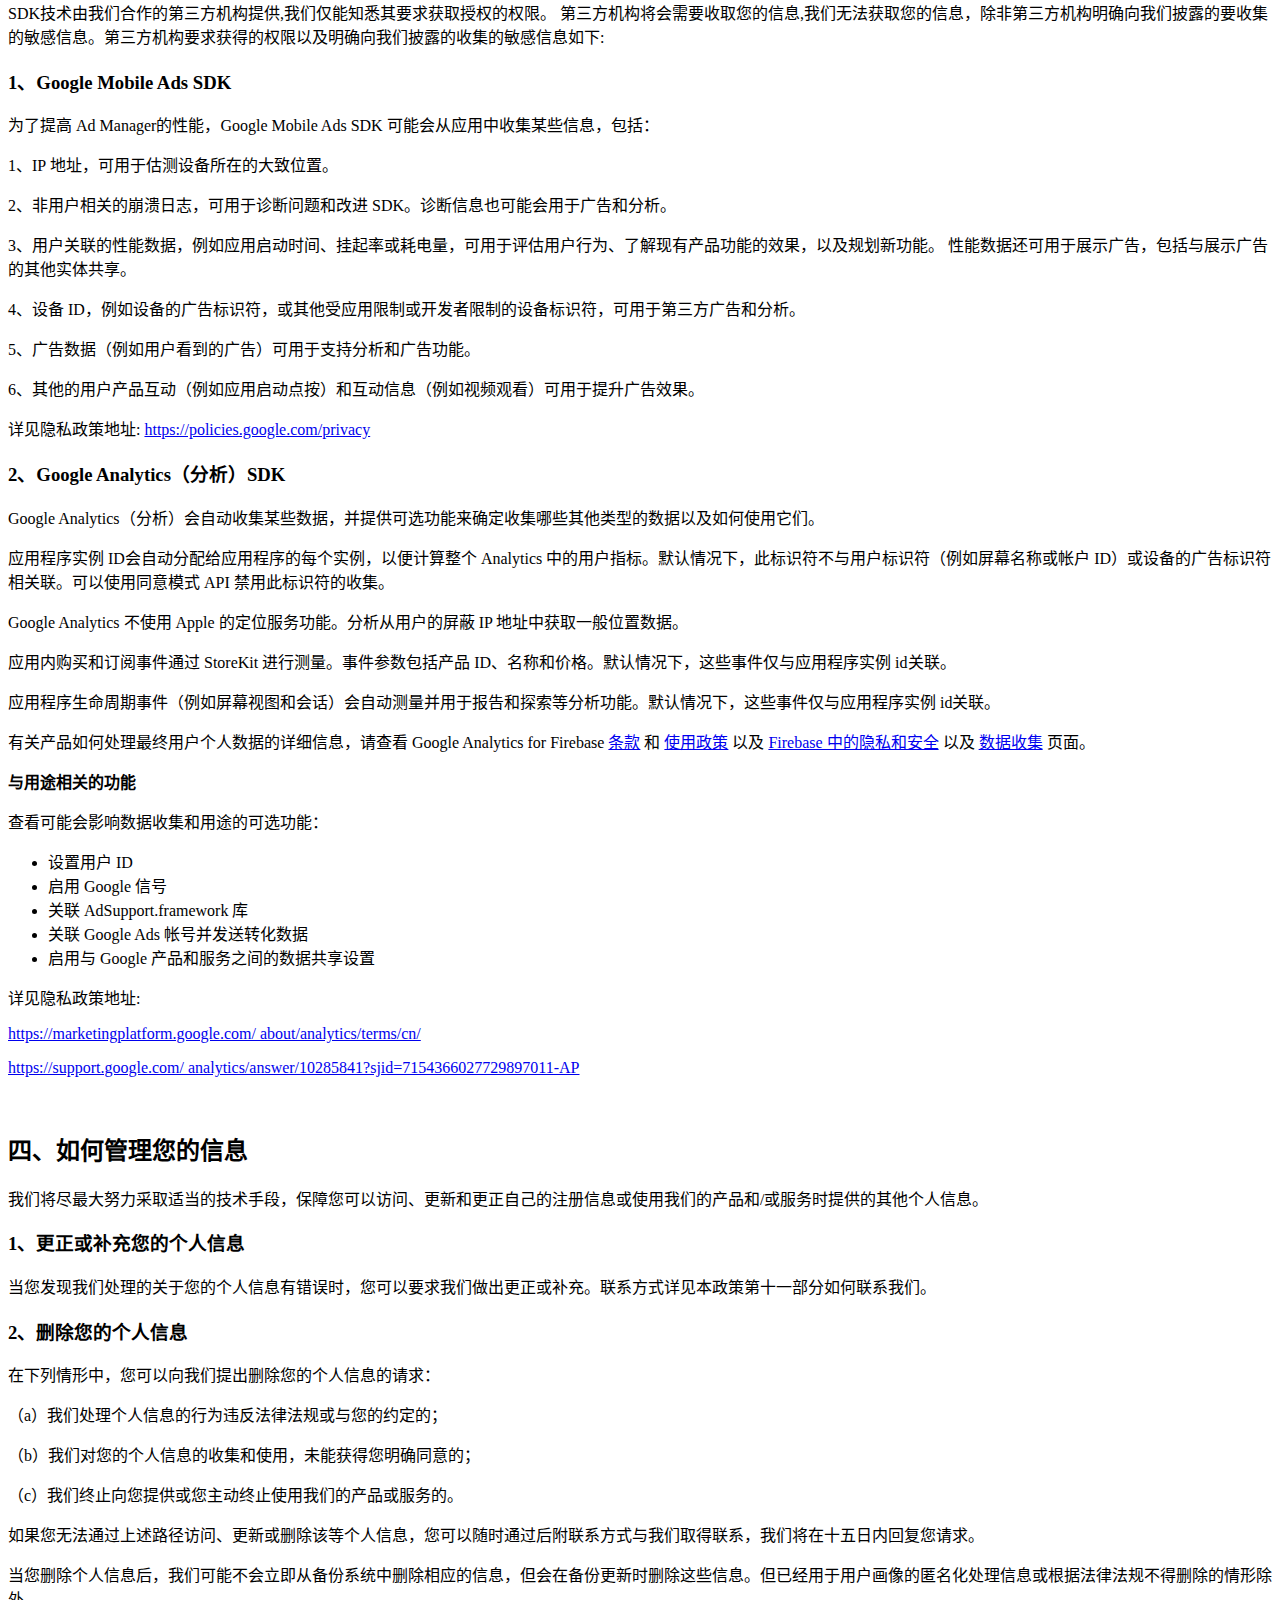
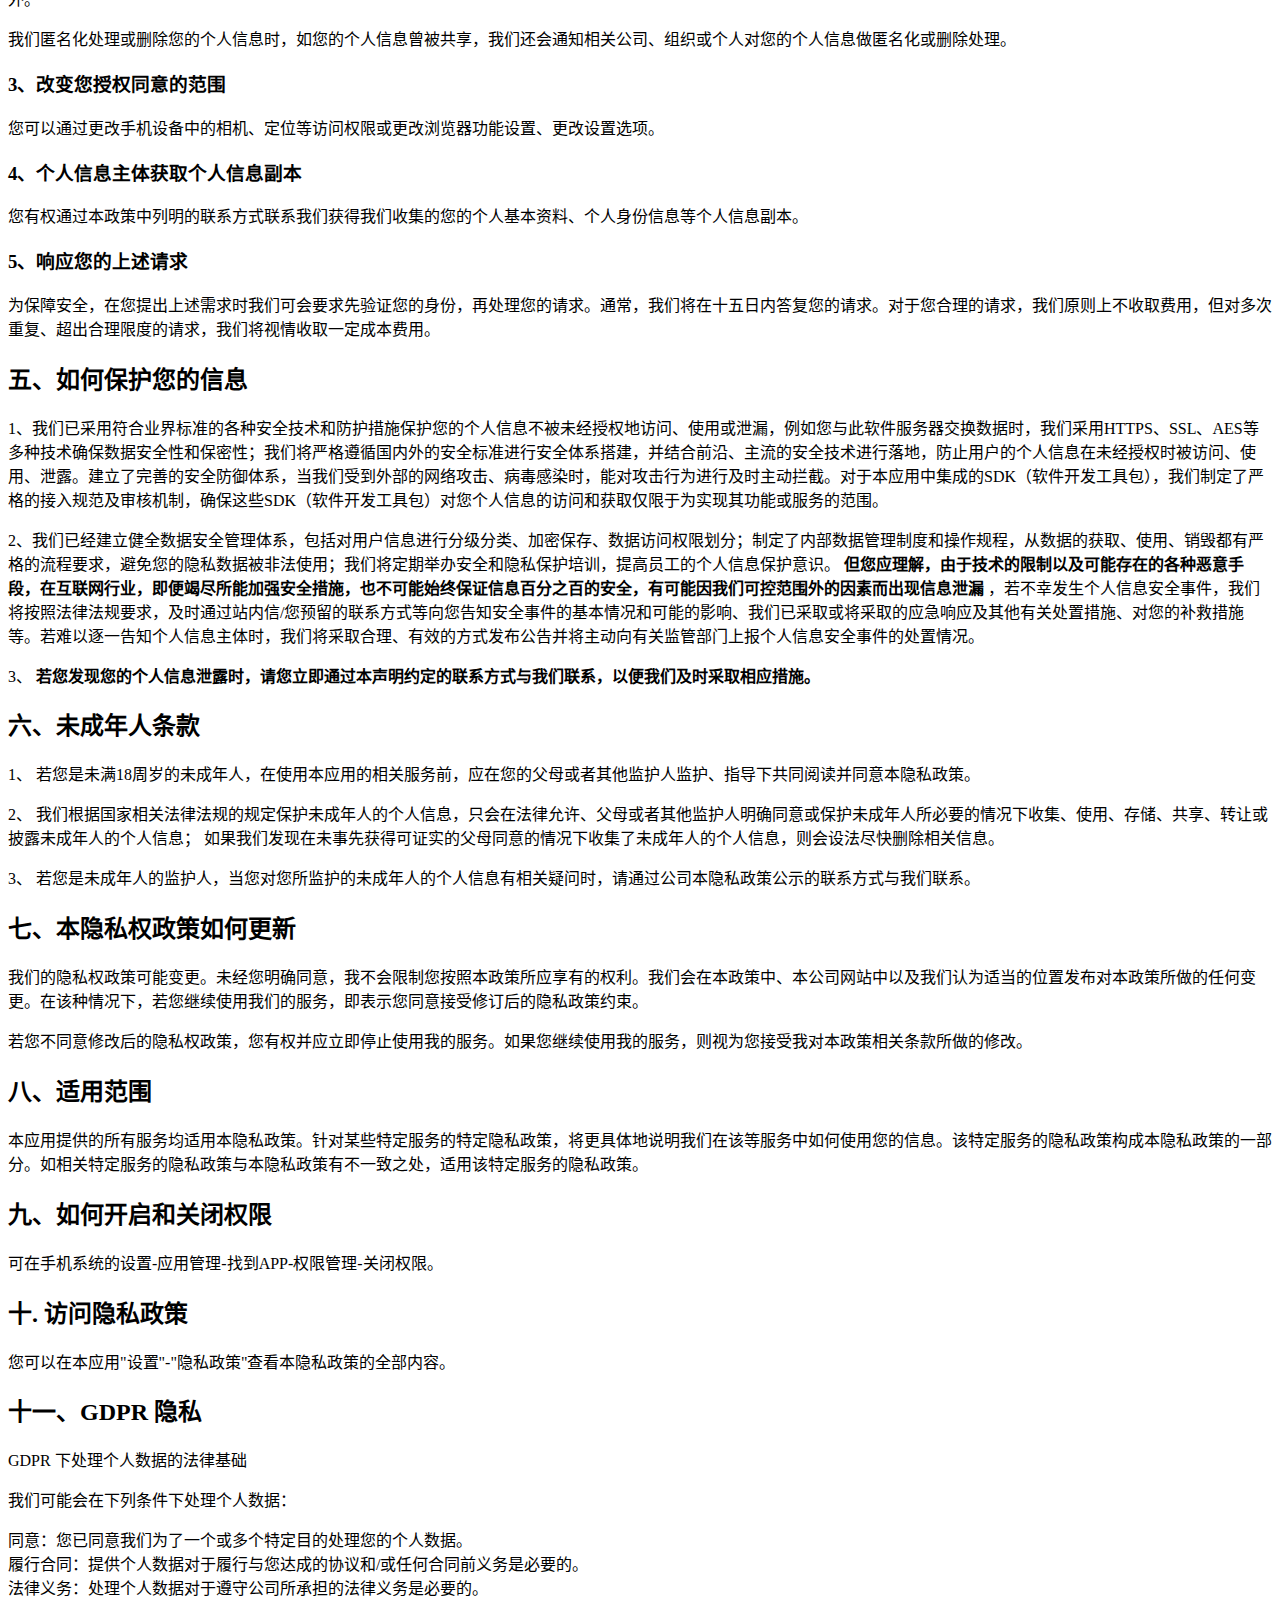
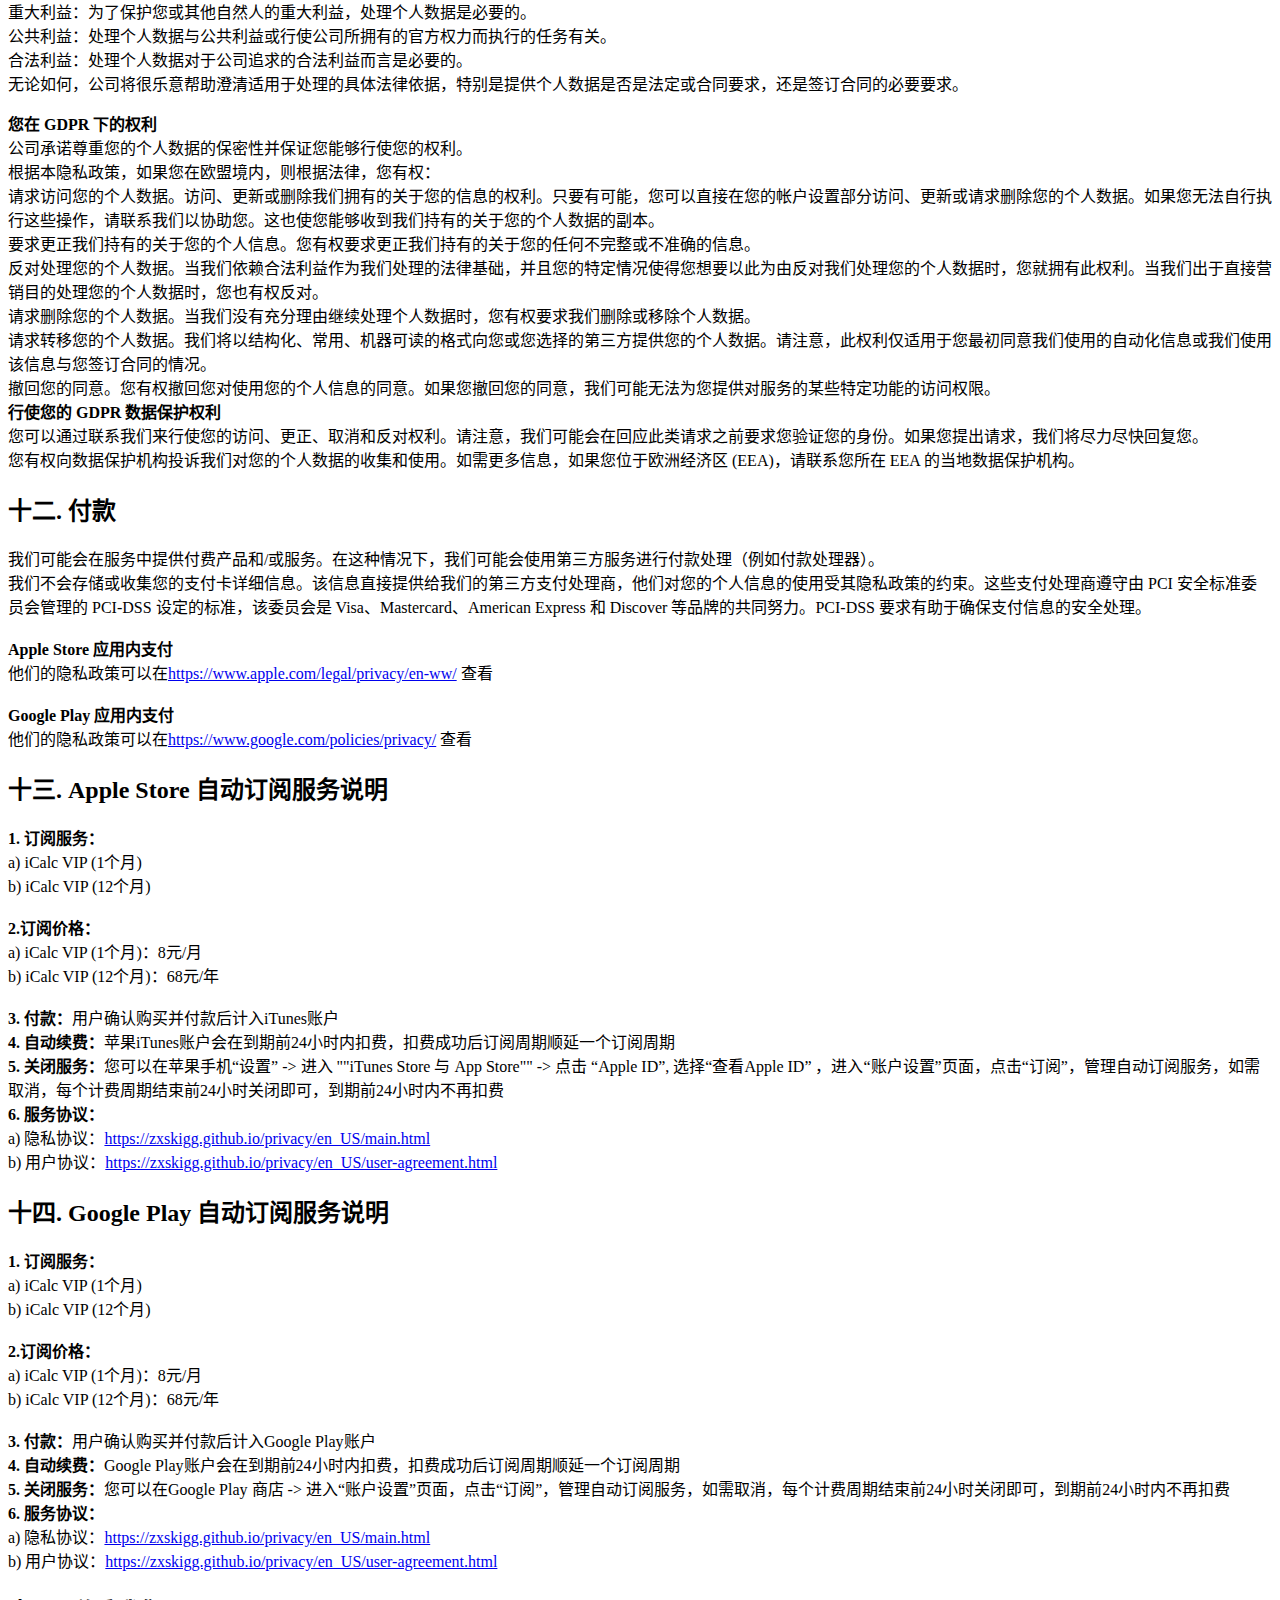
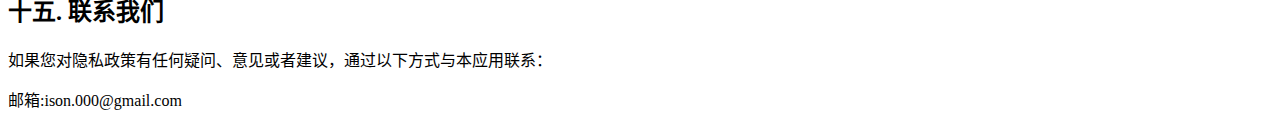
<file: privacy/zh_CN/main.html>
<!DOCTYPE html>
<html lang="zh-CN" xmlns="http://www.w3.org/1999/html">
<head>
    <meta name="viewport" content="width=device-width, initial-scale=1" />
    <meta http-equiv="Content-type" content="text/html; charset=utf-8">
    <title>隐私政策</title>
</head>
<body>
    <p><strong>隐私政策</strong></p>

    <p>更新时间：【2023】年【07】月【15】日</p>

    <p>生效时间：【2023】年【07】月【01】日</p>

    <p>本人（下称"我"或"我们"）非常重视您的隐私和个人信息，并始终致力于保护您的隐私。 为了您更好地使用本计算器的服务，我们专门制定了本隐私政策，我们希望向您说明我们在您使用本计算器的服务时收集何种信息以及如何收集、使用和保护这些信息。</p>

    <p>本政策适用于由我开发和运营的本计算器，包括客户端（包括但不限于Android、iOS及更新版本）（以下称"本应用"）。</p>

    <p>在使用本应用服务前，请您务必仔细阅读我们的隐私政策。除非您已阅读并接受本协议的全部条款，否则请您立即停止使用本应用服务。一旦您勾选或点击"同意《隐私政策》"按钮，即视为贵方已充分理解并接受本隐私政策。 <strong>我们努力用通俗易懂的文字表达，并对本隐私政策中与您的权益存在重大关系的条款和个人信息，采用粗体字进行标注以提示您的注意。</strong></p>

    <h1>第一部分 定义</h1>

    <p>用户：下称"您"或"用户"，是指注册、登录、使用、浏览、获取本政策项下服务的个人或组织。</p>

    <p>个人信息：指以电子或者其他方式记录的能够单独或者与其他信息结合识别特定自然人身份或者反映特定自然人活动情况的各种信息，包括自然人姓名、出生日期、身份证号码、个人生物识别信息、住址、电话号码等。</p>

    <h1>第二部分 隐私政策</h1>

    <p>本隐私权政策部分将帮助您了解以下内容：</p>

    <p>一、如何收集、使用您的个人信息</p>

    <p>二、如何转让、公开披露、共享信息</p>

    <p>三、第三方sdk使用</p>

    <p>四、如何管理您的信息</p>

    <p>五、如何保护您的信息</p>

    <p>六、未成年人条款</p>

    <p>七、本隐私权政策如何更新</p>

    <p>八、适用范围</p>

    <p>九、如何开启和关闭权限</p>

    <p>十、访问隐私政策</p>
    <p>十一、GDPR 隐私</p>
    <p>十二、付款</p>
    <p>十三.  Apple Store 自动订阅服务说明</p>
    <p>十四.  Google Play 自动订阅服务说明</p>
    <p>十五、联系我们</p>

    <h2>一、如何收集、使用您的个人信息</h2>

    <h3>1、向您提供产品或服务的核心业务功能</h3>

    <p>为实现核心业务功能，在您使用我们提供的产品和/或服务时，我们可能需要向您收集个人信息。以下将详细列出的核心业务功能及为实现该功能所需收集的个人信息，若您拒绝收集，则无法使用该服务。</p>

    <p>我们的核心业务功能是信息服务：当您浏览信息时，您无需注册此软件账号即可使用浏览信息功能。在浏览信息过程中我们可能会收集您使用此软件的设备信息（包括设备型号、设备唯一标识符、操作系统版本、分辨率、电信运营商、设备设置）以便为您提供信息展示的最优方案。此外，在您使用在浏览信息功能的过程中，为了网络安全保障和改进我们的服务，我们会自动收集您使用此软件的详细情况，并作为有关的日志保存，包括但不限于您输入的搜索关键词信息和点击的链接，您浏览的内容，您使用的语言、访问的日期和时间、及您请求的网页记录、操作系统、软件版本号、登录IP信息。</p>

    <h3>2、设备权限</h3>

    <p><strong>1、设备识别码信息：我们可能会在应用使用过程中以及应用在“后台”或“静默”状态下，收集您使用相关产品的设备信息（收集内容包括但不限于设备型号、设备MAC地址、设备唯一标识符（IMEI、Android ID、IDFA、OpenUDID、GUID、IMSI、ICCID、OAID 、UDID、VAID、AAID、设备序列号）、操作系统版本、分辨率、电信运营商、设备设置、安装列表或正在进程的应用信息），以便保障网络安全以及为您提供相关产品服务及信息展示的最优方案。</strong></p>

    <p><strong>2、剪切板信息：在您使用本应用过程中，应用集成第三方优量汇、穿山甲SDK，会收集剪切板信息，我们会基于收集到的信息，为您提供的广告请求和视图渲染相关服务。</strong></p>

    <p><strong>3、加速度传感器：在您使用本应用过程中，应用集成第三方优量汇、穿山甲SDK，会收集设备加速度传感器信息，我们会基于收集到的信息，为您提供的广告请求和视图渲染相关服务，比如摇一摇功能服务。</strong></p>

    <p>此软件提供服务过程中可能需要您向我们开启设备访问权限，我们会在需要开启权限时向您说明用途并征得您的同意。您开启这些权限即代表您授权我们可以收集和使用这些信息来实现相应功能。例如：</p>

    <p>我们会在首次安装时询问或在具体场景下要求授权使用读取设备识别码权限以便统计分析软件使用情况来改进软件使用体验，您可以拒绝设备识别码权限申请。</p>

    <p>在具体提供的过程中我们可能还需要调用您的更多设备权限，例如为有新内容时显示弹窗提示和观看全屏视频需要的显示悬浮权限，我们将在具体场景下以弹窗的形式询问并征得您的同意。您可以在设备的系统设置功能中选择打开或关闭相应的权限，从而允许或拒绝我们收集和使用您的个人信息。详见第四部分"如何管理您的信息"。</p>

    <h3>3、征得同意的例外</h3>

    <p>在以下情形中，我们可能不会事先征求您的同意而获取相关信息：</p>

    <p>a）与国家安全、国防安全直接相关的;</p>

    <p>b）与公共安全、公共卫生、重大公共利益直接相关的;</p>

    <p>c）与犯罪侦查、起诉、审判和判决执行等直接相关的;</p>

    <p>d）出于维护您或他人的生命、财产等重大合法权益但又很难及时获得您本人同意的;</p>

    <p>e）所收集的个人信息是您自行向社会公众公开的;</p>

    <p>f）从合法公开披露的信息中收集的您的个人信息，如合法的新闻报道、政府信息公开等渠道;</p>

    <p>g）用于维护所提供的产品或服务的安全稳定运行所必需的，例如发现、处置产品或服务的故障;</p>

    <p>h）出于学术研究所必要，且对外提供学术研究或描述的结果时，对结果中所包含的个人信息进行去标识化处理的;</p>

    <p>i）法律法规规定的其他情形。</p>

    <h3>4、其他</h3>

    <p>当我们要将信息用于本策略未载明的其它用途时，会事先征求您的同意。</p>

    <p>当我们要将基于特定目的收集而来的信息用于其他目的时，会事先征求您的同意。</p>

    <h2>二、如何转让、公开披露、共享信息</h2>

    <h3>1、转让</h3>

    <p>本应用不会将您的个人信息转让给任何公司、组织和个人，但以下情况除外：</p>

    <p>（1）获得您的明确同意后，我们会向其他方转让您的个人信息；</p>

    <p>（2）在本应用服务提供者发生合并、收购或破产清算情形，或其他涉及合并、收购或破产清算情形时，如涉及到个人信息转让，我们会要求新的持有您个人信息的公司、组织继续受本政策的约束，否则我们将要求该公司、组织或个人重新向您征求授权同意。</p>

    <h3>2、公开披露</h3>

    <p>本应用仅会在以下情况下，公开披露您的个人信息：</p>

    <p>（1）获得您明确同意或基于您的主动选择，我们可能会公开披露您的个人信息；</p>

    <p>（2）如果我们确定您出现违反法律法规或严重违反本应用相关协议及规则的情况，或为保护本应用用户或公众的人身财产安全免遭侵害，我们可能依据法律法规或征得您同意的情况下披露关于您的个人信息。</p>

    <h3>3、共享</h3>

    <p>（1）授权同意原则：未经您的同意，我们不会共享您的个人信息，除非共享的个人信息是去标识化或匿名化处理后的信息，且共享第三方无法重新识别此类信息的自然人主体。如果第三方使用信息的目的超越原授权同意范围，他们需要重新征得您的同意。</p>

    <p>（2）合法正当与最小必要原则：共享的数据必须具有合法正当目的，且共享的数据以达成目的必要为限。</p>

    <p>（3）安全审慎原则： 我们将审慎评估第三方使用共享信息的目的，对这些合作方的安全保障能力进行综合评估，并要求其遵循合作法律协议。我们会对合作方获取信息的软件工具开发包（SDK）、应用程序接口（API）进行严格的安全监测，以保护数据安全。</p>

    <h2>三、第三方sdk技术使用</h2>

    <p>SDK技术由我们合作的第三方机构提供,我们仅能知悉其要求获取授权的权限。 第三方机构将会需要收取您的信息,我们无法获取您的信息，除非第三方机构明确向我们披露的要收集的敏感信息。第三方机构要求获得的权限以及明确向我们披露的收集的敏感信息如下:</p>

    <h3>1、Google Mobile Ads SDK</h3>
    <p>为了提高 Ad Manager的性能，Google Mobile Ads SDK 可能会从应用中收集某些信息，包括：</p>
    <p>1、IP 地址，可用于估测设备所在的大致位置。</p>
    <p>2、非用户相关的崩溃日志，可用于诊断问题和改进 SDK。诊断信息也可能会用于广告和分析。</p>
    <p>3、用户关联的性能数据，例如应用启动时间、挂起率或耗电量，可用于评估用户行为、了解现有产品功能的效果，以及规划新功能。 性能数据还可用于展示广告，包括与展示广告的其他实体共享。</p>
    <p>4、设备 ID，例如设备的广告标识符，或其他受应用限制或开发者限制的设备标识符，可用于第三方广告和分析。</p>
    <p>5、广告数据（例如用户看到的广告）可用于支持分析和广告功能。</p>
    <p>6、其他的用户产品互动（例如应用启动点按）和互动信息（例如视频观看）可用于提升广告效果。</p>
    <p>详见隐私政策地址: <a href="https://policies.google.com/privacy">https://policies.google.com/privacy</a></p>

    <h3>2、Google Analytics（分析）SDK</h3>
    <p>Google Analytics（分析）会自动收集某些数据，并提供可选功能来确定收集哪些其他类型的数据以及如何使用它们。</p>
    <p>应用程序实例 ID会自动分配给应用程序的每个实例，以便计算整个 Analytics 中的用户指标。默认情况下，此标识符不与用户标识符（例如屏幕名称或帐户 ID）或设备的广告标识符相关联。可以使用同意模式 API 禁用此标识符的收集。</p>
    <p>Google Analytics 不使用 Apple 的定位服务功能。分析从用户的屏蔽 IP 地址中获取一般位置数据。</p>
    <p>应用内购买和订阅事件通过 StoreKit 进行测量。事件参数包括产品 ID、名称和价格。默认情况下，这些事件仅与应用程序实例 id关联。</p>
    <p>应用程序生命周期事件（例如屏幕视图和会话）会自动测量并用于报告和探索等分析功能。默认情况下，这些事件仅与应用程序实例 id关联。</p>
    <p>有关产品如何处理最终用户个人数据的详细信息，请查看 Google Analytics for Firebase
        <a href="https://firebase.google.com/terms/analytics">条款</a>
        和
        <a href="https://firebase.google.com/policies/analytics?sjid=3898588275487654011-AP">使用政策</a>
        以及
        <a href="https://firebase.google.com/support/privacy?sjid=3898588275487654011-AP">Firebase 中的隐私和安全</a>
        以及
        <a href="https://support.google.com/firebase/answer/6318039?sjid=3898588275487654011-AP">数据收集</a>
        页面。</p>
    <p><b>与用途相关的功能</b></p>
    <p>查看可能会影响数据收集和用途的可选功能：</p>
    <ul>
        <li>设置用户 ID</li>
        <li>启用 Google 信号</li>
        <li>关联 AdSupport.framework 库</li>
        <li>关联 Google Ads 帐号并发送转化数据</li>
        <li>启用与 Google 产品和服务之间的数据共享设置</li>
    </ul>
    <p>详见隐私政策地址: </p>
    <p><a href="https://marketingplatform.google.com/about/analytics/terms/cn/"> https://marketingplatform.google.com/ about/analytics/terms/cn/</a> </p>
    <p><a href="https://support.google.com/analytics/answer/10285841?sjid=7154366027729897011-AP"> https://support.google.com/ analytics/answer/10285841?sjid=7154366027729897011-AP</a> </p>

<br>
    <h2>四、如何管理您的信息</h2>

    <p>我们将尽最大努力采取适当的技术手段，保障您可以访问、更新和更正自己的注册信息或使用我们的产品和/或服务时提供的其他个人信息。</p>

    <h3>1、更正或补充您的个人信息</h3>

    <p>当您发现我们处理的关于您的个人信息有错误时，您可以要求我们做出更正或补充。联系方式详见本政策第十一部分如何联系我们。</p>

    <h3>2、删除您的个人信息</h3>

    <p>在下列情形中，您可以向我们提出删除您的个人信息的请求：</p>

    <p>（a）我们处理个人信息的行为违反法律法规或与您的约定的；</p>

    <p>（b）我们对您的个人信息的收集和使用，未能获得您明确同意的；</p>

    <p>（c）我们终止向您提供或您主动终止使用我们的产品或服务的。</p>

    <p>如果您无法通过上述路径访问、更新或删除该等个人信息，您可以随时通过后附联系方式与我们取得联系，我们将在十五日内回复您请求。</p>

    <p>当您删除个人信息后，我们可能不会立即从备份系统中删除相应的信息，但会在备份更新时删除这些信息。但已经用于用户画像的匿名化处理信息或根据法律法规不得删除的情形除外。</p>

    <p>我们匿名化处理或删除您的个人信息时，如您的个人信息曾被共享，我们还会通知相关公司、组织或个人对您的个人信息做匿名化或删除处理。</p>

    <h3>3、改变您授权同意的范围</h3>

    <p>您可以通过更改手机设备中的相机、定位等访问权限或更改浏览器功能设置、更改设置选项。</p>

    <h3>4、个人信息主体获取个人信息副本</h3>

    <p>您有权通过本政策中列明的联系方式联系我们获得我们收集的您的个人基本资料、个人身份信息等个人信息副本。</p>

    <h3>5、响应您的上述请求</h3>

    <p>为保障安全，在您提出上述需求时我们可会要求先验证您的身份，再处理您的请求。通常，我们将在十五日内答复您的请求。对于您合理的请求，我们原则上不收取费用，但对多次重复、超出合理限度的请求，我们将视情收取一定成本费用。</p>

    <h2>五、如何保护您的信息</h2>

    <p>1、我们已采用符合业界标准的各种安全技术和防护措施保护您的个人信息不被未经授权地访问、使用或泄漏，例如您与此软件服务器交换数据时，我们采用HTTPS、SSL、AES等多种技术确保数据安全性和保密性；我们将严格遵循国内外的安全标准进行安全体系搭建，并结合前沿、主流的安全技术进行落地，防止用户的个人信息在未经授权时被访问、使用、泄露。建立了完善的安全防御体系，当我们受到外部的网络攻击、病毒感染时，能对攻击行为进行及时主动拦截。对于本应用中集成的SDK（软件开发工具包），我们制定了严格的接入规范及审核机制，确保这些SDK（软件开发工具包）对您个人信息的访问和获取仅限于为实现其功能或服务的范围。</p>

    <p>2、我们已经建立健全数据安全管理体系，包括对用户信息进行分级分类、加密保存、数据访问权限划分；制定了内部数据管理制度和操作规程，从数据的获取、使用、销毁都有严格的流程要求，避免您的隐私数据被非法使用；我们将定期举办安全和隐私保护培训，提高员工的个人信息保护意识。 <strong>但您应理解，由于技术的限制以及可能存在的各种恶意手段，在互联网行业，即便竭尽所能加强安全措施，也不可能始终保证信息百分之百的安全，有可能因我们可控范围外的因素而出现信息泄漏</strong> ，若不幸发生个人信息安全事件，我们将按照法律法规要求，及时通过站内信/您预留的联系方式等向您告知安全事件的基本情况和可能的影响、我们已采取或将采取的应急响应及其他有关处置措施、对您的补救措施等。若难以逐一告知个人信息主体时，我们将采取合理、有效的方式发布公告并将主动向有关监管部门上报个人信息安全事件的处置情况。</p>

    <p>3、 <strong>若您发现您的个人信息泄露时，请您立即通过本声明约定的联系方式与我们联系，以便我们及时采取相应措施。</strong></p>

    <h2>六、未成年人条款</h2>

    <p>1、 若您是未满18周岁的未成年人，在使用本应用的相关服务前，应在您的父母或者其他监护人监护、指导下共同阅读并同意本隐私政策。</p>

    <p>2、 我们根据国家相关法律法规的规定保护未成年人的个人信息，只会在法律允许、父母或者其他监护人明确同意或保护未成年人所必要的情况下收集、使用、存储、共享、转让或披露未成年人的个人信息； 如果我们发现在未事先获得可证实的父母同意的情况下收集了未成年人的个人信息，则会设法尽快删除相关信息。</p>

    <p>3、 若您是未成年人的监护人，当您对您所监护的未成年人的个人信息有相关疑问时，请通过公司本隐私政策公示的联系方式与我们联系。</p>

    <h2>七、本隐私权政策如何更新</h2>

    <p>我们的隐私权政策可能变更。未经您明确同意，我不会限制您按照本政策所应享有的权利。我们会在本政策中、本公司网站中以及我们认为适当的位置发布对本政策所做的任何变更。在该种情况下，若您继续使用我们的服务，即表示您同意接受修订后的隐私政策约束。</p>

    <p>若您不同意修改后的隐私权政策，您有权并应立即停止使用我的服务。如果您继续使用我的服务，则视为您接受我对本政策相关条款所做的修改。</p>

    <h2>八、适用范围</h2>

    <p>本应用提供的所有服务均适用本隐私政策。针对某些特定服务的特定隐私政策，将更具体地说明我们在该等服务中如何使用您的信息。该特定服务的隐私政策构成本隐私政策的一部分。如相关特定服务的隐私政策与本隐私政策有不一致之处，适用该特定服务的隐私政策。</p>

    <h2>九、如何开启和关闭权限</h2>

    <p>可在手机系统的设置-应用管理-找到APP-权限管理-关闭权限。</p>

    <h2>十. 访问隐私政策</h2>

    <p>您可以在本应用"设置"-"隐私政策"查看本隐私政策的全部内容。</p>

    <h2>十一、GDPR 隐私</h2>
    <p>GDPR 下处理个人数据的法律基础</p>
    <p>我们可能会在下列条件下处理个人数据：</p>

    <p>同意：您已同意我们为了一个或多个特定目的处理您的个人数据。<br>
        履行合同：提供个人数据对于履行与您达成的协议和/或任何合同前义务是必要的。<br>
        法律义务：处理个人数据对于遵守公司所承担的法律义务是必要的。<br>
        重大利益：为了保护您或其他自然人的重大利益，处理个人数据是必要的。<br>
        公共利益：处理个人数据与公共利益或行使公司所拥有的官方权力而执行的任务有关。<br>
        合法利益：处理个人数据对于公司追求的合法利益而言是必要的。<br>
        无论如何，公司将很乐意帮助澄清适用于处理的具体法律依据，特别是提供个人数据是否是法定或合同要求，还是签订合同的必要要求。<br>
    </p>

    <p><b>您在 GDPR 下的权利</b><br>
        公司承诺尊重您的个人数据的保密性并保证您能够行使您的权利。<br>

        根据本隐私政策，如果您在欧盟境内，则根据法律，您有权：<br>

        请求访问您的个人数据。访问、更新或删除我们拥有的关于您的信息的权利。只要有可能，您可以直接在您的帐户设置部分访问、更新或请求删除您的个人数据。如果您无法自行执行这些操作，请联系我们以协助您。这也使您能够收到我们持有的关于您的个人数据的副本。<br>
        要求更正我们持有的关于您的个人信息。您有权要求更正我们持有的关于您的任何不完整或不准确的信息。<br>
        反对处理您的个人数据。当我们依赖合法利益作为我们处理的法律基础，并且您的特定情况使得您想要以此为由反对我们处理您的个人数据时，您就拥有此权利。当我们出于直接营销目的处理您的个人数据时，您也有权反对。<br>
        请求删除您的个人数据。当我们没有充分理由继续处理个人数据时，您有权要求我们删除或移除个人数据。<br>
        请求转移您的个人数据。我们将以结构化、常用、机器可读的格式向您或您选择的第三方提供您的个人数据。请注意，此权利仅适用于您最初同意我们使用的自动化信息或我们使用该信息与您签订合同的情况。<br>
        撤回您的同意。您有权撤回您对使用您的个人信息的同意。如果您撤回您的同意，我们可能无法为您提供对服务的某些特定功能的访问权限。<br>
        <b>行使您的 GDPR 数据保护权利</b><br>
        您可以通过联系我们来行使您的访问、更正、取消和反对权利。请注意，我们可能会在回应此类请求之前要求您验证您的身份。如果您提出请求，我们将尽力尽快回复您。<br>

        您有权向数据保护机构投诉我们对您的个人数据的收集和使用。如需更多信息，如果您位于欧洲经济区 (EEA)，请联系您所在 EEA 的当地数据保护机构。<br>
    </p>

    <h2>十二. 付款</h2>
    <p>
        我们可能会在服务中提供付费产品和/或服务。在这种情况下，我们可能会使用第三方服务进行付款处理（例如付款处理器）。<br>
        我们不会存储或收集您的支付卡详细信息。该信息直接提供给我们的第三方支付处理商，他们对您的个人信息的使用受其隐私政策的约束。这些支付处理商遵守由 PCI 安全标准委员会管理的 PCI-DSS 设定的标准，该委员会是 Visa、Mastercard、American Express 和 Discover 等品牌的共同努力。PCI-DSS 要求有助于确保支付信息的安全处理。<br>
        <br>
        <b>Apple Store 应用内支付</b><br>
        他们的隐私政策可以在<a href="https://www.apple.com/legal/privacy/en-ww/">https://www.apple.com/legal/privacy/en-ww/</a> 查看<br>
        <br>
        <b>Google Play 应用内支付</b><br>
        他们的隐私政策可以在<a href="https://www.google.com/policies/privacy/">https://www.google.com/policies/privacy/</a> 查看<br>
    </p>

    <h2>十三. Apple Store 自动订阅服务说明</h2>
    <p>
        <b>1. 订阅服务：</b><br>
        a) iCalc VIP (1个月)<br>
        b) iCalc VIP (12个月)<br>
        <br>
        <b>2.订阅价格：</b><br>
        a) iCalc VIP (1个月)：8元/月<br>
        b) iCalc VIP (12个月)：68元/年<br>
        <br>
        <b>3. 付款：</b>用户确认购买并付款后计入iTunes账户<br>
        <b>4. 自动续费：</b>苹果iTunes账户会在到期前24小时内扣费，扣费成功后订阅周期顺延一个订阅周期<br>
        <b>5. 关闭服务：</b>您可以在苹果手机“设置” -> 进入 ""iTunes Store 与 App Store"" -> 点击 “Apple ID”, 选择“查看Apple ID”
        ，进入“账户设置”页面，点击“订阅”，管理自动订阅服务，如需取消，每个计费周期结束前24小时关闭即可，到期前24小时内不再扣费<br>
        <b>6. 服务协议：</b><br>
        a) 隐私协议：<a href="https://zxskigg.github.io/privacy/en_US/main.html">https://zxskigg.github.io/privacy/en_US/main.html</a> <br>
        b) 用户协议：<a href="https://zxskigg.github.io/privacy/en_US/user-agreement.html">https://zxskigg.github.io/privacy/en_US/user-agreement.html</a> <br>
    </p>

    <h2>十四. Google Play 自动订阅服务说明</h2>
    <p>
        <b>1. 订阅服务：</b><br>
        a) iCalc VIP (1个月)<br>
        b) iCalc VIP (12个月)<br>
        <br>
        <b>2.订阅价格：</b><br>
        a) iCalc VIP (1个月)：8元/月<br>
        b) iCalc VIP (12个月)：68元/年<br>
        <br>
        <b>3. 付款：</b>用户确认购买并付款后计入Google Play账户<br>
        <b>4. 自动续费：</b>Google Play账户会在到期前24小时内扣费，扣费成功后订阅周期顺延一个订阅周期<br>
        <b>5. 关闭服务：</b>您可以在Google Play 商店 -> 进入“账户设置”页面，点击“订阅”，管理自动订阅服务，如需取消，每个计费周期结束前24小时关闭即可，到期前24小时内不再扣费<br>
        <b>6. 服务协议：</b><br>
        a) 隐私协议：<a href="https://zxskigg.github.io/privacy/en_US/main.html">https://zxskigg.github.io/privacy/en_US/main.html</a> <br>
        b) 用户协议：<a href="https://zxskigg.github.io/privacy/en_US/user-agreement.html">https://zxskigg.github.io/privacy/en_US/user-agreement.html</a> <br>
    </p>

    <h2>十五. 联系我们</h2>
    <p>如果您对隐私政策有任何疑问、意见或者建议，通过以下方式与本应用联系：</p>

    <p>邮箱:ison.000@gmail.com</p>
</body>

</html>
</file>
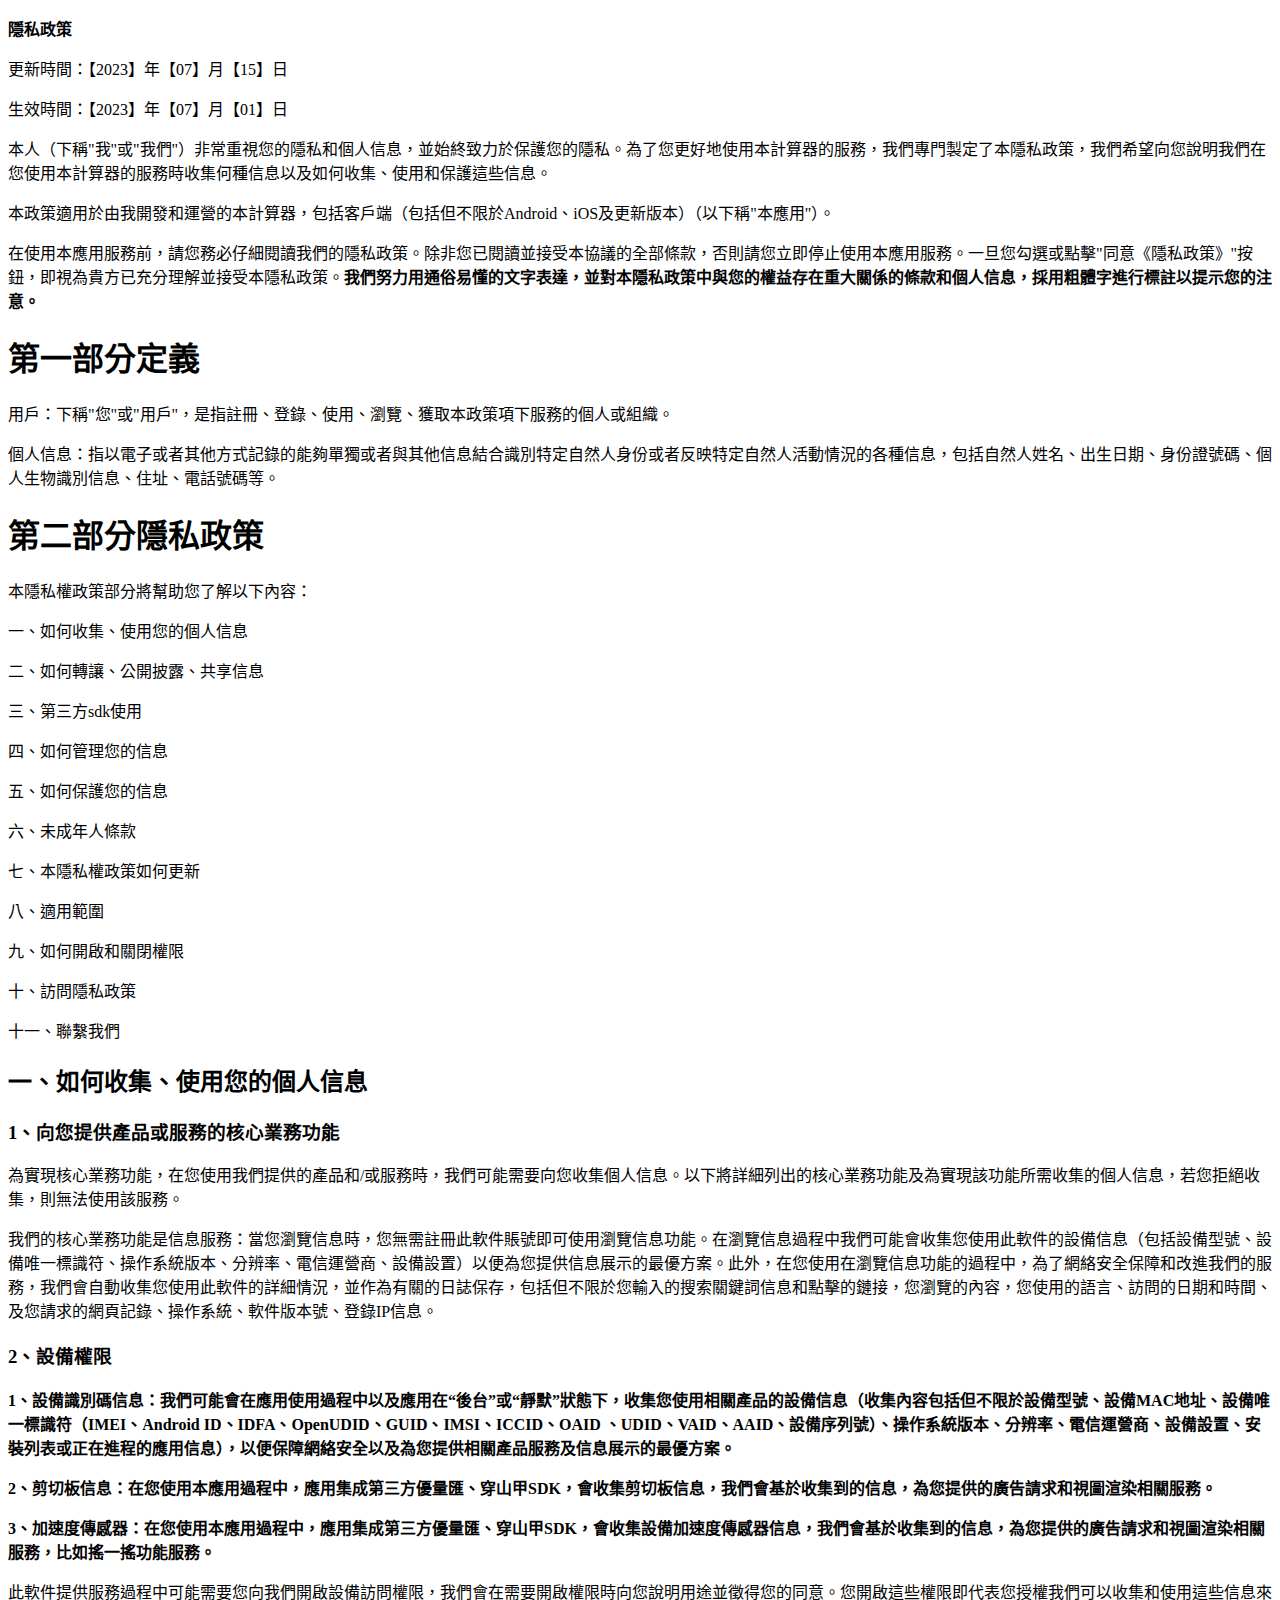
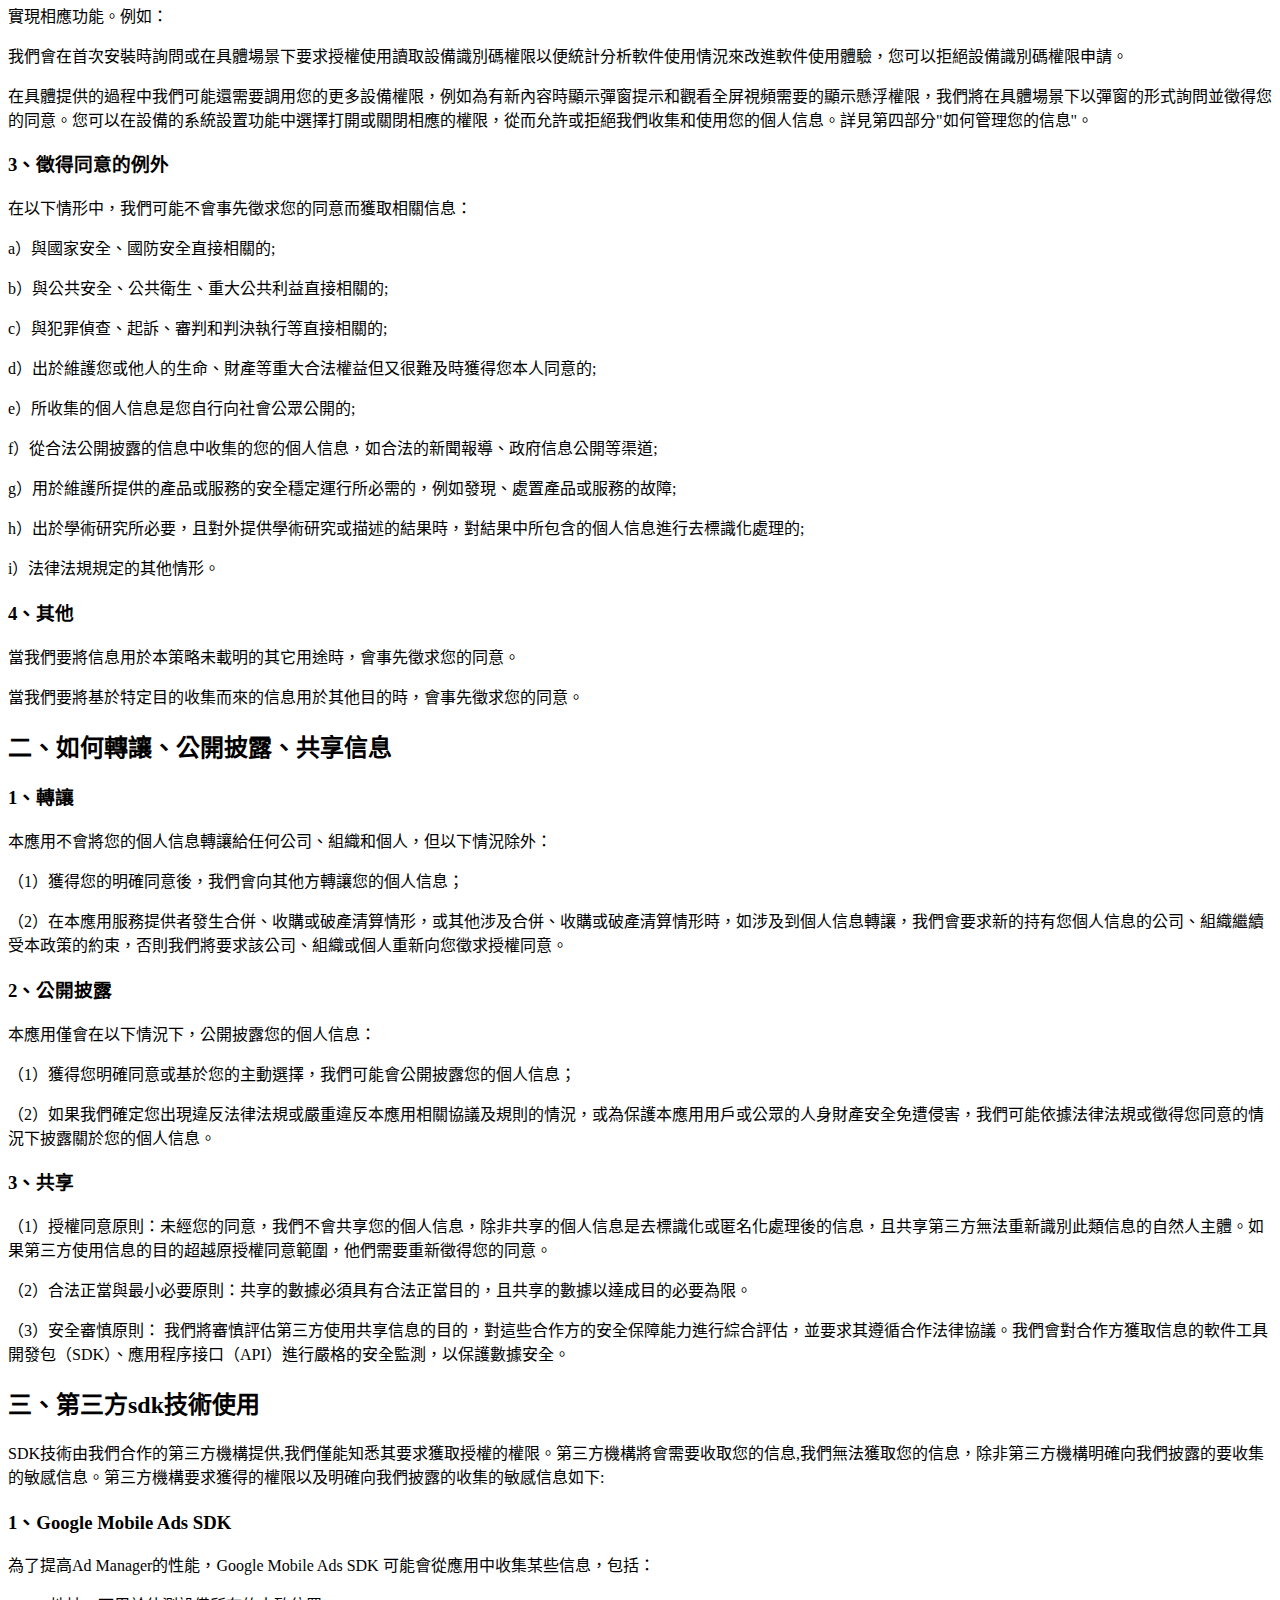
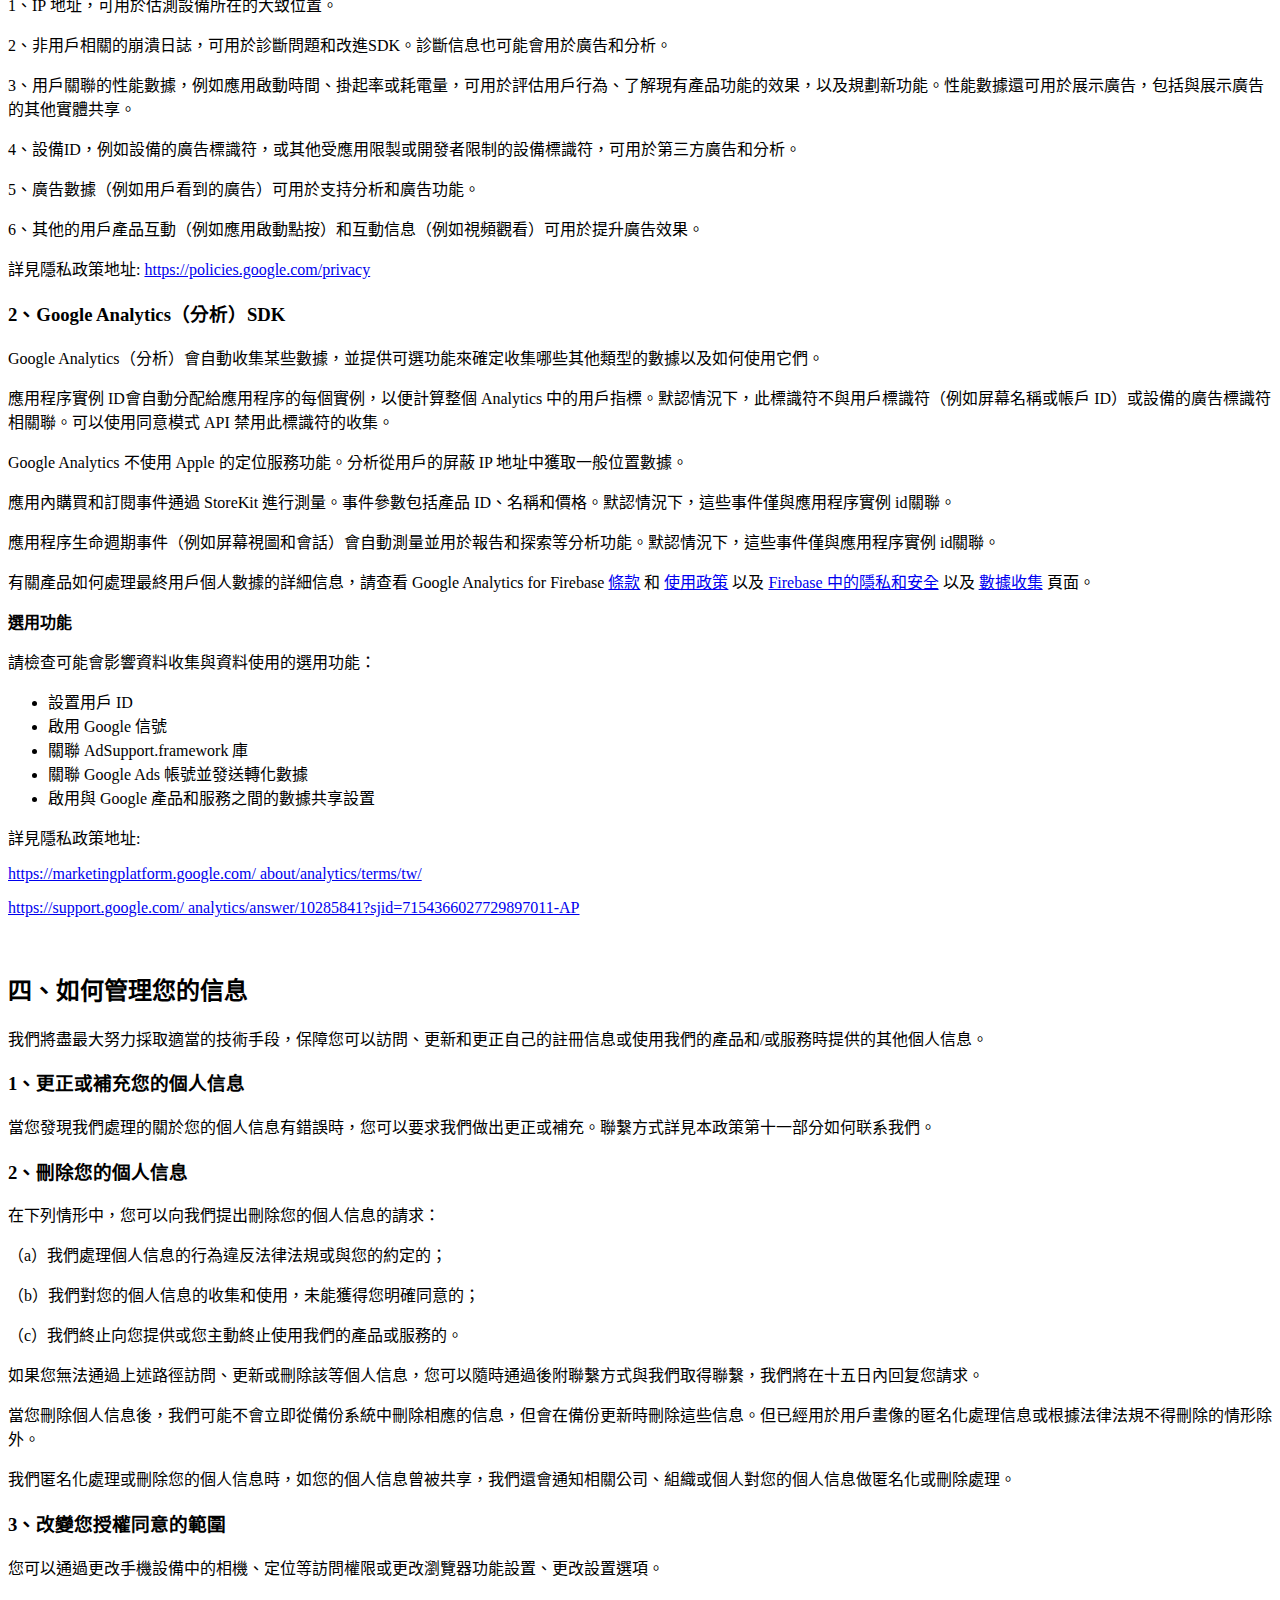
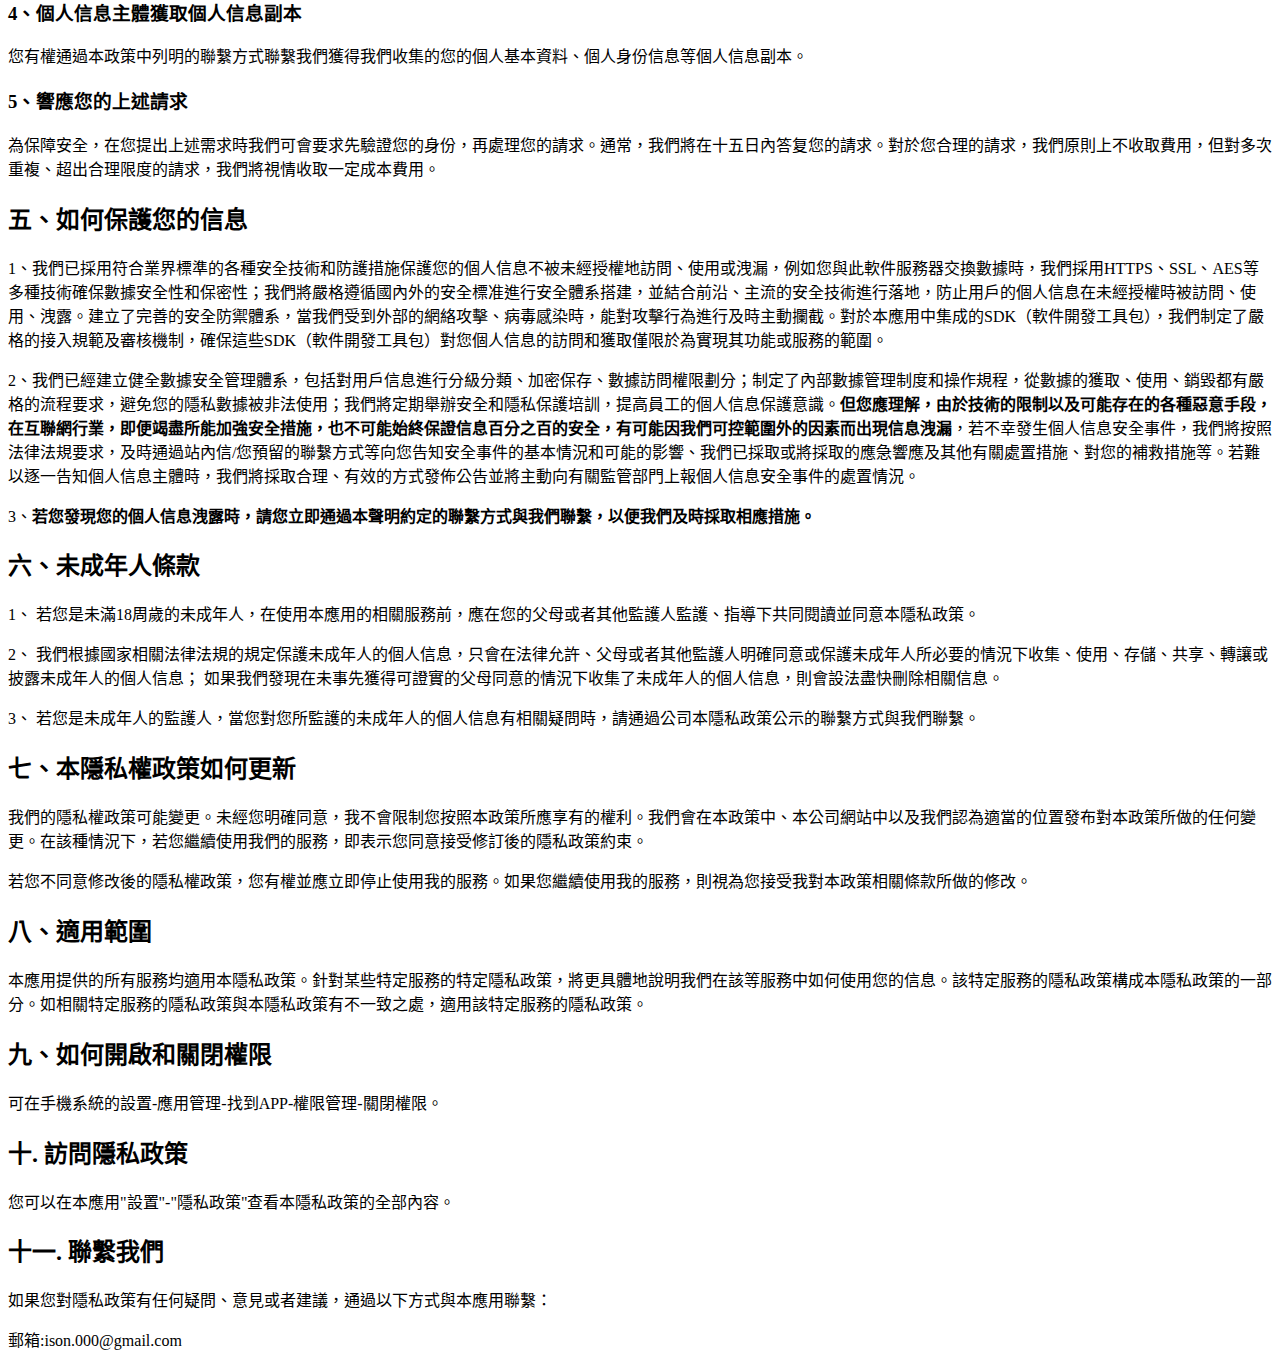
<file: privacy/zh_TW/main.html>
<!DOCTYPE html>
<html lang="zh-TW"><head>
    <meta name="viewport" content="width=device-width, initial-scale=1">
    <meta http-equiv="Content-type" content="text/html; charset=utf-8">
    <title>隱私政策</title>
<body>
<p><strong>隱私政策</strong></p>

<p>更新時間：【2023】年【07】月【15】日</p>

<p>生效時間：【2023】年【07】月【01】日</p>

<p>本人（下稱"我"或"我們"）非常重視您的隱私和個人信息，並始終致力於保護您的隱私。為了您更好地使用本計算器的服務，我們專門製定了本隱私政策，我們希望向您說明我們在您使用本計算器的服務時收集何種信息以及如何收集、使用和保護這些信息。</p>

<p>本政策適用於由我開發和運營的本計算器，包括客戶端（包括但不限於Android、iOS及更新版本）（以下稱"本應用"）。</p>

<p>在使用本應用服務前，請您務必仔細閱讀我們的隱私政策。除非您已閱讀並接受本協議的全部條款，否則請您立即停止使用本應用服務。一旦您勾選或點擊"同意《隱私政策》"按鈕，即視為貴方已充分理解並接受本隱私政策。<strong>我們努力用通俗易懂的文字表達，並對本隱私政策中與您的權益存在重大關係的條款和個人信息，採用粗體字進行標註以提示您的注意。</strong></p>

<h1>第一部分定義</h1>

<p>用戶：下稱"您"或"用戶"，是指註冊、登錄、使用、瀏覽、獲取本政策項下服務的個人或組織。</p>

<p>個人信息：指以電子或者其他方式記錄的能夠單獨或者與其他信息結合識別特定自然人身份或者反映特定自然人活動情況的各種信息，包括自然人姓名、出生日期、身份證號碼、個人生物識別信息、住址、電話號碼等。</p>

<h1>第二部分隱私政策</h1>

<p>本隱私權政策部分將幫助您了解以下內容：</p>

<p>一、如何收集、使用您的個人信息</p>

<p>二、如何轉讓、公開披露、共享信息</p>

<p>三、第三方sdk使用</p>

<p>四、如何管理您的信息</p>

<p>五、如何保護您的信息</p>

<p>六、未成年人條款</p>

<p>七、本隱私權政策如何更新</p>

<p>八、適用範圍</p>

<p>九、如何開啟和關閉權限</p>

<p>十、訪問隱私政策</p>

<p>十一、聯繫我們</p>

<h2>一、如何收集、使用您的個人信息</h2>

<h3>1、向您提供產品或服務的核心業務功能</h3>

<p>為實現核心業務功能，在您使用我們提供的產品和/或服務時，我們可能需要向您收集個人信息。以下將詳細列出的核心業務功能及為實現該功能所需收集的個人信息，若您拒絕收集，則無法使用該服務。</p>

<p>我們的核心業務功能是信息服務：當您瀏覽信息時，您無需註冊此軟件賬號即可使用瀏覽信息功能。在瀏覽信息過程中我們可能會收集您使用此軟件的設備信息（包括設備型號、設備唯一標識符、操作系統版本、分辨率、電信運營商、設備設置）以便為您提供信息展示的最優方案。此外，在您使用在瀏覽信息功能的過程中，為了網絡安全保障和改進我們的服務，我們會自動收集您使用此軟件的詳細情況，並作為有關的日誌保存，包括但不限於您輸入的搜索關鍵詞信息和點擊的鏈接，您瀏覽的內容，您使用的語言、訪問的日期和時間、及您請求的網頁記錄、操作系統、軟件版本號、登錄IP信息。</p>

<h3>2、設備權限</h3>

<p><strong>1、設備識別碼信息：我們可能會在應用使用過程中以及應用在“後台”或“靜默”狀態下，收集您使用相關產品的設備信息（收集內容包括但不限於設備型號、設備MAC地址、設備唯一標識符（IMEI、Android ID、IDFA、OpenUDID、GUID、IMSI、ICCID、OAID 、UDID、VAID、AAID、設備序列號）、操作系統版本、分辨率、電信運營商、設備設置、安裝列表或正在進程的應用信息），以便保障網絡安全以及為您提供相關產品服務及信息展示的最優方案。</strong></p>

<p><strong>2、剪切板信息：在您使用本應用過程中，應用集成第三方優量匯、穿山甲SDK，會收集剪切板信息，我們會基於收集到的信息，為您提供的廣告請求和視圖渲染相關服務。</strong></p>

<p><strong>3、加速度傳感器：在您使用本應用過程中，應用集成第三方優量匯、穿山甲SDK，會收集設備加速度傳感器信息，我們會基於收集到的信息，為您提供的廣告請求和視圖渲染相關服務，比如搖一搖功能服務。</strong></p>

<p>此軟件提供服務過程中可能需要您向我們開啟設備訪問權限，我們會在需要開啟權限時向您說明用途並徵得您的同意。您開啟這些權限即代表您授權我們可以收集和使用這些信息來實現相應功能。例如：</p>

<p>我們會在首次安裝時詢問或在具體場景下要求授權使用讀取設備識別碼權限以便統計分析軟件使用情況來改進軟件使用體驗，您可以拒絕設備識別碼權限申請。</p>

<p>在具體提供的過程中我們可能還需要調用您的更多設備權限，例如為有新內容時顯示彈窗提示和觀看全屏視頻需要的顯示懸浮權限，我們將在具體場景下以彈窗的形式詢問並徵得您的同意。您可以在設備的系統設置功能中選擇打開或關閉相應的權限，從而允許或拒絕我們收集和使用您的個人信息。詳見第四部分"如何管理您的信息"。</p>

<h3>3、徵得同意的例外</h3>

<p>在以下情形中，我們可能不會事先徵求您的同意而獲取相關信息：</p>

<p>a）與國家安全、國防安全直接相關的;</p>

<p>b）與公共安全、公共衛生、重大公共利益直接相關的;</p>

<p>c）與犯罪偵查、起訴、審判和判決執行等直接相關的;</p>

<p>d）出於維護您或他人的生命、財產等重大合法權益但又很難及時獲得您本人同意的;</p>

<p>e）所收集的個人信息是您自行向社會公眾公開的;</p>

<p>f）從合法公開披露的信息中收集的您的個人信息，如合法的新聞報導、政府信息公開等渠道;</p>

<p>g）用於維護所提供的產品或服務的安全穩定運行所必需的，例如發現、處置產品或服務的故障;</p>

<p>h）出於學術研究所必要，且對外提供學術研究或描述的結果時，對結果中所包含的個人信息進行去標識化處理的;</p>

<p>i）法律法規規定的其他情形。</p>

<h3>4、其他</h3>

<p>當我們要將信息用於本策略未載明的其它用途時，會事先徵求您的同意。</p>

<p>當我們要將基於特定目的收集而來的信息用於其他目的時，會事先徵求您的同意。</p>

<h2>二、如何轉讓、公開披露、共享信息</h2>

<h3>1、轉讓</h3>

<p>本應用不會將您的個人信息轉讓給任何公司、組織和個人，但以下情況除外：</p>

<p>（1）獲得您的明確同意後，我們會向其他方轉讓您的個人信息；</p>

<p>（2）在本應用服務提供者發生合併、收購或破產清算情形，或其他涉及合併、收購或破產清算情形時，如涉及到個人信息轉讓，我們會要求新的持有您個人信息的公司、組織繼續受本政策的約束，否則我們將要求該公司、組織或個人重新向您徵求授權同意。</p>

<h3>2、公開披露</h3>

<p>本應用僅會在以下情況下，公開披露您的個人信息：</p>

<p>（1）獲得您明確同意或基於您的主動選擇，我們可能會公開披露您的個人信息；</p>

<p>（2）如果我們確定您出現違反法律法規或嚴重違反本應用相關協議及規則的情況，或為保護本應用用戶或公眾的人身財產安全免遭侵害，我們可能依據法律法規或徵得您同意的情況下披露關於您的個人信息。</p>

<h3>3、共享</h3>

<p>（1）授權同意原則：未經您的同意，我們不會共享您的個人信息，除非共享的個人信息是去標識化或匿名化處理後的信息，且共享第三方無法重新識別此類信息的自然人主體。如果第三方使用信息的目的超越原授權同意範圍，他們需要重新徵得您的同意。</p>

<p>（2）合法正當與最小必要原則：共享的數據必須具有合法正當目的，且共享的數據以達成目的必要為限。</p>

<p>（3）安全審慎原則： 我們將審慎評估第三方使用共享信息的目的，對這些合作方的安全保障能力進行綜合評估，並要求其遵循合作法律協議。我們會對合作方獲取信息的軟件工具開發包（SDK）、應用程序接口（API）進行嚴格的安全監測，以保護數據安全。</p>

<h2>三、第三方sdk技術使用</h2>

<p>SDK技術由我們合作的第三方機構提供,我們僅能知悉其要求獲取授權的權限。第三方機構將會需要收取您的信息,我們無法獲取您的信息，除非第三方機構明確向我們披露的要收集的敏感信息。第三方機構要求獲得的權限以及明確向我們披露的收集的敏感信息如下:</p>

<h3>1、Google Mobile Ads SDK</h3>
<p>為了提高Ad Manager的性能，Google Mobile Ads SDK 可能會從應用中收集某些信息，包括：</p>
<p>1、IP 地址，可用於估測設備所在的大致位置。</p>
<p>2、非用戶相關的崩潰日誌，可用於診斷問題和改進SDK。診斷信息也可能會用於廣告和分析。</p>
<p>3、用戶關聯的性能數據，例如應用啟動時間、掛起率或耗電量，可用於評估用戶行為、了解現有產品功能的效果，以及規劃新功能。性能數據還可用於展示廣告，包括與展示廣告的其他實體共享。</p>
<p>4、設備ID，例如設備的廣告標識符，或其他受應用限製或開發者限制的設備標識符，可用於第三方廣告和分析。</p>
<p>5、廣告數據（例如用戶看到的廣告）可用於支持分析和廣告功能。</p>
<p>6、其他的用戶產品互動（例如應用啟動點按）和互動信息（例如視頻觀看）可用於提升廣告效果。</p>
<p>詳見隱私政策地址: <a href="https://policies.google.com/privacy">https://policies.google.com/privacy</a></p>

<h3>2、Google Analytics（分析）SDK</h3>
<p>Google Analytics（分析）會自動收集某些數據，並提供可選功能來確定收集哪些其他類型的數據以及如何使用它們。 </p>
<p>應用程序實例 ID會自動分配給應用程序的每個實例，以便計算整個 Analytics 中的用戶指標。默認情況下，此標識符不與用戶標識符（例如屏幕名稱或帳戶 ID）或設備的廣告標識符相關聯。可以使用同意模式 API 禁用此標識符的收集。 </p>
<p>Google Analytics 不使用 Apple 的定位服務功能。分析從用戶的屏蔽 IP 地址中獲取一般位置數據。 </p>
<p>應用內購買和訂閱事件通過 StoreKit 進行測量。事件參數包括產品 ID、名稱和價格。默認情況下，這些事件僅與應用程序實例 id關聯。 </p>
<p>應用程序生命週期事件（例如屏幕視圖和會話）會自動測量並用於報告和探索等分析功能。默認情況下，這些事件僅與應用程序實例 id關聯。 </p>
<p>有關產品如何處理最終用戶個人數據的詳細信息，請查看 Google Analytics for Firebase
    <a href="https://firebase.google.com/terms/analytics">條款</a>
    和
    <a href="https://firebase.google.com/policies/analytics?sjid=3898588275487654011-AP">使用政策</a>
    以及
    <a href="https://firebase.google.com/support/privacy?sjid=3898588275487654011-AP">Firebase 中的隱私和安全</a>
    以及
    <a href="https://support.google.com/firebase/answer/6318039?sjid=3898588275487654011-AP">數據收集</a>
    頁面。 </p>
<p><b>選用功能</b></p>
<p>請檢查可能會影響資料收集與資料使用的選用功能：</p>
<ul>
    <li>設置用戶 ID</li>
    <li>啟用 Google 信號</li>
    <li>關聯 AdSupport.framework 庫</li>
    <li>關聯 Google Ads 帳號並發送轉化數據</li>
    <li>啟用與 Google 產品和服務之間的數據共享設置</li>
</ul>
<p>詳見隱私政策地址: </p>
<p><a href="https://marketingplatform.google.com/about/analytics/terms/tw/">https://marketingplatform.google.com/ about/analytics/terms/tw/</a></p>
<p><a href="https://support.google.com/analytics/answer/10285841?sjid=7154366027729897011-AP"> https://support.google.com/ analytics/answer/10285841?sjid=7154366027729897011-AP</a> </p>

<br>

<h2>四、如何管理您的信息</h2>

<p>我們將盡最大努力採取適當的技術手段，保障您可以訪問、更新和更正自己的註冊信息或使用我們的產品和/或服務時提供的其他個人信息。</p>

<h3>1、更正或補充您的個人信息</h3>

<p>當您發現我們處理的關於您的個人信息有錯誤時，您可以要求我們做出更正或補充。聯繫方式詳見本政策第十一部分如何联系我們。</p>

<h3>2、刪除您的個人信息</h3>

<p>在下列情形中，您可以向我們提出刪除您的個人信息的請求：</p>

<p>（a）我們處理個人信息的行為違反法律法規或與您的約定的；</p>

<p>（b）我們對您的個人信息的收集和使用，未能獲得您明確同意的；</p>

<p>（c）我們終止向您提供或您主動終止使用我們的產品或服務的。</p>

<p>如果您無法通過上述路徑訪問、更新或刪除該等個人信息，您可以隨時通過後附聯繫方式與我們取得聯繫，我們將在十五日內回复您請求。</p>

<p>當您刪除個人信息後，我們可能不會立即從備份系統中刪除相應的信息，但會在備份更新時刪除這些信息。但已經用於用戶畫像的匿名化處理信息或根據法律法規不得刪除的情形除外。</p>

<p>我們匿名化處理或刪除您的個人信息時，如您的個人信息曾被共享，我們還會通知相關公司、組織或個人對您的個人信息做匿名化或刪除處理。</p>

<h3>3、改變您授權同意的範圍</h3>

<p>您可以通過更改手機設備中的相機、定位等訪問權限或更改瀏覽器功能設置、更改設置選項。</p>

<h3>4、個人信息主體獲取個人信息副本</h3>

<p>您有權通過本政策中列明的聯繫方式聯繫我們獲得我們收集的您的個人基本資料、個人身份信息等個人信息副本。</p>

<h3>5、響應您的上述請求</h3>

<p>為保障安全，在您提出上述需求時我們可會要求先驗證您的身份，再處理您的請求。通常，我們將在十五日內答复您的請求。對於您合理的請求，我們原則上不收取費用，但對多次重複、超出合理限度的請求，我們將視情收取一定成本費用。</p>

<h2>五、如何保護您的信息</h2>

<p>1、我們已採用符合業界標準的各種安全技術和防護措施保護您的個人信息不被未經授權地訪問、使用或洩漏，例如您與此軟件服務器交換數據時，我們採用HTTPS、SSL、AES等多種技術確保數據安全性和保密性；我們將嚴格遵循國內外的安全標准進行安全體系搭建，並結合前沿、主流的安全技術進行落地，防止用戶的個人信息在未經授權時被訪問、使用、洩露。建立了完善的安全防禦體系，當我們受到外部的網絡攻擊、病毒感染時，能對攻擊行為進行及時主動攔截。對於本應用中集成的SDK（軟件開發工具包），我們制定了嚴格的接入規範及審核機制，確保這些SDK（軟件開發工具包）對您個人信息的訪問和獲取僅限於為實現其功能或服務的範圍。</p>

<p>2、我們已經建立健全數據安全管理體系，包括對用戶信息進行分級分類、加密保存、數據訪問權限劃分；制定了內部數據管理制度和操作規程，從數據的獲取、使用、銷毀都有嚴格的流程要求，避免您的隱私數據被非法使用；我們將定期舉辦安全和隱私保護培訓，提高員工的個人信息保護意識。<strong>但您應理解，由於技術的限制以及可能存在的各種惡意手段，在互聯網行業，即便竭盡所能加強安全措施，也不可能始終保證信息百分之百的安全，有可能因我們可控範圍外的因素而出現信息洩漏</strong>，若不幸發生個人信息安全事件，我們將按照法律法規要求，及時通過站內信/您預留的聯繫方式等向您告知安全事件的基本情況和可能的影響、我們已採取或將採取的應急響應及其他有關處置措施、對您的補救措施等。若難以逐一告知個人信息主體時，我們將採取合理、有效的方式發佈公告並將主動向有關監管部門上報個人信息安全事件的處置情況。</p>

<p>3、<strong>若您發現您的個人信息洩露時，請您立即通過本聲明約定的聯繫方式與我們聯繫，以便我們及時採取相應措施。</strong></p>

<h2>六、未成年人條款</h2>

<p>1、 若您是未滿18周歲的未成年人，在使用本應用的相關服務前，應在您的父母或者其他監護人監護、指導下共同閱讀並同意本隱私政策。</p>

<p>2、 我們根據國家相關法律法規的規定保護未成年人的個人信息，只會在法律允許、父母或者其他監護人明確同意或保護未成年人所必要的情況下收集、使用、存儲、共享、轉讓或披露未成年人的個人信息； 如果我們發現在未事先獲得可證實的父母同意的情況下收集了未成年人的個人信息，則會設法盡快刪除相關信息。</p>

<p>3、 若您是未成年人的監護人，當您對您所監護的未成年人的個人信息有相關疑問時，請通過公司本隱私政策公示的聯繫方式與我們聯繫。</p>

<h2>七、本隱私權政策如何更新</h2>

<p>我們的隱私權政策可能變更。未經您明確同意，我不會限制您按照本政策所應享有的權利。我們會在本政策中、本公司網站中以及我們認為適當的位置發布對本政策所做的任何變更。在該種情況下，若您繼續使用我們的服務，即表示您同意接受修訂後的隱私政策約束。</p>

<p>若您不同意修改後的隱私權政策，您有權並應立即停止使用我的服務。如果您繼續使用我的服務，則視為您接受我對本政策相關條款所做的修改。</p>

<h2>八、適用範圍</h2>

<p>本應用提供的所有服務均適用本隱私政策。針對某些特定服務的特定隱私政策，將更具體地說明我們在該等服務中如何使用您的信息。該特定服務的隱私政策構成本隱私政策的一部分。如相關特定服務的隱私政策與本隱私政策有不一致之處，適用該特定服務的隱私政策。</p>

<h2>九、如何開啟和關閉權限</h2>

<p>可在手機系統的設置-應用管理-找到APP-權限管理-關閉權限。</p>

<h2>十. 訪問隱私政策</h2>

<p>您可以在本應用"設置"-"隱私政策"查看本隱私政策的全部內容。</p>

<h2>十一. 聯繫我們</h2>

<p>如果您對隱私政策有任何疑問、意見或者建議，通過以下方式與本應用聯繫：</p>

<p>郵箱:ison.000@gmail.com</p>

</body></html>
</file>
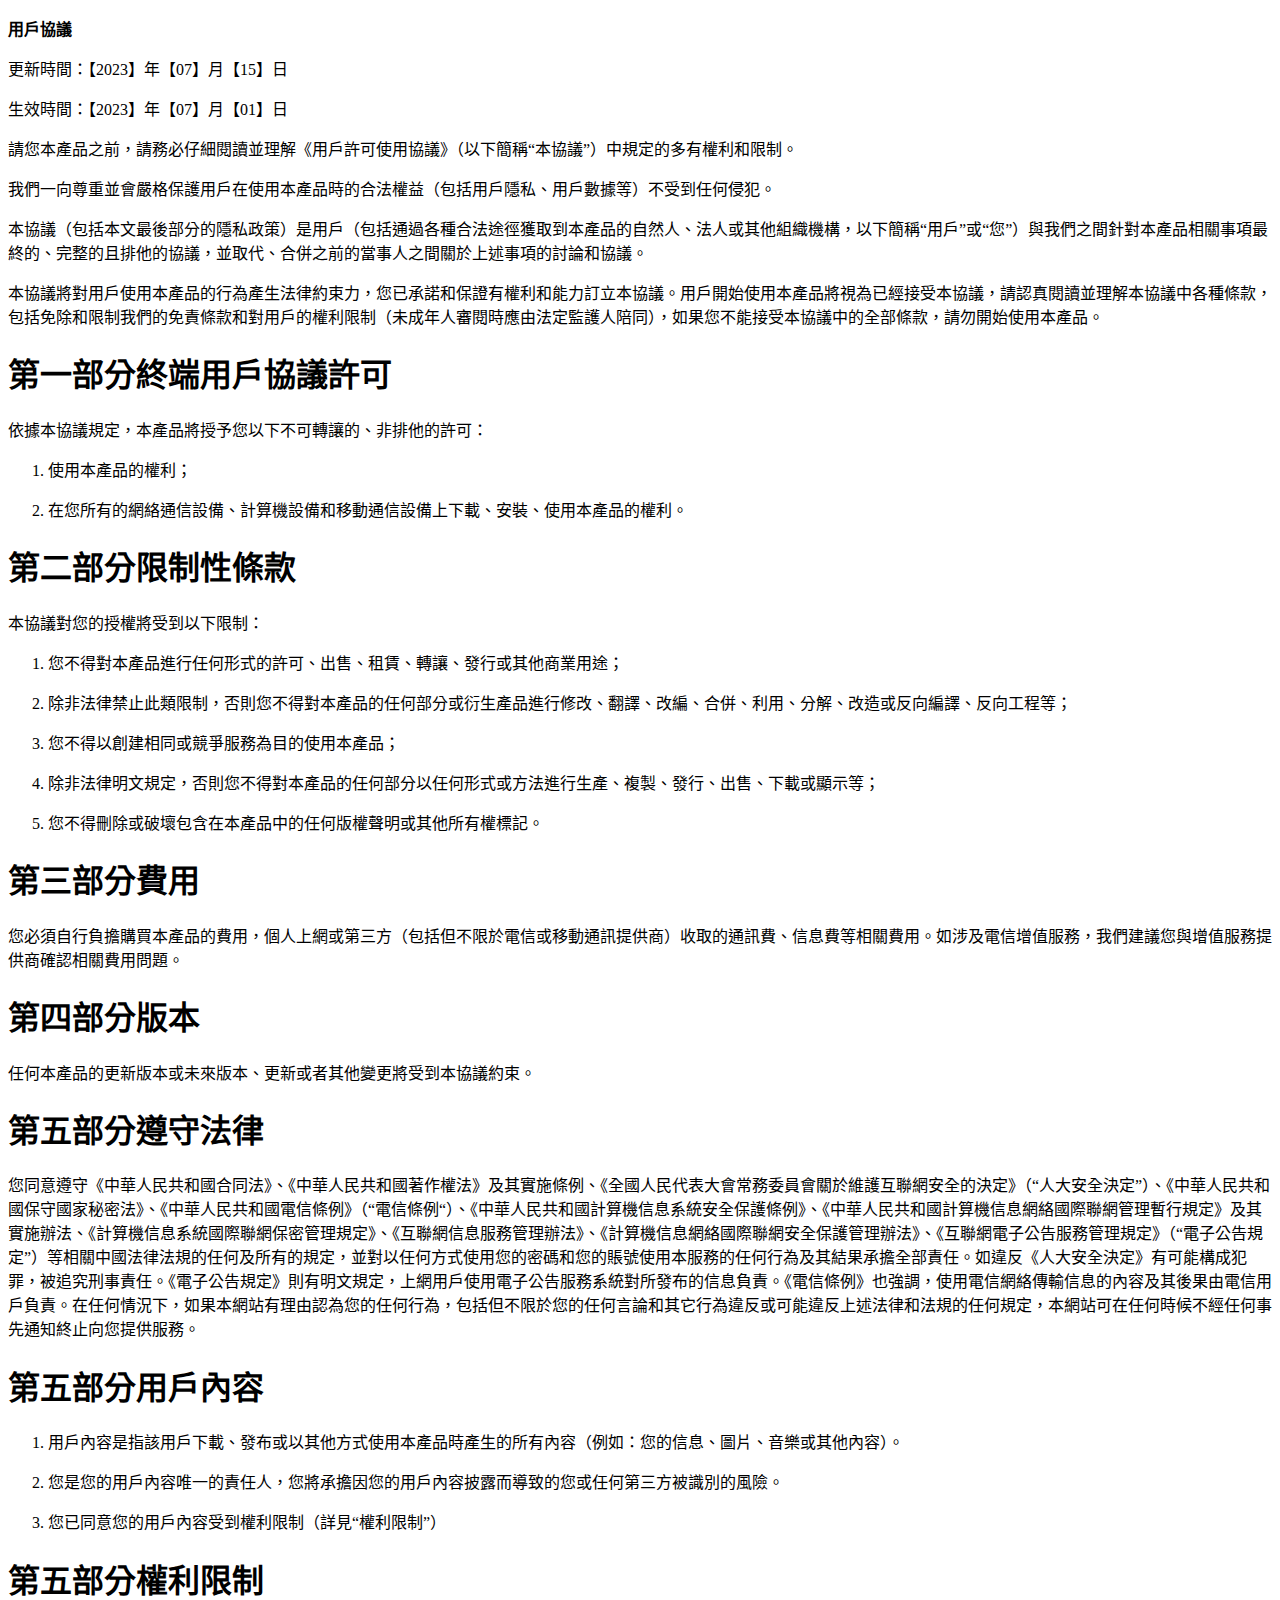
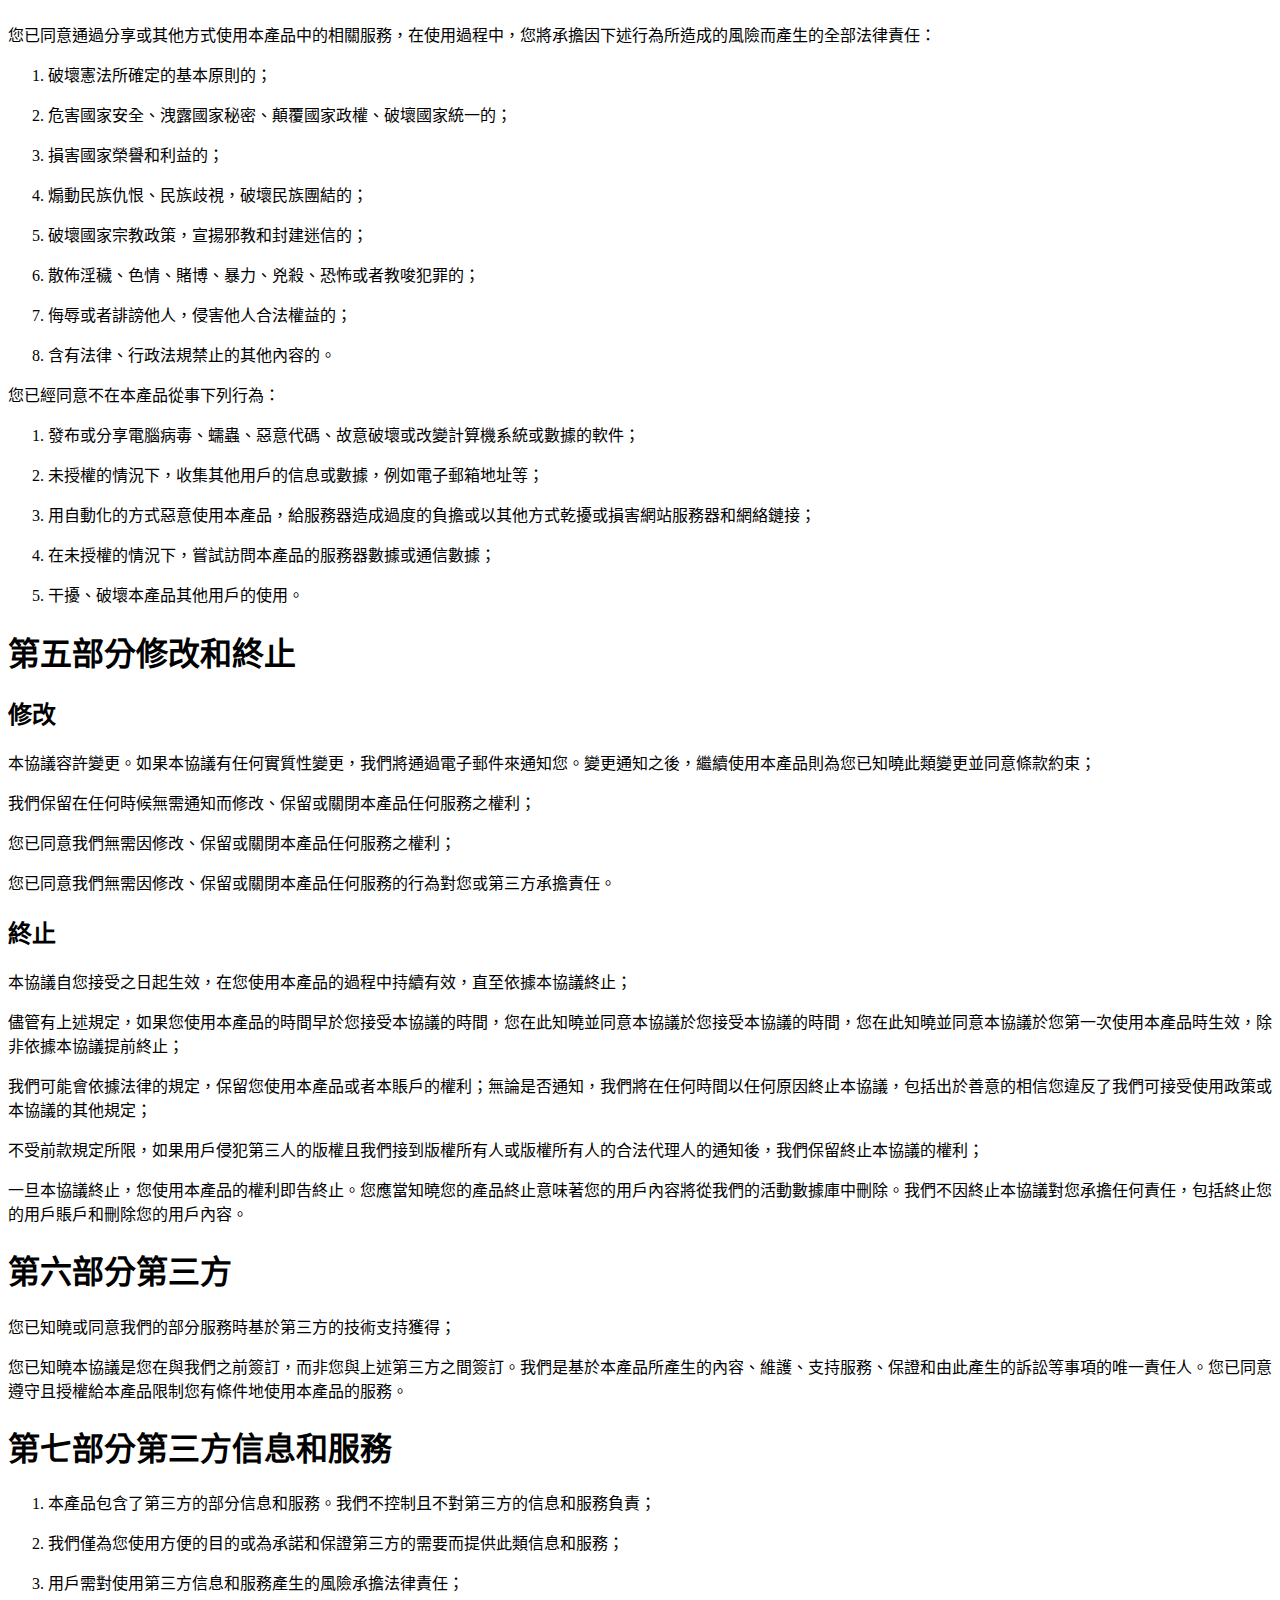
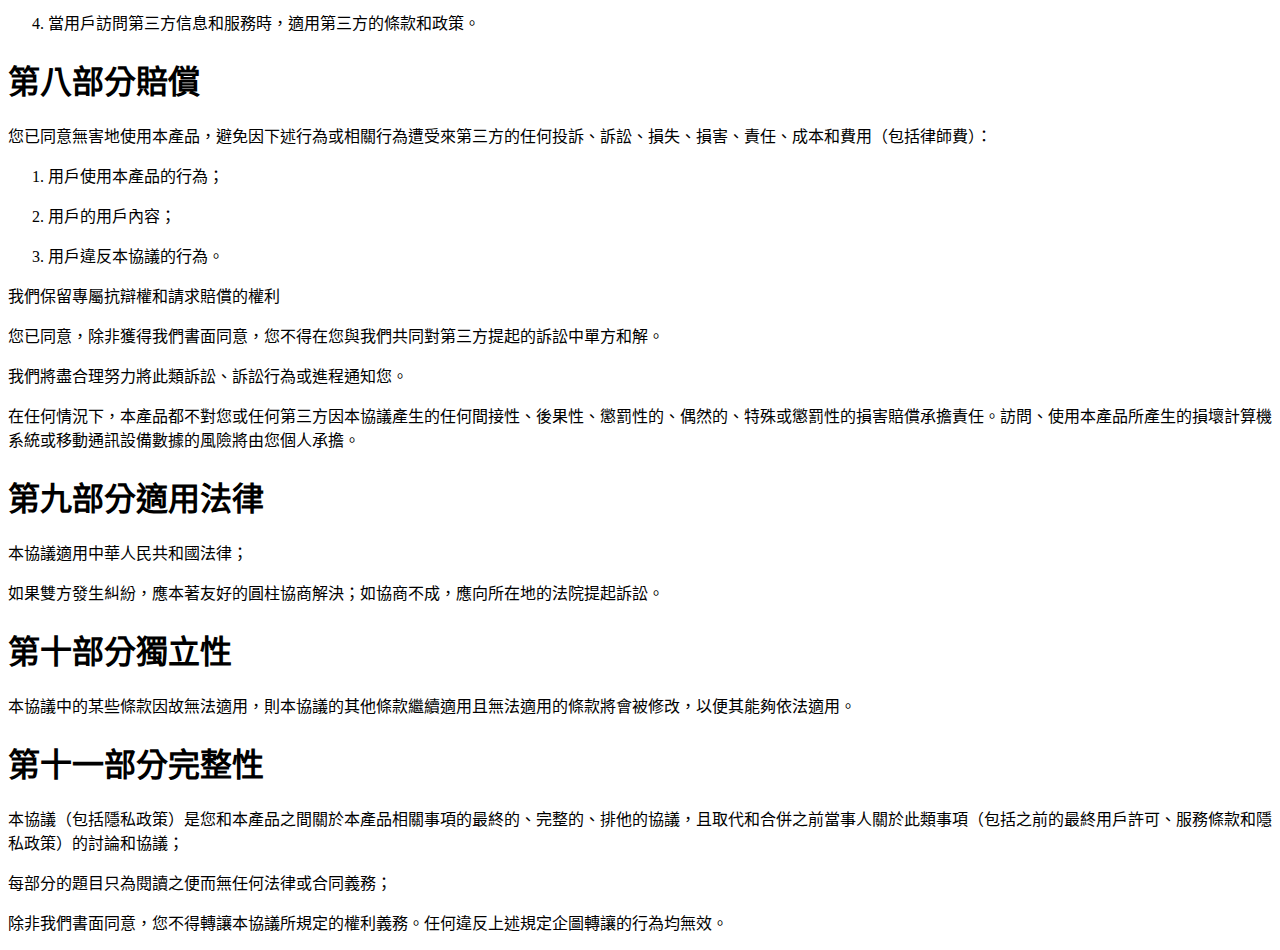
<file: privacy/zh_TW/user-agreement.html>
<!DOCTYPE html>
<html lang="zh-TW"><head>
    <meta name="viewport" content="width=device-width, initial-scale=1">
    <meta http-equiv="Content-type" content="text/html; charset=utf-8">
    <title>用戶協議</title>
<body>
<p><strong>用戶協議</strong></p>

<p>更新時間：【2023】年【07】月【15】日</p>

<p>生效時間：【2023】年【07】月【01】日</p>

<p>請您本產品之前，請務必仔細閱讀並理解《用戶許可使用協議》（以下簡稱“本協議”）中規定的多有權利和限制。</p>

<p>我們一向尊重並會嚴格保護用戶在使用本產品時的合法權益（包括用戶隱私、用戶數據等）不受到任何侵犯。</p>

<p>本協議（包括本文最後部分的隱私政策）是用戶（包括通過各種合法途徑獲取到本產品的自然人、法人或其他組織機構，以下簡稱“用戶”或“您”）與我們之間針對本產品相關事項最終的、完整的且排他的協議，並取代、合併之前的當事人之間關於上述事項的討論和協議。</p>

<p>本協議將對用戶使用本產品的行為產生法律約束力，您已承諾和保證有權利和能力訂立本協議。用戶開始使用本產品將視為已經接受本協議，請認真閱讀並理解本協議中各種條款，包括免除和限制我們的免責條款和對用戶的權利限制（未成年人審閱時應由法定監護人陪同），如果您不能接受本協議中的全部條款，請勿開始使用本產品。</p>

<h1>第一部分終端用戶協議許可</h1>

<p>依據本協議規定，本產品將授予您以下不可轉讓的、非排他的許可：</p>

<ol><li><p>使用本產品的權利；</p></li><li><p>在您所有的網絡通信設備、計算機設備和移動通信設備上下載、安裝、使用本產品的權利。</p></li></ol>

<h1>第二部分限制性條款</h1>

<p>本協議對您的授權將受到以下限制：</p>

<ol><li><p>您不得對本產品進行任何形式的許可、出售、租賃、轉讓、發行或其他商業用途；</p></li><li><p>除非法律禁止此類限制，否則您不得對本產品的任何部分或衍生產品進行修改、翻譯、改編、合併、利用、分解、改造或反向編譯、反向工程等；</p></li><li><p>您不得以創建相同或競爭服務為目的使用本產品；</p></li><li><p>除非法律明文規定，否則您不得對本產品的任何部分以任何形式或方法進行生產、複製、發行、出售、下載或顯示等；</p></li><li><p>您不得刪除或破壞包含在本產品中的任何版權聲明或其他所有權標記。</p></li></ol>

<h1>第三部分費用</h1>

<p>您必須自行負擔購買本產品的費用，個人上網或第三方（包括但不限於電信或移動通訊提供商）收取的通訊費、信息費等相關費用。如涉及電信增值服務，我們建議您與增值服務提供商確認相關費用問題。</p>

<h1>第四部分版本</h1>

<p>任何本產品的更新版本或未來版本、更新或者其他變更將受到本協議約束。</p>

<h1>第五部分遵守法律</h1>

<p>您同意遵守《中華人民共和國合同法》、《中華人民共和國著作權法》及其實施條例、《全國人民代表大會常務委員會關於維護互聯網安全的決定》（“人大安全決定”）、《中華人民共和國保守國家秘密法》、《中華人民共和國電信條例》（“電信條例“）、《中華人民共和國計算機信息系統安全保護條例》、《中華人民共和國計算機信息網絡國際聯網管理暫行規定》及其實施辦法、《計算機信息系統國際聯網保密管理規定》、《互聯網信息服務管理辦法》、《計算機信息網絡國際聯網安全保護管理辦法》、《互聯網電子公告服務管理規定》（“電子公告規定”）等相關中國法律法規的任何及所有的規定，並對以任何方式使用您的密碼和您的賬號使用本服務的任何行為及其結果承擔全部責任。如違反《人大安全決定》有可能構成犯罪，被追究刑事責任。《電子公告規定》則有明文規定，上網用戶使用電子公告服務系統對所發布的信息負責。《電信條例》也強調，使用電信網絡傳輸信息的內容及其後果由電信用戶負責。在任何情況下，如果本網站有理由認為您的任何行為，包括但不限於您的任何言論和其它行為違反或可能違反上述法律和法規的任何規定，本網站可在任何時候不經任何事先通知終止向您提供服務。</p>

<h1>第五部分用戶內容</h1>

<ol><li><p>用戶內容是指該用戶下載、發布或以其他方式使用本產品時產生的所有內容（例如：您的信息、圖片、音樂或其他內容）。</p></li><li><p>您是您的用戶內容唯一的責任人，您將承擔因您的用戶內容披露而導致的您或任何第三方被識別的風險。</p></li><li><p>您已同意您的用戶內容受到權利限制（詳見“權利限制”）</p></li></ol>

<h1>第五部分權利限制</h1>

<p>您已同意通過分享或其他方式使用本產品中的相關服務，在使用過程中，您將承擔因下述行為所造成的風險而產生的全部法律責任：</p>

<ol><li><p>破壞憲法所確定的基本原則的；</p></li><li><p>危害國家安全、洩露國家秘密、顛覆國家政權、破壞國家統一的；</p></li><li><p>損害國家榮譽和利益的；</p></li><li><p>煽動民族仇恨、民族歧視，破壞民族團結的；</p></li><li><p>破壞國家宗教政策，宣揚邪教和封建迷信的；</p></li><li><p>散佈淫穢、色情、賭博、暴力、兇殺、恐怖或者教唆犯罪的；</p></li><li><p>侮辱或者誹謗他人，侵害他人合法權益的；</p></li><li><p>含有法律、行政法規禁止的其他內容的。</p></li></ol>

<p>您已經同意不在本產品從事下列行為：</p>

<ol><li><p>發布或分享電腦病毒、蠕蟲、惡意代碼、故意破壞或改變計算機系統或數據的軟件；</p></li><li><p>未授權的情況下，收集其他用戶的信息或數據，例如電子郵箱地址等；</p></li><li><p>用自動化的方式惡意使用本產品，給服務器造成過度的負擔或以其他方式乾擾或損害網站服務器和網絡鏈接；</p></li><li><p>在未授權的情況下，嘗試訪問本產品的服務器數據或通信數據；</p></li><li><p>干擾、破壞本產品其他用戶的使用。</p></li></ol>

<h1>第五部分修改和終止</h1>

<h2>修改</h2>

<p>本協議容許變更。如果本協議有任何實質性變更，我們將通過電子郵件來通知您。變更通知之後，繼續使用本產品則為您已知曉此類變更並同意條款約束；</p>

<p>我們保留在任何時候無需通知而修改、保留或關閉本產品任何服務之權利；</p>

<p>您已同意我們無需因修改、保留或關閉本產品任何服務之權利；</p>

<p>您已同意我們無需因修改、保留或關閉本產品任何服務的行為對您或第三方承擔責任。</p>

<h2>終止</h2>

<p>本協議自您接受之日起生效，在您使用本產品的過程中持續有效，直至依據本協議終止；</p>

<p>儘管有上述規定，如果您使用本產品的時間早於您接受本協議的時間，您在此知曉並同意本協議於您接受本協議的時間，您在此知曉並同意本協議於您第一次使用本產品時生效，除非依據本協議提前終止；</p>

<p>我們可能會依據法律的規定，保留您使用本產品或者本賬戶的權利；無論是否通知，我們將在任何時間以任何原因終止本協議，包括出於善意的相信您違反了我們可接受使用政策或本協議的其他規定；</p>

<p>不受前款規定所限，如果用戶侵犯第三人的版權且我們接到版權所有人或版權所有人的合法代理人的通知後，我們保留終止本協議的權利；</p>

<p>一旦本協議終止，您使用本產品的權利即告終止。您應當知曉您的產品終止意味著您的用戶內容將從我們的活動數據庫中刪除。我們不因終止本協議對您承擔任何責任，包括終止您的用戶賬戶和刪除您的用戶內容。</p>

<h1>第六部分第三方</h1>

<p>您已知曉或同意我們的部分服務時基於第三方的技術支持獲得；</p>

<p>您已知曉本協議是您在與我們之前簽訂，而非您與上述第三方之間簽訂。我們是基於本產品所產生的內容、維護、支持服務、保證和由此產生的訴訟等事項的唯一責任人。您已同意遵守且授權給本產品限制您有條件地使用本產品的服務。</p>

<h1>第七部分第三方信息和服務</h1>

<ol><li><p>本產品包含了第三方的部分信息和服務。我們不控制且不對第三方的信息和服務負責；</p></li><li><p>我們僅為您使用方便的目的或為承諾和保證第三方的需要而提供此類信息和服務；</p></li><li><p>用戶需對使用第三方信息和服務產生的風險承擔法律責任；</p></li><li><p>當用戶訪問第三方信息和服務時，適用第三方的條款和政策。</p></li></ol>

<h1>第八部分賠償</h1>

<p>您已同意無害地使用本產品，避免因下述行為或相關行為遭受來第三方的任何投訴、訴訟、損失、損害、責任、成本和費用（包括律師費）：</p>

<ol><li><p>用戶使用本產品的行為；</p></li><li><p>用戶的用戶內容；</p></li><li><p>用戶違反本協議的行為。</p></li></ol>

<p>我們保留專屬抗辯權和請求賠償的權利</p>

<p>您已同意，除非獲得我們書面同意，您不得在您與我們共同對第三方提起的訴訟中單方和解。</p>

<p>我們將盡合理努力將此類訴訟、訴訟行為或進程通知您。</p>

<p>在任何情況下，本產品都不對您或任何第三方因本協議產生的任何間接性、後果性、懲罰性的、偶然的、特殊或懲罰性的損害賠償承擔責任。訪問、使用本產品所產生的損壞計算機系統或移動通訊設備數據的風險將由您個人承擔。</p>

<h1>第九部分適用法律</h1>

<p>本協議適用中華人民共和國法律；</p>

<p>如果雙方發生糾紛，應本著友好的圓柱協商解決；如協商不成，應向所在地的法院提起訴訟。</p>

<h1>第十部分獨立性</h1>

<p>本協議中的某些條款因故無法適用，則本協議的其他條款繼續適用且無法適用的條款將會被修改，以便其能夠依法適用。</p>

<h1>第十一部分完整性</h1>

<p>本協議（包括隱私政策）是您和本產品之間關於本產品相關事項的最終的、完整的、排他的協議，且取代和合併之前當事人關於此類事項（包括之前的最終用戶許可、服務條款和隱私政策）的討論和協議；</p>

<p>每部分的題目只為閱讀之便而無任何法律或合同義務；</p>

<p>除非我們書面同意，您不得轉讓本協議所規定的權利義務。任何違反上述規定企圖轉讓的行為均無效。</p>

</body></html>
</file>
<file: pictures/assets/css/noscript.css>
/*
	Multiverse by HTML5 UP
	html5up.net | @ajlkn
	Free for personal and commercial use under the CCA 3.0 license (html5up.net/license)
*/

/* Wrapper */

	body.is-preload #wrapper:before {
		display: none;
	}

/* Main */

	body.is-preload #main .thumb {
		pointer-events: auto;
		opacity: 1;
	}

/* Header */

	body.is-preload #header {
		-moz-transform: none;
		-webkit-transform: none;
		-ms-transform: none;
		transform: none;
	}
</file>
<file: pictures/assets/css/main.css>
@import url(fontawesome-all.min.css);
@import url("https://fonts.googleapis.com/css?family=Source+Sans+Pro:300,300italic,400,400italic");

/*
	Multiverse by HTML5 UP
	html5up.net | @ajlkn
	Free for personal and commercial use under the CCA 3.0 license (html5up.net/license)
*/

@-moz-keyframes spinner {
	0% {
		-moz-transform: rotate(0deg);
		-webkit-transform: rotate(0deg);
		-ms-transform: rotate(0deg);
		transform: rotate(0deg);
	}

	100% {
		-moz-transform: rotate(359deg);
		-webkit-transform: rotate(359deg);
		-ms-transform: rotate(359deg);
		transform: rotate(359deg);
	}
}

@-webkit-keyframes spinner {
	0% {
		-moz-transform: rotate(0deg);
		-webkit-transform: rotate(0deg);
		-ms-transform: rotate(0deg);
		transform: rotate(0deg);
	}

	100% {
		-moz-transform: rotate(359deg);
		-webkit-transform: rotate(359deg);
		-ms-transform: rotate(359deg);
		transform: rotate(359deg);
	}
}

@-ms-keyframes spinner {
	0% {
		-moz-transform: rotate(0deg);
		-webkit-transform: rotate(0deg);
		-ms-transform: rotate(0deg);
		transform: rotate(0deg);
	}

	100% {
		-moz-transform: rotate(359deg);
		-webkit-transform: rotate(359deg);
		-ms-transform: rotate(359deg);
		transform: rotate(359deg);
	}
}

@keyframes spinner {
	0% {
		-moz-transform: rotate(0deg);
		-webkit-transform: rotate(0deg);
		-ms-transform: rotate(0deg);
		transform: rotate(0deg);
	}

	100% {
		-moz-transform: rotate(359deg);
		-webkit-transform: rotate(359deg);
		-ms-transform: rotate(359deg);
		transform: rotate(359deg);
	}
}

html, body, div, span, applet, object,
iframe, h1, h2, h3, h4, h5, h6, p, blockquote,
pre, a, abbr, acronym, address, big, cite,
code, del, dfn, em, img, ins, kbd, q, s, samp,
small, strike, strong, sub, sup, tt, var, b,
u, i, center, dl, dt, dd, ol, ul, li, fieldset,
form, label, legend, table, caption, tbody,
tfoot, thead, tr, th, td, article, aside,
canvas, details, embed, figure, figcaption,
footer, header, hgroup, menu, nav, output, ruby,
section, summary, time, mark, audio, video {
	margin: 0;
	padding: 0;
	border: 0;
	font-size: 100%;
	font: inherit;
	vertical-align: baseline;}

article, aside, details, figcaption, figure,
footer, header, hgroup, menu, nav, section {
	display: block;}

body {
	line-height: 1;
}

ol, ul {
	list-style: none;
}

blockquote, q {
	quotes: none;
}

	blockquote:before, blockquote:after, q:before, q:after {
		content: '';
		content: none;
	}

table {
	border-collapse: collapse;
	border-spacing: 0;
}

body {
	-webkit-text-size-adjust: none;
}

mark {
	background-color: transparent;
	color: inherit;
}

input::-moz-focus-inner {
	border: 0;
	padding: 0;
}

input, select, textarea {
	-moz-appearance: none;
	-webkit-appearance: none;
	-ms-appearance: none;
	appearance: none;
}

/* Basic */

	@-ms-viewport {
		width: device-width;
	}

	body {
		-ms-overflow-style: scrollbar;
	}

	@media screen and (max-width: 480px) {

		html, body {
			min-width: 320px;
		}

	}

	html {
		box-sizing: border-box;
	}

	*, *:before, *:after {
		box-sizing: inherit;
	}

	body {
		background: #242629;
	}

		body.is-preload *, body.is-preload *:before, body.is-preload *:after {
			-moz-animation: none !important;
			-webkit-animation: none !important;
			-ms-animation: none !important;
			animation: none !important;
			-moz-transition: none !important;
			-webkit-transition: none !important;
			-ms-transition: none !important;
			transition: none !important;
		}

		body.is-resizing *, body.is-resizing *:before, body.is-resizing *:after {
			-moz-animation: none !important;
			-webkit-animation: none !important;
			-ms-animation: none !important;
			animation: none !important;
			-moz-transition: none !important;
			-webkit-transition: none !important;
			-ms-transition: none !important;
			transition: none !important;
		}

/* Type */

	body, input, select, textarea {
		color: #a0a0a1;
		font-family: "Source Sans Pro", Helvetica, sans-serif;
		font-size: 15pt;
		font-weight: 300;
		letter-spacing: 0.025em;
		line-height: 1.65;
	}

		@media screen and (max-width: 1680px) {

			body, input, select, textarea {
				font-size: 11pt;
			}

		}

	a {
		-moz-transition: color 0.2s ease-in-out, border-bottom-color 0.2s ease-in-out;
		-webkit-transition: color 0.2s ease-in-out, border-bottom-color 0.2s ease-in-out;
		-ms-transition: color 0.2s ease-in-out, border-bottom-color 0.2s ease-in-out;
		transition: color 0.2s ease-in-out, border-bottom-color 0.2s ease-in-out;
		border-bottom: dotted 1px;
		color: #34a58e;
		text-decoration: none;
	}

		a:hover {
			border-bottom-color: transparent;
			color: #34a58e !important;
		}

	strong, b {
		color: #ffffff;
		font-weight: 300;
	}

	em, i {
		font-style: italic;
	}

	p {
		margin: 0 0 2em 0;
	}

	h1, h2, h3, h4, h5, h6 {
		color: #ffffff;
		font-weight: 300;
		letter-spacing: 0.1em;
		line-height: 1.5;
		margin: 0 0 1em 0;
		text-transform: uppercase;
	}

		h1 a, h2 a, h3 a, h4 a, h5 a, h6 a {
			color: inherit;
			text-decoration: none;
		}

	h1 {
		font-size: 2em;
	}

	h2 {
		font-size: 1.25em;
	}

	h3 {
		font-size: 1.1em;
	}

	h4 {
		font-size: 1em;
	}

	h5 {
		font-size: 0.9em;
	}

	h6 {
		font-size: 0.7em;
	}

	@media screen and (max-width: 736px) {

		h2 {
			font-size: 1em;
		}

		h3 {
			font-size: 0.9em;
		}

		h4 {
			font-size: 0.8em;
		}

		h5 {
			font-size: 0.7em;
		}

		h6 {
			font-size: 0.7em;
		}

	}

	sub {
		font-size: 0.8em;
		position: relative;
		top: 0.5em;
	}

	sup {
		font-size: 0.8em;
		position: relative;
		top: -0.5em;
	}

	blockquote {
		border-left: 4px #36383c;
		font-style: italic;
		margin: 0 0 2em 0;
		padding: 0.5em 0 0.5em 2em;
	}

	code {
		background: #34363b;
		border: solid 1px #36383c;
		font-family: "Courier New", monospace;
		font-size: 0.9em;
		margin: 0 0.25em;
		padding: 0.25em 0.65em;
	}

	pre {
		-webkit-overflow-scrolling: touch;
		font-family: "Courier New", monospace;
		font-size: 0.9em;
		margin: 0 0 2em 0;
	}

		pre code {
			display: block;
			line-height: 1.75;
			padding: 1em 1.5em;
			overflow-x: auto;
		}

	hr {
		border: 0;
		border-bottom: solid 1px #36383c;
		margin: 2em 0;
	}

		hr.major {
			margin: 3em 0;
		}

	.align-left {
		text-align: left;
	}

	.align-center {
		text-align: center;
	}

	.align-right {
		text-align: right;
	}

/* Button */

	input[type="submit"],
	input[type="reset"],
	input[type="button"],
	button,
	.button {
		-moz-appearance: none;
		-webkit-appearance: none;
		-ms-appearance: none;
		appearance: none;
		-moz-transition: background-color 0.2s ease-in-out, box-shadow 0.2s ease-in-out, color 0.2s ease-in-out;
		-webkit-transition: background-color 0.2s ease-in-out, box-shadow 0.2s ease-in-out, color 0.2s ease-in-out;
		-ms-transition: background-color 0.2s ease-in-out, box-shadow 0.2s ease-in-out, color 0.2s ease-in-out;
		transition: background-color 0.2s ease-in-out, box-shadow 0.2s ease-in-out, color 0.2s ease-in-out;
		background-color: transparent;
		border: 0;
		border-radius: 0;
		box-shadow: inset 0 0 0 2px #36383c;
		color: #ffffff !important;
		cursor: pointer;
		display: inline-block;
		font-size: 0.9em;
		font-weight: 300;
		height: 3.05556em;
		letter-spacing: 0.1em;
		line-height: 3.05556em;
		padding: 0 2.5em;
		text-align: center;
		text-decoration: none;
		text-transform: uppercase;
		white-space: nowrap;
	}

		input[type="submit"]:hover,
		input[type="reset"]:hover,
		input[type="button"]:hover,
		button:hover,
		.button:hover {
			box-shadow: inset 0 0 0 2px #34a58e;
			color: #34a58e !important;
		}

			input[type="submit"]:hover:active,
			input[type="reset"]:hover:active,
			input[type="button"]:hover:active,
			button:hover:active,
			.button:hover:active {
				background-color: rgba(52, 165, 142, 0.15);
				color: #34a58e !important;
			}

		input[type="submit"].icon,
		input[type="reset"].icon,
		input[type="button"].icon,
		button.icon,
		.button.icon {
			padding-left: 1.35em;
		}

			input[type="submit"].icon:before,
			input[type="reset"].icon:before,
			input[type="button"].icon:before,
			button.icon:before,
			.button.icon:before {
				margin-right: 0.5em;
			}

		input[type="submit"].fit,
		input[type="reset"].fit,
		input[type="button"].fit,
		button.fit,
		.button.fit {
			width: 100%;
		}

		input[type="submit"].small,
		input[type="reset"].small,
		input[type="button"].small,
		button.small,
		.button.small {
			font-size: 0.8em;
		}

		input[type="submit"].large,
		input[type="reset"].large,
		input[type="button"].large,
		button.large,
		.button.large {
			font-size: 1.35em;
		}

		input[type="submit"].primary,
		input[type="reset"].primary,
		input[type="button"].primary,
		button.primary,
		.button.primary {
			background-color: #34a58e;
			box-shadow: none;
		}

			input[type="submit"].primary:hover,
			input[type="reset"].primary:hover,
			input[type="button"].primary:hover,
			button.primary:hover,
			.button.primary:hover {
				background-color: #47c5ab;
				color: #ffffff !important;
			}

				input[type="submit"].primary:hover:active,
				input[type="reset"].primary:hover:active,
				input[type="button"].primary:hover:active,
				button.primary:hover:active,
				.button.primary:hover:active {
					background-color: #287e6d;
				}

		input[type="submit"].disabled, input[type="submit"]:disabled,
		input[type="reset"].disabled,
		input[type="reset"]:disabled,
		input[type="button"].disabled,
		input[type="button"]:disabled,
		button.disabled,
		button:disabled,
		.button.disabled,
		.button:disabled {
			pointer-events: none;
			opacity: 0.35;
		}

/* Form */

	form {
		margin: 0 0 2em 0;
	}

		form > :last-child {
			margin-bottom: 0;
		}

		form > .fields {
			display: -moz-flex;
			display: -webkit-flex;
			display: -ms-flex;
			display: flex;
			-moz-flex-wrap: wrap;
			-webkit-flex-wrap: wrap;
			-ms-flex-wrap: wrap;
			flex-wrap: wrap;
			width: calc(100% + 3em);
			margin: -1.5em 0 2em -1.5em;
		}

			form > .fields > .field {
				-moz-flex-grow: 0;
				-webkit-flex-grow: 0;
				-ms-flex-grow: 0;
				flex-grow: 0;
				-moz-flex-shrink: 0;
				-webkit-flex-shrink: 0;
				-ms-flex-shrink: 0;
				flex-shrink: 0;
				padding: 1.5em 0 0 1.5em;
				width: calc(100% - 1.5em);
			}

				form > .fields > .field.half {
					width: calc(50% - 0.75em);
				}

				form > .fields > .field.third {
					width: calc(100%/3 - 0.5em);
				}

				form > .fields > .field.quarter {
					width: calc(25% - 0.375em);
				}

		@media screen and (max-width: 736px) {

			form > .fields {
				width: calc(100% + 3em);
				margin: -1.5em 0 2em -1.5em;
			}

				form > .fields > .field {
					padding: 1.5em 0 0 1.5em;
					width: calc(100% - 1.5em);
				}

					form > .fields > .field.half {
						width: calc(100% - 1.5em);
					}

					form > .fields > .field.third {
						width: calc(100% - 1.5em);
					}

					form > .fields > .field.quarter {
						width: calc(100% - 1.5em);
					}

		}

	label {
		color: #ffffff;
		display: block;
		font-size: 0.9em;
		font-weight: 300;
		margin: 0 0 1em 0;
	}

	input[type="text"],
	input[type="password"],
	input[type="email"],
	input[type="tel"],
	input[type="search"],
	input[type="url"],
	select,
	textarea {
		-moz-appearance: none;
		-webkit-appearance: none;
		-ms-appearance: none;
		appearance: none;
		background: #34363b;
		border: 0;
		border-radius: 0;
		color: #a0a0a1;
		display: block;
		outline: 0;
		padding: 0 1em;
		text-decoration: none;
		width: 100%;
	}

		input[type="text"]:invalid,
		input[type="password"]:invalid,
		input[type="email"]:invalid,
		input[type="tel"]:invalid,
		input[type="search"]:invalid,
		input[type="url"]:invalid,
		select:invalid,
		textarea:invalid {
			box-shadow: none;
		}

		input[type="text"]:focus,
		input[type="password"]:focus,
		input[type="email"]:focus,
		input[type="tel"]:focus,
		input[type="search"]:focus,
		input[type="url"]:focus,
		select:focus,
		textarea:focus {
			box-shadow: inset 0 0 0 2px #34a58e;
		}

	select {
		background-image: url("data:image/svg+xml;charset=utf8,%3Csvg xmlns='http://www.w3.org/2000/svg' width='40' height='40' preserveAspectRatio='none' viewBox='0 0 40 40'%3E%3Cpath d='M9.4,12.3l10.4,10.4l10.4-10.4c0.2-0.2,0.5-0.4,0.9-0.4c0.3,0,0.6,0.1,0.9,0.4l3.3,3.3c0.2,0.2,0.4,0.5,0.4,0.9 c0,0.4-0.1,0.6-0.4,0.9L20.7,31.9c-0.2,0.2-0.5,0.4-0.9,0.4c-0.3,0-0.6-0.1-0.9-0.4L4.3,17.3c-0.2-0.2-0.4-0.5-0.4-0.9 c0-0.4,0.1-0.6,0.4-0.9l3.3-3.3c0.2-0.2,0.5-0.4,0.9-0.4S9.1,12.1,9.4,12.3z' fill='%2336383c' /%3E%3C/svg%3E");
		background-size: 1.25rem;
		background-repeat: no-repeat;
		background-position: calc(100% - 1rem) center;
		height: 2.75em;
		padding-right: 2.75em;
		text-overflow: ellipsis;
	}

		select option {
			color: #ffffff;
			background: #242629;
		}

		select:focus::-ms-value {
			background-color: transparent;
		}

		select::-ms-expand {
			display: none;
		}

	input[type="text"],
	input[type="password"],
	input[type="email"],
	input[type="tel"],
	input[type="search"],
	input[type="url"],
	select {
		height: 2.75em;
	}

	textarea {
		padding: 0.75em 1em;
	}

	input[type="checkbox"],
	input[type="radio"] {
		-moz-appearance: none;
		-webkit-appearance: none;
		-ms-appearance: none;
		appearance: none;
		display: block;
		float: left;
		margin-right: -2em;
		opacity: 0;
		width: 1em;
		z-index: -1;
	}

		input[type="checkbox"] + label,
		input[type="radio"] + label {
			text-decoration: none;
			color: #a0a0a1;
			cursor: pointer;
			display: inline-block;
			font-size: 1em;
			font-weight: 300;
			padding-left: 2.4em;
			padding-right: 0.75em;
			position: relative;
		}

			input[type="checkbox"] + label:before,
			input[type="radio"] + label:before {
				-moz-osx-font-smoothing: grayscale;
				-webkit-font-smoothing: antialiased;
				display: inline-block;
				font-style: normal;
				font-variant: normal;
				text-rendering: auto;
				line-height: 1;
				text-transform: none !important;
				font-family: 'Font Awesome 5 Free';
				font-weight: 900;
			}

			input[type="checkbox"] + label:before,
			input[type="radio"] + label:before {
				background: #34363b;
				content: '';
				display: inline-block;
				font-size: 0.8em;
				height: 2.0625em;
				left: 0;
				line-height: 2.0625em;
				position: absolute;
				text-align: center;
				top: 0;
				width: 2.0625em;
			}

		input[type="checkbox"]:checked + label:before,
		input[type="radio"]:checked + label:before {
			background: #34a58e;
			border-color: #34a58e;
			color: #ffffff;
			content: '\f00c';
		}

		input[type="checkbox"]:focus + label:before,
		input[type="radio"]:focus + label:before {
			box-shadow: 0 0 0 2px #34a58e;
		}

	input[type="radio"] + label:before {
		border-radius: 100%;
	}

	::-webkit-input-placeholder {
		color: #707071 !important;
		opacity: 1.0;
	}

	:-moz-placeholder {
		color: #707071 !important;
		opacity: 1.0;
	}

	::-moz-placeholder {
		color: #707071 !important;
		opacity: 1.0;
	}

	:-ms-input-placeholder {
		color: #707071 !important;
		opacity: 1.0;
	}

/* Icon */

	.icon {
		text-decoration: none;
		border-bottom: none;
		position: relative;
	}

		.icon:before {
			-moz-osx-font-smoothing: grayscale;
			-webkit-font-smoothing: antialiased;
			display: inline-block;
			font-style: normal;
			font-variant: normal;
			text-rendering: auto;
			line-height: 1;
			text-transform: none !important;
			font-family: 'Font Awesome 5 Free';
			font-weight: 400;
		}

		.icon > .label {
			display: none;
		}

		.icon:before {
			line-height: inherit;
		}

		.icon.solid:before {
			font-weight: 900;
		}

		.icon.brands:before {
			font-family: 'Font Awesome 5 Brands';
		}

/* List */

	ol {
		list-style: decimal;
		margin: 0 0 2em 0;
		padding-left: 1.25em;
	}

		ol li {
			padding-left: 0.25em;
		}

	ul {
		list-style: disc;
		margin: 0 0 2em 0;
		padding-left: 1em;
	}

		ul li {
			padding-left: 0.5em;
		}

		ul.alt {
			list-style: none;
			padding-left: 0;
		}

			ul.alt li {
				border-top: solid 1px #36383c;
				padding: 0.5em 0;
			}

				ul.alt li:first-child {
					border-top: 0;
					padding-top: 0;
				}

	dl {
		margin: 0 0 2em 0;
	}

		dl dt {
			display: block;
			font-weight: 300;
			margin: 0 0 1em 0;
		}

		dl dd {
			margin-left: 2em;
		}

/* Actions */

	ul.actions {
		display: -moz-flex;
		display: -webkit-flex;
		display: -ms-flex;
		display: flex;
		cursor: default;
		list-style: none;
		margin-left: -1em;
		padding-left: 0;
	}

		ul.actions li {
			padding: 0 0 0 1em;
			vertical-align: middle;
		}

		ul.actions.special {
			-moz-justify-content: center;
			-webkit-justify-content: center;
			-ms-justify-content: center;
			justify-content: center;
			width: 100%;
			margin-left: 0;
		}

			ul.actions.special li:first-child {
				padding-left: 0;
			}

		ul.actions.stacked {
			-moz-flex-direction: column;
			-webkit-flex-direction: column;
			-ms-flex-direction: column;
			flex-direction: column;
			margin-left: 0;
		}

			ul.actions.stacked li {
				padding: 1.3em 0 0 0;
			}

				ul.actions.stacked li:first-child {
					padding-top: 0;
				}

		ul.actions.fit {
			width: calc(100% + 1em);
		}

			ul.actions.fit li {
				-moz-flex-grow: 1;
				-webkit-flex-grow: 1;
				-ms-flex-grow: 1;
				flex-grow: 1;
				-moz-flex-shrink: 1;
				-webkit-flex-shrink: 1;
				-ms-flex-shrink: 1;
				flex-shrink: 1;
				width: 100%;
			}

				ul.actions.fit li > * {
					width: 100%;
				}

			ul.actions.fit.stacked {
				width: 100%;
			}

		@media screen and (max-width: 480px) {

			ul.actions:not(.fixed) {
				-moz-flex-direction: column;
				-webkit-flex-direction: column;
				-ms-flex-direction: column;
				flex-direction: column;
				margin-left: 0;
				width: 100% !important;
			}

				ul.actions:not(.fixed) li {
					-moz-flex-grow: 1;
					-webkit-flex-grow: 1;
					-ms-flex-grow: 1;
					flex-grow: 1;
					-moz-flex-shrink: 1;
					-webkit-flex-shrink: 1;
					-ms-flex-shrink: 1;
					flex-shrink: 1;
					padding: 1em 0 0 0;
					text-align: center;
					width: 100%;
				}

					ul.actions:not(.fixed) li > * {
						width: 100%;
					}

					ul.actions:not(.fixed) li:first-child {
						padding-top: 0;
					}

					ul.actions:not(.fixed) li input[type="submit"],
					ul.actions:not(.fixed) li input[type="reset"],
					ul.actions:not(.fixed) li input[type="button"],
					ul.actions:not(.fixed) li button,
					ul.actions:not(.fixed) li .button {
						width: 100%;
					}

						ul.actions:not(.fixed) li input[type="submit"].icon:before,
						ul.actions:not(.fixed) li input[type="reset"].icon:before,
						ul.actions:not(.fixed) li input[type="button"].icon:before,
						ul.actions:not(.fixed) li button.icon:before,
						ul.actions:not(.fixed) li .button.icon:before {
							margin-left: -0.5rem;
						}

		}

/* Icons */

	ul.icons {
		cursor: default;
		list-style: none;
		padding-left: 0;
	}

		ul.icons li {
			display: inline-block;
			padding: 0 1em 0 0;
		}

			ul.icons li:last-child {
				padding-right: 0;
			}

			ul.icons li .icon {
				color: #505051;
			}

				ul.icons li .icon:before {
					font-size: 1.5em;
				}

/* Table */

	.table-wrapper {
		-webkit-overflow-scrolling: touch;
		overflow-x: auto;
	}

	table {
		margin: 0 0 2em 0;
		width: 100%;
	}

		table tbody tr {
			border: solid 1px #36383c;
			border-left: 0;
			border-right: 0;
		}

			table tbody tr:nth-child(2n + 1) {
				background-color: #34363b;
			}

		table td {
			padding: 0.75em 0.75em;
		}

		table th {
			color: #ffffff;
			font-size: 0.9em;
			font-weight: 300;
			padding: 0 0.75em 0.75em 0.75em;
			text-align: left;
		}

		table thead {
			border-bottom: solid 2px #36383c;
		}

		table tfoot {
			border-top: solid 2px #36383c;
		}

		table.alt {
			border-collapse: separate;
		}

			table.alt tbody tr td {
				border: solid 1px #36383c;
				border-left-width: 0;
				border-top-width: 0;
			}

				table.alt tbody tr td:first-child {
					border-left-width: 1px;
				}

			table.alt tbody tr:first-child td {
				border-top-width: 1px;
			}

			table.alt thead {
				border-bottom: 0;
			}

			table.alt tfoot {
				border-top: 0;
			}

/* Panel */

	.panel {
		padding: 4em 4em 2em 4em ;
		-moz-transform: translateY(100vh);
		-webkit-transform: translateY(100vh);
		-ms-transform: translateY(100vh);
		transform: translateY(100vh);
		-moz-transition: -moz-transform 0.5s ease;
		-webkit-transition: -webkit-transform 0.5s ease;
		-ms-transition: -ms-transform 0.5s ease;
		transition: transform 0.5s ease;
		-webkit-overflow-scrolling: touch;
		background: rgba(36, 38, 41, 0.975);
		bottom: 4em;
		left: 0;
		max-height: calc(80vh - 4em);
		overflow-y: auto;
		position: fixed;
		width: 100%;
		z-index: 10001;
	}

		.panel.active {
			-moz-transform: translateY(1px);
			-webkit-transform: translateY(1px);
			-ms-transform: translateY(1px);
			transform: translateY(1px);
		}

		.panel > .inner {
			margin: 0 auto;
			max-width: 100%;
			width: 75em;
		}

			.panel > .inner.split {
				display: -moz-flex;
				display: -webkit-flex;
				display: -ms-flex;
				display: flex;
			}

				.panel > .inner.split > div {
					margin-left: 4em;
					width: 50%;
				}

				.panel > .inner.split > :first-child {
					margin-left: 0;
				}

		.panel > .closer {
			-moz-transition: opacity 0.2s ease-in-out;
			-webkit-transition: opacity 0.2s ease-in-out;
			-ms-transition: opacity 0.2s ease-in-out;
			transition: opacity 0.2s ease-in-out;
			background-image: url("images/close.svg");
			background-position: center;
			background-repeat: no-repeat;
			background-size: 3em;
			cursor: pointer;
			height: 5em;
			opacity: 0.25;
			position: absolute;
			right: 0;
			top: 0;
			width: 5em;
			z-index: 2;
		}

			.panel > .closer:hover {
				opacity: 1.0;
			}

		@media screen and (max-width: 1280px) {

			.panel {
				padding: 3em 3em 1em 3em ;
			}

				.panel > .inner.split > div {
					margin-left: 3em;
				}

				.panel > .closer {
					background-size: 2.5em;
					background-position: 75% 25%;
				}

		}

		@media screen and (max-width: 980px) {

			.panel > .inner.split {
				-moz-flex-direction: column;
				-webkit-flex-direction: column;
				-ms-flex-direction: column;
				flex-direction: column;
			}

				.panel > .inner.split > div {
					margin-left: 0;
					width: 100%;
				}

		}

		@media screen and (max-width: 736px) {

			.panel {
				-moz-transform: translateY(-100vh);
				-webkit-transform: translateY(-100vh);
				-ms-transform: translateY(-100vh);
				transform: translateY(-100vh);
				padding: 4em 2em 2em 2em ;
				bottom: auto;
				top: calc(4em - 1px);
			}

				.panel.active {
					-moz-transform: translateY(0);
					-webkit-transform: translateY(0);
					-ms-transform: translateY(0);
					transform: translateY(0);
				}

		}

/* Poptrox Popup */

	.poptrox-overlay {
		-webkit-tap-highlight-color: rgba(255, 255, 255, 0);
	}

	.poptrox-popup {
		background: rgba(31, 34, 36, 0.925);
		box-shadow: 0 1em 3em 0.5em rgba(0, 0, 0, 0.25);
		cursor: default;
	}

		.poptrox-popup:before {
			-moz-transition: opacity 0.2s ease-in-out;
			-webkit-transition: opacity 0.2s ease-in-out;
			-ms-transition: opacity 0.2s ease-in-out;
			transition: opacity 0.2s ease-in-out;
			background-image: -moz-linear-gradient(to left, rgba(31,34,36,0.35), rgba(31,34,36,0) 10em, rgba(31,34,36,0)), -moz-linear-gradient(to right, rgba(31,34,36,0.35), rgba(31,34,36,0) 10em, rgba(31,34,36,0));
			background-image: -webkit-linear-gradient(to left, rgba(31,34,36,0.35), rgba(31,34,36,0) 10em, rgba(31,34,36,0)), -webkit-linear-gradient(to right, rgba(31,34,36,0.35), rgba(31,34,36,0) 10em, rgba(31,34,36,0));
			background-image: -ms-linear-gradient(to left, rgba(31,34,36,0.35), rgba(31,34,36,0) 10em, rgba(31,34,36,0)), -ms-linear-gradient(to right, rgba(31,34,36,0.35), rgba(31,34,36,0) 10em, rgba(31,34,36,0));
			background-image: linear-gradient(to left, rgba(31,34,36,0.35), rgba(31,34,36,0) 10em, rgba(31,34,36,0)), linear-gradient(to right, rgba(31,34,36,0.35), rgba(31,34,36,0) 10em, rgba(31,34,36,0));
			content: '';
			display: block;
			height: 100%;
			left: 0;
			position: absolute;
			top: 0;
			width: 100%;
			z-index: 1;
			opacity: 1;
		}

		.poptrox-popup .closer {
			-moz-transition: opacity 0.2s ease-in-out;
			-webkit-transition: opacity 0.2s ease-in-out;
			-ms-transition: opacity 0.2s ease-in-out;
			transition: opacity 0.2s ease-in-out;
			background-image: url("images/close.svg");
			background-position: center;
			background-repeat: no-repeat;
			background-size: 3em;
			height: 5em;
			opacity: 0;
			position: absolute;
			right: 0;
			top: 0;
			width: 5em;
			z-index: 2;
		}

		.poptrox-popup .nav-previous,
		.poptrox-popup .nav-next {
			-moz-transition: opacity 0.2s ease-in-out;
			-webkit-transition: opacity 0.2s ease-in-out;
			-ms-transition: opacity 0.2s ease-in-out;
			transition: opacity 0.2s ease-in-out;
			background-image: url("images/arrow.svg");
			background-position: center;
			background-repeat: no-repeat;
			background-size: 5em;
			cursor: pointer;
			height: 8em;
			margin-top: -4em;
			opacity: 0;
			position: absolute;
			top: 50%;
			width: 6em;
			z-index: 2;
		}

		.poptrox-popup .nav-previous {
			-moz-transform: scaleX(-1);
			-webkit-transform: scaleX(-1);
			-ms-transform: scaleX(-1);
			transform: scaleX(-1);
			left: 0;
		}

		.poptrox-popup .nav-next {
			right: 0;
		}

		.poptrox-popup .caption {
			padding: 2em 2em 0.1em 2em ;
			background-image: -moz-linear-gradient(to top, rgba(16,16,16,0.45) 25%, rgba(16,16,16,0) 100%);
			background-image: -webkit-linear-gradient(to top, rgba(16,16,16,0.45) 25%, rgba(16,16,16,0) 100%);
			background-image: -ms-linear-gradient(to top, rgba(16,16,16,0.45) 25%, rgba(16,16,16,0) 100%);
			background-image: linear-gradient(to top, rgba(16,16,16,0.45) 25%, rgba(16,16,16,0) 100%);
			bottom: 0;
			cursor: default;
			left: 0;
			position: absolute;
			text-align: left;
			width: 100%;
			z-index: 2;
		}

			.poptrox-popup .caption h2, .poptrox-popup .caption h3, .poptrox-popup .caption h4, .poptrox-popup .caption h5, .poptrox-popup .caption h6 {
				margin: 0 0 0.5em 0;
			}

			.poptrox-popup .caption p {
				color: #ffffff;
			}

		.poptrox-popup .loader {
			-moz-animation: spinner 1s infinite linear !important;
			-webkit-animation: spinner 1s infinite linear !important;
			-ms-animation: spinner 1s infinite linear !important;
			animation: spinner 1s infinite linear !important;
			background-image: url("images/spinner.svg");
			background-position: center;
			background-repeat: no-repeat;
			background-size: contain;
			display: block;
			font-size: 2em;
			height: 2em;
			left: 50%;
			line-height: 2em;
			margin: -1em 0 0 -1em;
			opacity: 0.25;
			position: absolute;
			text-align: center;
			top: 50%;
			width: 2em;
		}

		.poptrox-popup:hover .closer,
		.poptrox-popup:hover .nav-previous,
		.poptrox-popup:hover .nav-next {
			opacity: 0.5;
		}

			.poptrox-popup:hover .closer:hover,
			.poptrox-popup:hover .nav-previous:hover,
			.poptrox-popup:hover .nav-next:hover {
				opacity: 1.0;
			}

		.poptrox-popup.loading:before {
			opacity: 0;
		}

		body.touch .poptrox-popup .closer,
		body.touch .poptrox-popup .nav-previous,
		body.touch .poptrox-popup .nav-next {
			opacity: 1.0 !important;
		}

		@media screen and (max-width: 980px) {

			.poptrox-popup .closer {
				background-size: 3em;
			}

			.poptrox-popup .nav-previous,
			.poptrox-popup .nav-next {
				background-size: 4em;
			}

		}

		@media screen and (max-width: 736px) {

			.poptrox-popup:before {
				display: none;
			}

			.poptrox-popup .caption {
				display: none !important;
			}

			.poptrox-popup .closer,
			.poptrox-popup .nav-previous,
			.poptrox-popup .nav-next {
				display: none !important;
			}

		}

/* Wrapper */

	#wrapper {
		-moz-transition: -moz-filter 0.5s ease, -webkit-filter 0.5s ease, -ms-filter 0.5s ease, -moz-filter 0.5s ease;
		-webkit-transition: -moz-filter 0.5s ease, -webkit-filter 0.5s ease, -ms-filter 0.5s ease, -webkit-filter 0.5s ease;
		-ms-transition: -moz-filter 0.5s ease, -webkit-filter 0.5s ease, -ms-filter 0.5s ease, -ms-filter 0.5s ease;
		transition: -moz-filter 0.5s ease, -webkit-filter 0.5s ease, -ms-filter 0.5s ease, filter 0.5s ease;
		position: relative;
	}

		#wrapper:after {
			pointer-events: none;
			-moz-transition: opacity 0.5s ease, visibility 0.5s;
			-webkit-transition: opacity 0.5s ease, visibility 0.5s;
			-ms-transition: opacity 0.5s ease, visibility 0.5s;
			transition: opacity 0.5s ease, visibility 0.5s;
			background: rgba(36, 38, 41, 0.5);
			content: '';
			display: block;
			height: 100%;
			left: 0;
			opacity: 0;
			position: absolute;
			top: 0;
			visibility: hidden;
			width: 100%;
			z-index: 1;
		}

			body.ie #wrapper:after {
				background: rgba(36, 38, 41, 0.8);
			}

		body.modal-active #wrapper {
			-moz-filter: blur(8px);
			-webkit-filter: blur(8px);
			-ms-filter: blur(8px);
			filter: blur(8px);
		}

			body.modal-active #wrapper:after {
				pointer-events: auto;
				opacity: 1;
				visibility: visible;
				z-index: 10003;
			}

		#wrapper:before {
			-moz-animation: spinner 1s infinite linear !important;
			-webkit-animation: spinner 1s infinite linear !important;
			-ms-animation: spinner 1s infinite linear !important;
			animation: spinner 1s infinite linear !important;
			pointer-events: none;
			-moz-transition: top 0.75s ease-in-out, opacity 0.35s ease-out, visibility 0.35s;
			-webkit-transition: top 0.75s ease-in-out, opacity 0.35s ease-out, visibility 0.35s;
			-ms-transition: top 0.75s ease-in-out, opacity 0.35s ease-out, visibility 0.35s;
			transition: top 0.75s ease-in-out, opacity 0.35s ease-out, visibility 0.35s;
			background-image: url("images/spinner.svg");
			background-position: center;
			background-repeat: no-repeat;
			background-size: contain;
			content: '';
			display: block;
			font-size: 2em;
			height: 2em;
			left: 50%;
			line-height: 2em;
			margin: -1em 0 0 -1em;
			opacity: 0;
			position: fixed;
			text-align: center;
			top: 75%;
			visibility: hidden;
			width: 2em;
		}

		body.is-preload #wrapper:before {
			-moz-transition: opacity 1s ease-out !important;
			-webkit-transition: opacity 1s ease-out !important;
			-ms-transition: opacity 1s ease-out !important;
			transition: opacity 1s ease-out !important;
			-moz-transition-delay: 0.5s !important;
			-webkit-transition-delay: 0.5s !important;
			-ms-transition-delay: 0.5s !important;
			transition-delay: 0.5s !important;
			opacity: 0.25;
			top: 50%;
			visibility: visible;
		}

/* Header */

	body {
		padding: 0 0 4em 0;
	}

	#header {
		-moz-transform: translateY(0);
		-webkit-transform: translateY(0);
		-ms-transform: translateY(0);
		transform: translateY(0);
		-moz-transition: -moz-transform 1s ease;
		-webkit-transition: -webkit-transform 1s ease;
		-ms-transition: -ms-transform 1s ease;
		transition: transform 1s ease;
		-moz-user-select: none;
		-ms-user-select: none;
		-webkit-user-select: none;
		background: #1f2224;
		bottom: -1em;
		height: 5em;
		left: 0;
		line-height: 4em;
		padding: 0 1.5em;
		position: fixed;
		user-select: none;
		width: 100%;
		z-index: 10002;
	}

		body.is-preload #header {
			-moz-transform: translateY(4em);
			-webkit-transform: translateY(4em);
			-ms-transform: translateY(4em);
			transform: translateY(4em);
		}

		#header h1 {
			color: #a0a0a1;
			display: inline-block;
			font-size: 1em;
			line-height: 1;
			margin: 0;
			vertical-align: middle;
		}

			#header h1 a {
				border: 0;
				color: inherit;
			}

				#header h1 a:hover {
					color: inherit !important;
				}

		#header nav {
			position: absolute;
			right: 0;
			top: 0;
		}

			#header nav > ul {
				list-style: none;
				margin: 0;
				padding: 0;
			}

				#header nav > ul > li {
					display: inline-block;
					padding: 0;
				}

					#header nav > ul > li a {
						-moz-transition: background-color 0.5s ease;
						-webkit-transition: background-color 0.5s ease;
						-ms-transition: background-color 0.5s ease;
						transition: background-color 0.5s ease;
						border: 0;
						color: #ffffff;
						display: inline-block;
						letter-spacing: 0.1em;
						padding: 0 1.65em;
						text-transform: uppercase;
					}

						#header nav > ul > li a.icon:before {
							color: #505051;
							float: right;
							margin-left: 0.75em;
						}

						#header nav > ul > li a:hover {
							color: #ffffff !important;
						}

						#header nav > ul > li a.active {
							background-color: #242629;
						}

	@media screen and (max-width: 736px) {

		body {
			padding: 4em 0 0 0;
		}

		#header {
			-moz-transform: translateY(0);
			-webkit-transform: translateY(0);
			-ms-transform: translateY(0);
			transform: translateY(0);
			bottom: auto;
			height: 4em;
			padding: 0 1em;
			top: 0;
		}

			body.is-preload #header {
				-moz-transform: translateY(-3.4em);
				-webkit-transform: translateY(-3.4em);
				-ms-transform: translateY(-3.4em);
				transform: translateY(-3.4em);
			}

			#header h1 {
				font-size: 0.9em;
			}

			#header nav > ul > li a {
				font-size: 0.9em;
				padding: 0 1.15em;
			}

	}

/* Main */

	#main {
		-moz-transition: -moz-filter 0.5s ease, -webkit-filter 0.5s ease, -ms-filter 0.5s ease, -moz-filter 0.5s ease;
		-webkit-transition: -moz-filter 0.5s ease, -webkit-filter 0.5s ease, -ms-filter 0.5s ease, -webkit-filter 0.5s ease;
		-ms-transition: -moz-filter 0.5s ease, -webkit-filter 0.5s ease, -ms-filter 0.5s ease, -ms-filter 0.5s ease;
		transition: -moz-filter 0.5s ease, -webkit-filter 0.5s ease, -ms-filter 0.5s ease, filter 0.5s ease;
		display: -moz-flex;
		display: -webkit-flex;
		display: -ms-flex;
		display: flex;
		-moz-flex-wrap: wrap;
		-webkit-flex-wrap: wrap;
		-ms-flex-wrap: wrap;
		flex-wrap: wrap;
		-webkit-tap-highlight-color: rgba(255, 255, 255, 0);
	}

		#main .thumb {
			-moz-transition: opacity 1.25s ease-in-out;
			-webkit-transition: opacity 1.25s ease-in-out;
			-ms-transition: opacity 1.25s ease-in-out;
			transition: opacity 1.25s ease-in-out;
			pointer-events: auto;
			-webkit-tap-highlight-color: rgba(255, 255, 255, 0);
			opacity: 1;
			overflow: hidden;
			position: relative;
		}

			#main .thumb:after {
				background-image: -moz-linear-gradient(to top, rgba(10,17,25,0.35) 5%, rgba(10,17,25,0) 35%);
				background-image: -webkit-linear-gradient(to top, rgba(10,17,25,0.35) 5%, rgba(10,17,25,0) 35%);
				background-image: -ms-linear-gradient(to top, rgba(10,17,25,0.35) 5%, rgba(10,17,25,0) 35%);
				background-image: linear-gradient(to top, rgba(10,17,25,0.35) 5%, rgba(10,17,25,0) 35%);
				pointer-events: none;
				background-size: cover;
				content: '';
				display: block;
				height: 100%;
				left: 0;
				position: absolute;
				top: 0;
				width: 100%;
			}

			#main .thumb > .image {
				-webkit-tap-highlight-color: rgba(255, 255, 255, 0);
				background-position: center;
				background-repeat: no-repeat;
				background-size: cover;
				border: 0;
				height: 100%;
				left: 0;
				position: absolute;
				top: 0;
				width: 100%;
			}

			#main .thumb > h2 {
				pointer-events: none;
				bottom: 1.875em;
				font-size: 0.8em;
				left: 2.1875em;
				margin: 0;
				position: absolute;
				z-index: 1;
			}

			#main .thumb > p {
				display: none;
			}

		#main:after {
			pointer-events: none;
			-moz-transition: opacity 0.5s ease, visibility 0.5s;
			-webkit-transition: opacity 0.5s ease, visibility 0.5s;
			-ms-transition: opacity 0.5s ease, visibility 0.5s;
			transition: opacity 0.5s ease, visibility 0.5s;
			background: rgba(36, 38, 41, 0.25);
			content: '';
			display: block;
			height: 100%;
			left: 0;
			opacity: 0;
			position: absolute;
			top: 0;
			visibility: hidden;
			width: 100%;
			z-index: 1;
		}

			body.ie #main:after {
				background: rgba(36, 38, 41, 0.55);
			}

		body.content-active #main {
			-moz-filter: blur(6px);
			-webkit-filter: blur(6px);
			-ms-filter: blur(6px);
			filter: blur(6px);
		}

			body.content-active #main:after {
				pointer-events: auto;
				opacity: 1;
				visibility: visible;
			}

		body.is-preload #main .thumb {
			pointer-events: none;
			opacity: 0;
		}

		#main .thumb {
			-moz-transition-delay: 2.525s;
			-webkit-transition-delay: 2.525s;
			-ms-transition-delay: 2.525s;
			transition-delay: 2.525s;
			height: calc(40vh - 2em);
			min-height: 20em;
			width: 25%;
		}

			#main .thumb:nth-child(1) {
				-moz-transition-delay: 0.65s;
				-webkit-transition-delay: 0.65s;
				-ms-transition-delay: 0.65s;
				transition-delay: 0.65s;
			}

			#main .thumb:nth-child(2) {
				-moz-transition-delay: 0.8s;
				-webkit-transition-delay: 0.8s;
				-ms-transition-delay: 0.8s;
				transition-delay: 0.8s;
			}

			#main .thumb:nth-child(3) {
				-moz-transition-delay: 0.95s;
				-webkit-transition-delay: 0.95s;
				-ms-transition-delay: 0.95s;
				transition-delay: 0.95s;
			}

			#main .thumb:nth-child(4) {
				-moz-transition-delay: 1.1s;
				-webkit-transition-delay: 1.1s;
				-ms-transition-delay: 1.1s;
				transition-delay: 1.1s;
			}

			#main .thumb:nth-child(5) {
				-moz-transition-delay: 1.25s;
				-webkit-transition-delay: 1.25s;
				-ms-transition-delay: 1.25s;
				transition-delay: 1.25s;
			}

			#main .thumb:nth-child(6) {
				-moz-transition-delay: 1.4s;
				-webkit-transition-delay: 1.4s;
				-ms-transition-delay: 1.4s;
				transition-delay: 1.4s;
			}

			#main .thumb:nth-child(7) {
				-moz-transition-delay: 1.55s;
				-webkit-transition-delay: 1.55s;
				-ms-transition-delay: 1.55s;
				transition-delay: 1.55s;
			}

			#main .thumb:nth-child(8) {
				-moz-transition-delay: 1.7s;
				-webkit-transition-delay: 1.7s;
				-ms-transition-delay: 1.7s;
				transition-delay: 1.7s;
			}

			#main .thumb:nth-child(9) {
				-moz-transition-delay: 1.85s;
				-webkit-transition-delay: 1.85s;
				-ms-transition-delay: 1.85s;
				transition-delay: 1.85s;
			}

			#main .thumb:nth-child(10) {
				-moz-transition-delay: 2s;
				-webkit-transition-delay: 2s;
				-ms-transition-delay: 2s;
				transition-delay: 2s;
			}

			#main .thumb:nth-child(11) {
				-moz-transition-delay: 2.15s;
				-webkit-transition-delay: 2.15s;
				-ms-transition-delay: 2.15s;
				transition-delay: 2.15s;
			}

			#main .thumb:nth-child(12) {
				-moz-transition-delay: 2.3s;
				-webkit-transition-delay: 2.3s;
				-ms-transition-delay: 2.3s;
				transition-delay: 2.3s;
			}

		@media screen and (max-width: 1680px) {

			#main .thumb {
				-moz-transition-delay: 2.075s;
				-webkit-transition-delay: 2.075s;
				-ms-transition-delay: 2.075s;
				transition-delay: 2.075s;
				height: calc(40vh - 2em);
				min-height: 20em;
				width: 33.33333%;
			}

				#main .thumb:nth-child(1) {
					-moz-transition-delay: 0.65s;
					-webkit-transition-delay: 0.65s;
					-ms-transition-delay: 0.65s;
					transition-delay: 0.65s;
				}

				#main .thumb:nth-child(2) {
					-moz-transition-delay: 0.8s;
					-webkit-transition-delay: 0.8s;
					-ms-transition-delay: 0.8s;
					transition-delay: 0.8s;
				}

				#main .thumb:nth-child(3) {
					-moz-transition-delay: 0.95s;
					-webkit-transition-delay: 0.95s;
					-ms-transition-delay: 0.95s;
					transition-delay: 0.95s;
				}

				#main .thumb:nth-child(4) {
					-moz-transition-delay: 1.1s;
					-webkit-transition-delay: 1.1s;
					-ms-transition-delay: 1.1s;
					transition-delay: 1.1s;
				}

				#main .thumb:nth-child(5) {
					-moz-transition-delay: 1.25s;
					-webkit-transition-delay: 1.25s;
					-ms-transition-delay: 1.25s;
					transition-delay: 1.25s;
				}

				#main .thumb:nth-child(6) {
					-moz-transition-delay: 1.4s;
					-webkit-transition-delay: 1.4s;
					-ms-transition-delay: 1.4s;
					transition-delay: 1.4s;
				}

				#main .thumb:nth-child(7) {
					-moz-transition-delay: 1.55s;
					-webkit-transition-delay: 1.55s;
					-ms-transition-delay: 1.55s;
					transition-delay: 1.55s;
				}

				#main .thumb:nth-child(8) {
					-moz-transition-delay: 1.7s;
					-webkit-transition-delay: 1.7s;
					-ms-transition-delay: 1.7s;
					transition-delay: 1.7s;
				}

				#main .thumb:nth-child(9) {
					-moz-transition-delay: 1.85s;
					-webkit-transition-delay: 1.85s;
					-ms-transition-delay: 1.85s;
					transition-delay: 1.85s;
				}

		}

		@media screen and (max-width: 1280px) {

			#main .thumb {
				-moz-transition-delay: 1.625s;
				-webkit-transition-delay: 1.625s;
				-ms-transition-delay: 1.625s;
				transition-delay: 1.625s;
				height: calc(40vh - 2em);
				min-height: 20em;
				width: 50%;
			}

				#main .thumb:nth-child(1) {
					-moz-transition-delay: 0.65s;
					-webkit-transition-delay: 0.65s;
					-ms-transition-delay: 0.65s;
					transition-delay: 0.65s;
				}

				#main .thumb:nth-child(2) {
					-moz-transition-delay: 0.8s;
					-webkit-transition-delay: 0.8s;
					-ms-transition-delay: 0.8s;
					transition-delay: 0.8s;
				}

				#main .thumb:nth-child(3) {
					-moz-transition-delay: 0.95s;
					-webkit-transition-delay: 0.95s;
					-ms-transition-delay: 0.95s;
					transition-delay: 0.95s;
				}

				#main .thumb:nth-child(4) {
					-moz-transition-delay: 1.1s;
					-webkit-transition-delay: 1.1s;
					-ms-transition-delay: 1.1s;
					transition-delay: 1.1s;
				}

				#main .thumb:nth-child(5) {
					-moz-transition-delay: 1.25s;
					-webkit-transition-delay: 1.25s;
					-ms-transition-delay: 1.25s;
					transition-delay: 1.25s;
				}

				#main .thumb:nth-child(6) {
					-moz-transition-delay: 1.4s;
					-webkit-transition-delay: 1.4s;
					-ms-transition-delay: 1.4s;
					transition-delay: 1.4s;
				}

		}

		@media screen and (max-width: 980px) {

			#main .thumb {
				-moz-transition-delay: 2.075s;
				-webkit-transition-delay: 2.075s;
				-ms-transition-delay: 2.075s;
				transition-delay: 2.075s;
				height: calc(28.57143vh - 1.33333em);
				min-height: 18em;
				width: 50%;
			}

				#main .thumb:nth-child(1) {
					-moz-transition-delay: 0.65s;
					-webkit-transition-delay: 0.65s;
					-ms-transition-delay: 0.65s;
					transition-delay: 0.65s;
				}

				#main .thumb:nth-child(2) {
					-moz-transition-delay: 0.8s;
					-webkit-transition-delay: 0.8s;
					-ms-transition-delay: 0.8s;
					transition-delay: 0.8s;
				}

				#main .thumb:nth-child(3) {
					-moz-transition-delay: 0.95s;
					-webkit-transition-delay: 0.95s;
					-ms-transition-delay: 0.95s;
					transition-delay: 0.95s;
				}

				#main .thumb:nth-child(4) {
					-moz-transition-delay: 1.1s;
					-webkit-transition-delay: 1.1s;
					-ms-transition-delay: 1.1s;
					transition-delay: 1.1s;
				}

				#main .thumb:nth-child(5) {
					-moz-transition-delay: 1.25s;
					-webkit-transition-delay: 1.25s;
					-ms-transition-delay: 1.25s;
					transition-delay: 1.25s;
				}

				#main .thumb:nth-child(6) {
					-moz-transition-delay: 1.4s;
					-webkit-transition-delay: 1.4s;
					-ms-transition-delay: 1.4s;
					transition-delay: 1.4s;
				}

				#main .thumb:nth-child(7) {
					-moz-transition-delay: 1.55s;
					-webkit-transition-delay: 1.55s;
					-ms-transition-delay: 1.55s;
					transition-delay: 1.55s;
				}

				#main .thumb:nth-child(8) {
					-moz-transition-delay: 1.7s;
					-webkit-transition-delay: 1.7s;
					-ms-transition-delay: 1.7s;
					transition-delay: 1.7s;
				}

				#main .thumb:nth-child(9) {
					-moz-transition-delay: 1.85s;
					-webkit-transition-delay: 1.85s;
					-ms-transition-delay: 1.85s;
					transition-delay: 1.85s;
				}

		}

		@media screen and (max-width: 480px) {

			#main .thumb {
				-moz-transition-delay: 1.175s;
				-webkit-transition-delay: 1.175s;
				-ms-transition-delay: 1.175s;
				transition-delay: 1.175s;
				height: calc(40vh - 2em);
				min-height: 18em;
				width: 100%;
			}

				#main .thumb:nth-child(1) {
					-moz-transition-delay: 0.65s;
					-webkit-transition-delay: 0.65s;
					-ms-transition-delay: 0.65s;
					transition-delay: 0.65s;
				}

				#main .thumb:nth-child(2) {
					-moz-transition-delay: 0.8s;
					-webkit-transition-delay: 0.8s;
					-ms-transition-delay: 0.8s;
					transition-delay: 0.8s;
				}

				#main .thumb:nth-child(3) {
					-moz-transition-delay: 0.95s;
					-webkit-transition-delay: 0.95s;
					-ms-transition-delay: 0.95s;
					transition-delay: 0.95s;
				}

		}

/* Footer */

	#footer .copyright {
		color: #505051;
		font-size: 0.9em;
	}

		#footer .copyright a {
			color: inherit;
		}
</file>
